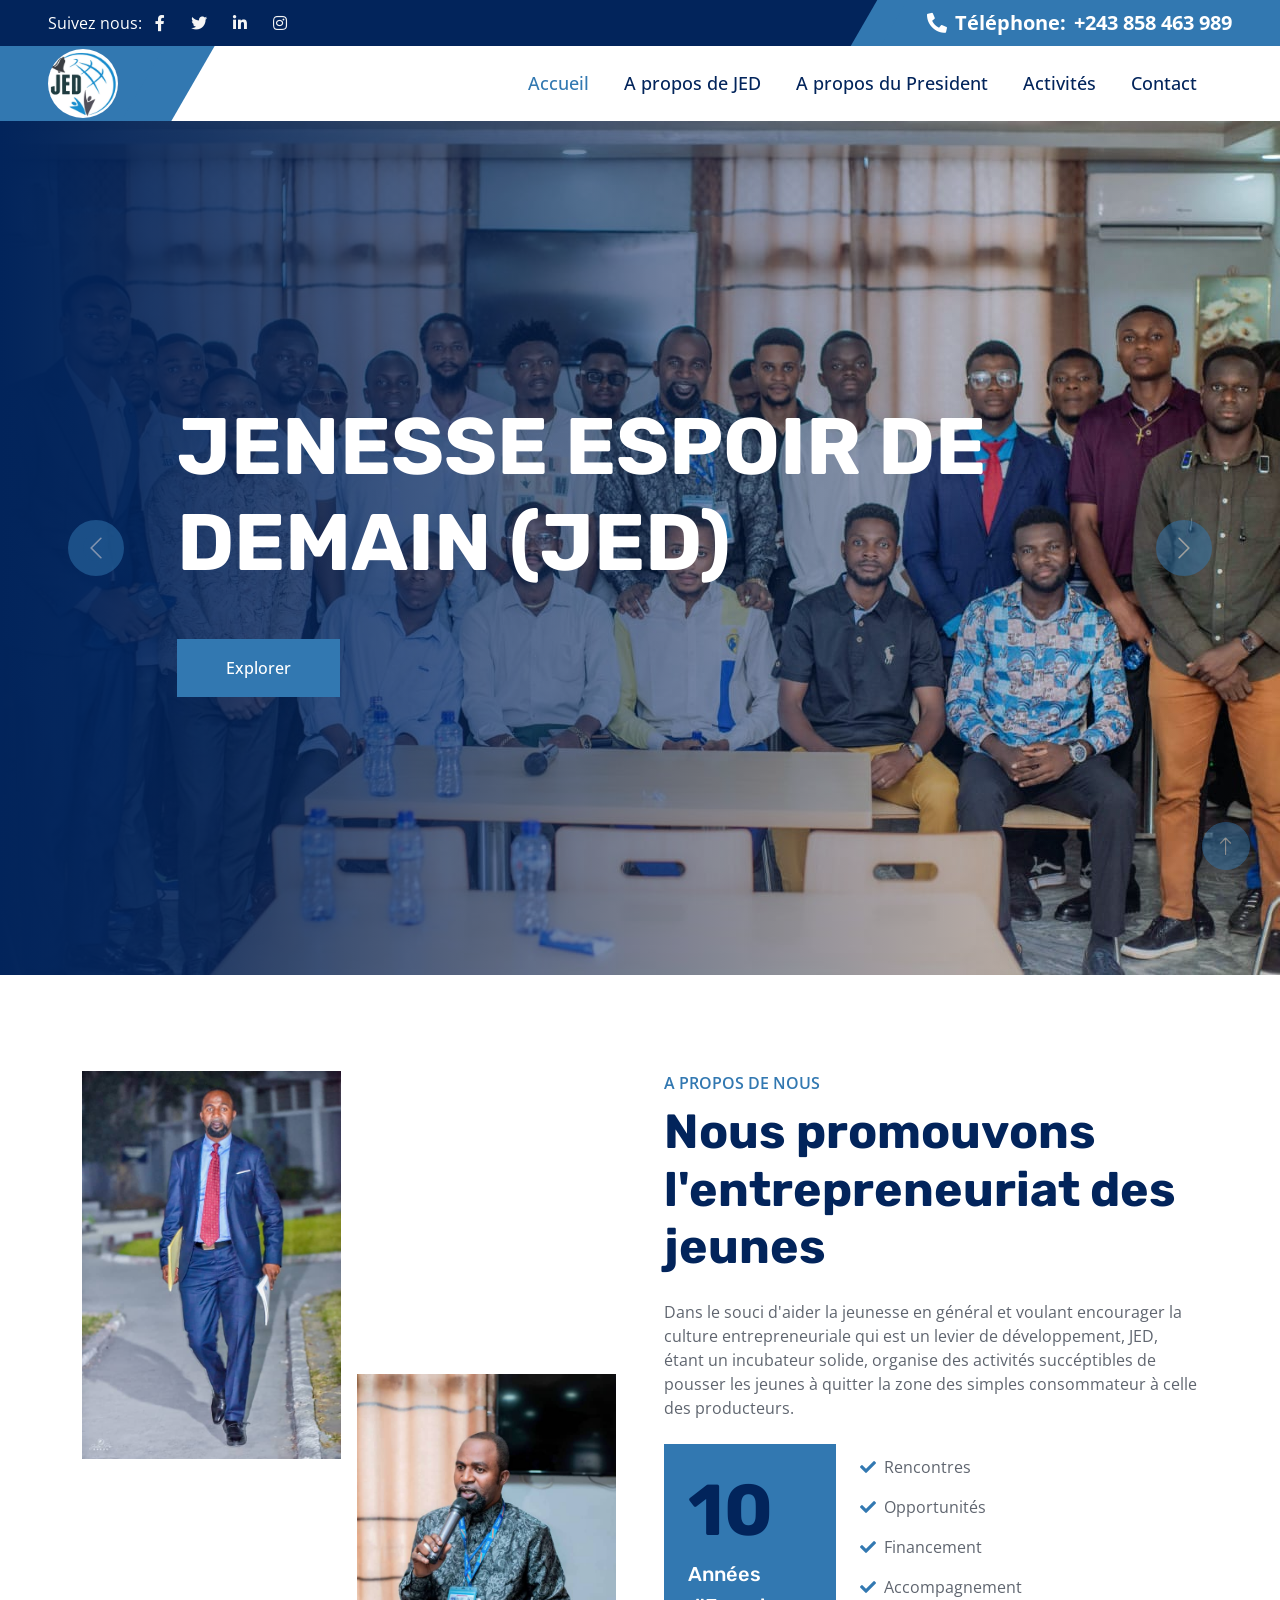
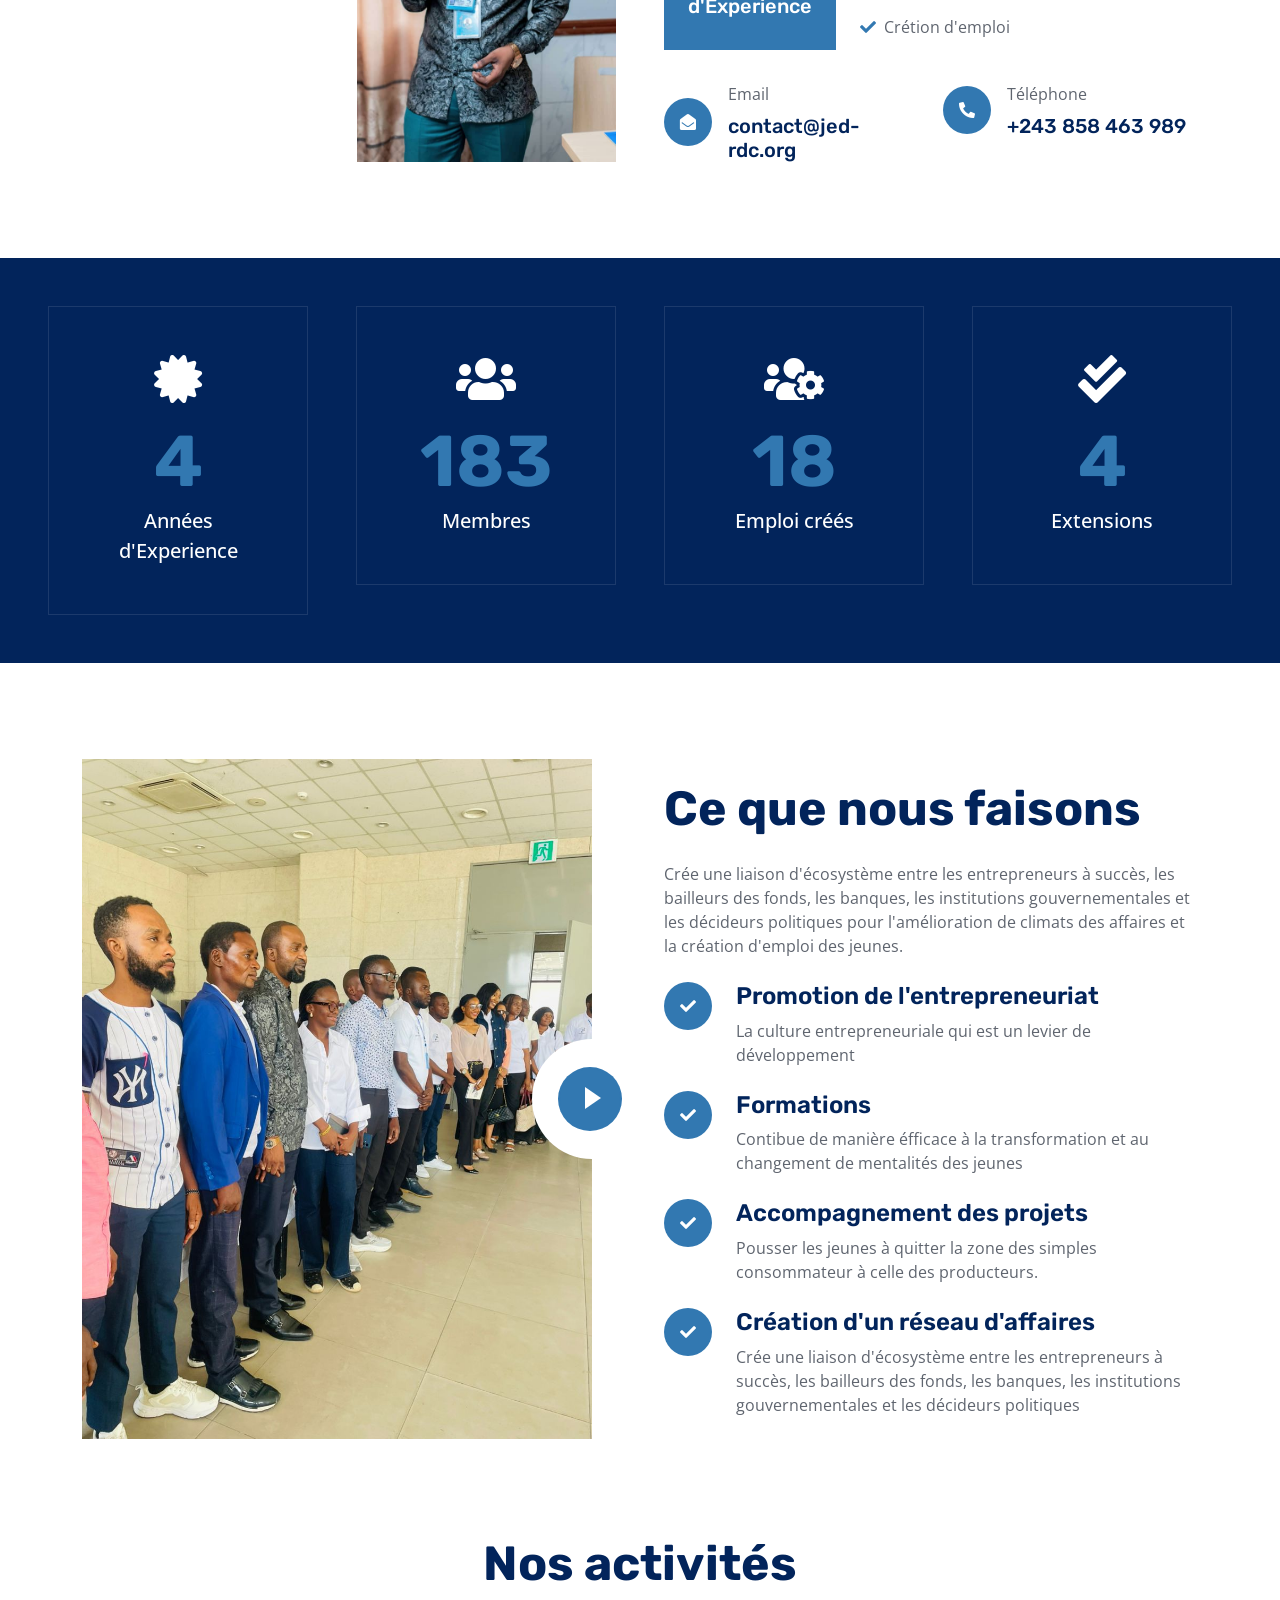
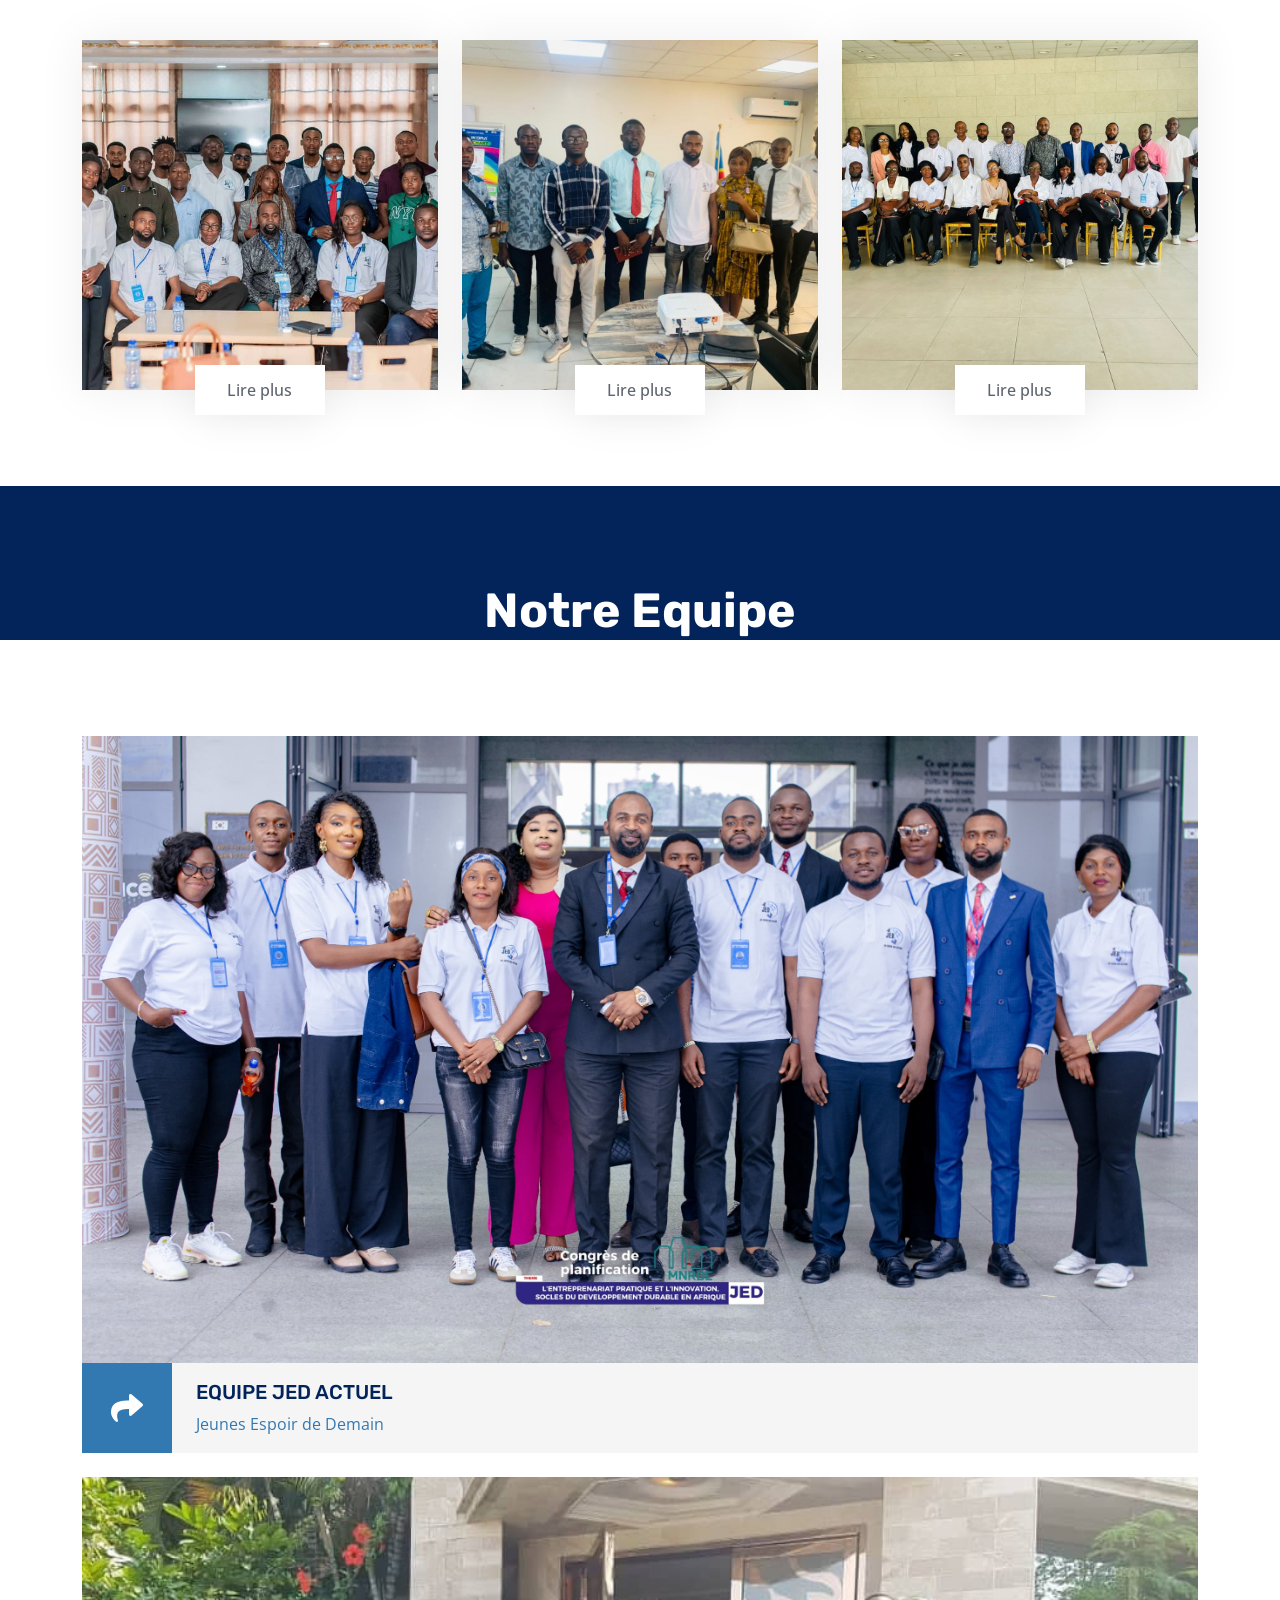
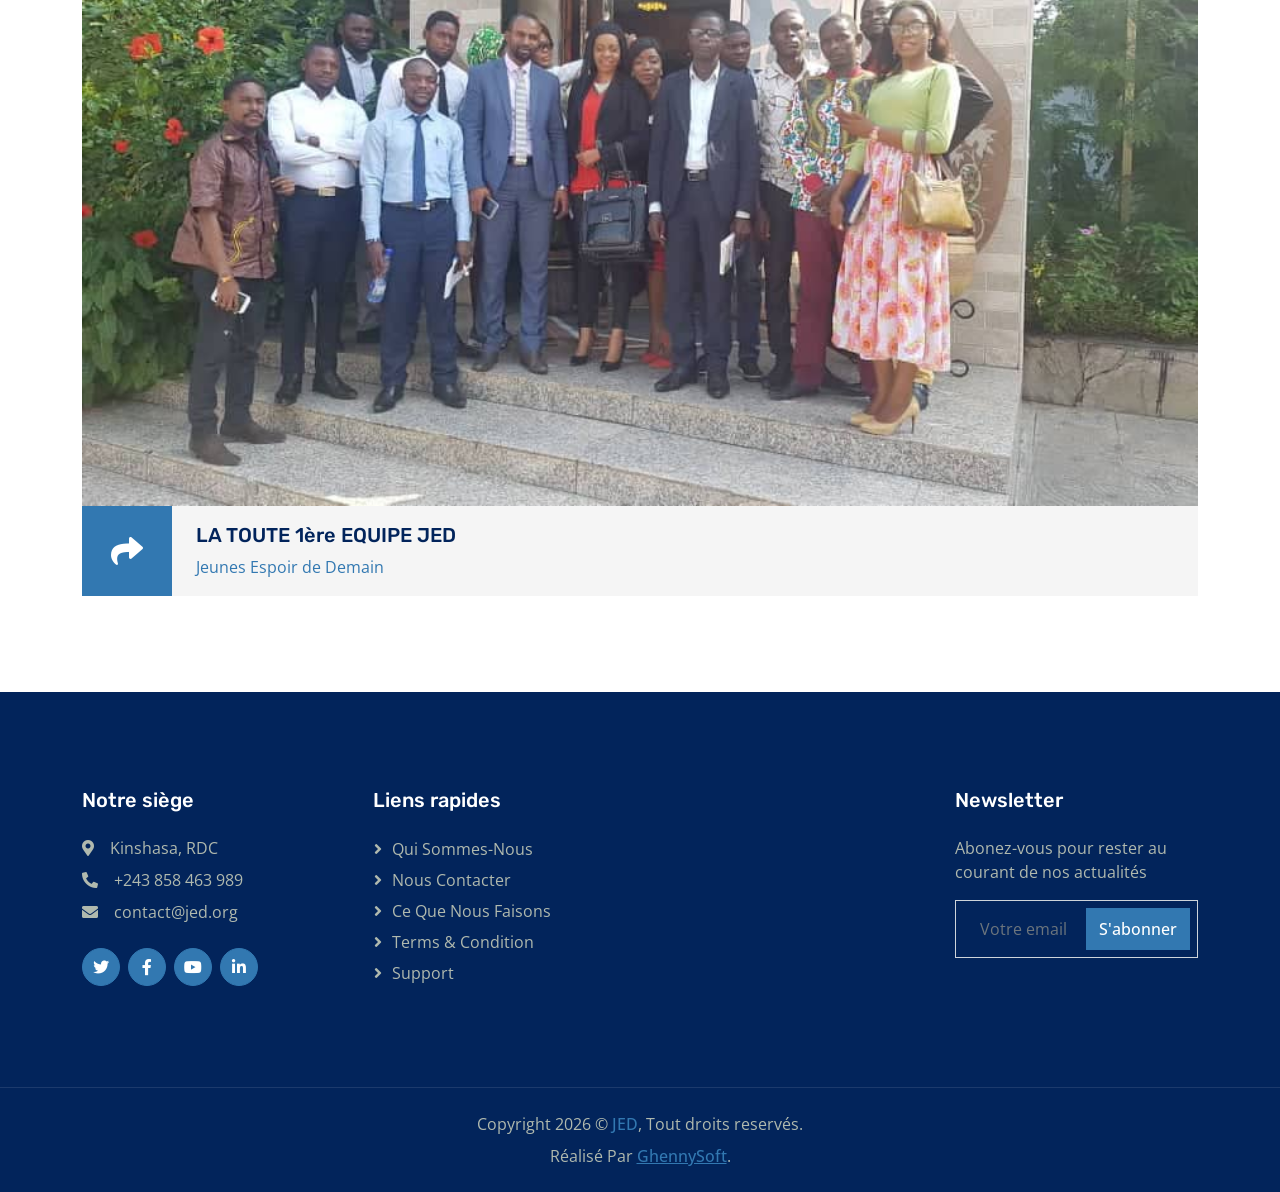
<file: index.html>
<!DOCTYPE html>
<html lang="en">

<head>
    <meta charset="utf-8">
    <title>JED - Jeunes Espoir de Demain</title>
    <meta content="width=device-width, initial-scale=1.0" name="viewport">
    <meta content="" name="keywords">
    <meta content="" name="description">

    <!-- Favicon -->
    <link href="img/logo.png" rel="icon">

    <!-- Google Web Fonts -->
    <link rel="preconnect" href="https://fonts.googleapis.com">
    <link rel="preconnect" href="https://fonts.gstatic.com" crossorigin>
    <link
        href="https://fonts.googleapis.com/css2?family=Open+Sans:wght@400;500;600&family=Rubik:wght@500;600;700&display=swap"
        rel="stylesheet">

    <!-- Icon Font Stylesheet -->
    <link href="https://cdnjs.cloudflare.com/ajax/libs/font-awesome/5.10.0/css/all.min.css" rel="stylesheet">
    <link href="https://cdn.jsdelivr.net/npm/bootstrap-icons@1.4.1/font/bootstrap-icons.css" rel="stylesheet">

    <!-- Libraries Stylesheet -->
    <link href="lib/animate/animate.min.css" rel="stylesheet">
    <link href="lib/owlcarousel/assets/owl.carousel.min.css" rel="stylesheet">

    <!-- Customized Bootstrap Stylesheet -->
    <link href="css/bootstrap.min.css" rel="stylesheet">

    <!-- Template Stylesheet -->
    <link href="css/style.css" rel="stylesheet">
</head>

<body>

    <!-- Topbar Start -->
    <div class="container-fluid bg-dark px-0">
        <div class="row g-0 d-none d-lg-flex">
            <div class="col-lg-6 ps-5 text-start">
                <div class="h-100 d-inline-flex align-items-center text-white">
                    <span>Suivez nous:</span>
                    <a class="btn btn-link text-light" href=""><i class="fab fa-facebook-f"></i></a>
                    <a class="btn btn-link text-light" href=""><i class="fab fa-twitter"></i></a>
                    <a class="btn btn-link text-light" href=""><i class="fab fa-linkedin-in"></i></a>
                    <a class="btn btn-link text-light" href=""><i class="fab fa-instagram"></i></a>
                </div>
            </div>
            <div class="col-lg-6 text-end">
                <div class="h-100 topbar-right d-inline-flex align-items-center text-white py-2 px-5">
                    <span class="fs-5 fw-bold me-2"><i class="fa fa-phone-alt me-2"></i>Téléphone:</span>
                    <span class="fs-5 fw-bold">+243 858 463 989</span> 
                </div>
            </div>
        </div>
    </div>
    <!-- Topbar End -->


    <!-- Navbar Start -->
    <nav class="navbar navbar-expand-lg bg-white navbar-light sticky-top py-0 pe-5">
        <a href="index.html" class="navbar-brand ps-5 me-0">
            <img src="img/logo.png" alt="logo JED" style="width: 70px; border-radius: 50%;">
        </a>
        <button type="button" class="navbar-toggler me-0" data-bs-toggle="collapse" data-bs-target="#navbarCollapse">
            <span class="navbar-toggler-icon"></span>
        </button>
        <div class="collapse navbar-collapse" id="navbarCollapse">
            <div class="navbar-nav ms-auto p-4 p-lg-0">
                <a href="index.html" class="nav-item nav-link active">Accueil</a>
                <a href="about.html" class="nav-item nav-link">A propos de JED</a>
                <a href="president.html" class="nav-item nav-link">A propos du President</a>
                <a href="activity.html" class="nav-item nav-link">Activités</a>
                <a href="contact.html" class="nav-item nav-link">Contact</a>
                </div>
            </div>
        </div>
    </nav>
    <!-- Navbar End -->


    <!-- Carousel Start -->
    <div class="container-fluid px-0 mb-5">
        <div id="header-carousel" class="carousel slide" data-bs-ride="carousel">
            <div class="carousel-inner">
                <div class="carousel-item active">
                    <img class="w-100" src="img/matadi2.jpg" alt="Image">
                    <div class="carousel-caption">
                        <div class="container">
                            <div class="row justify-content-center">
                                <div class="col-lg-10 text-start">
                                    <!-- <p class="fs-5 fw-medium text-primary text-uppercase animated slideInRight">25 Years
                                        of Working Experience</p> -->
                                    <h1 class="display-1 text-white mb-5 animated slideInRight">
                                        JENESSE ESPOIR DE DEMAIN (JED)
                                    </h1>
                                    <a href="" class="btn btn-primary py-3 px-5 animated slideInRight">Explorer</a>
                                </div>
                            </div>
                        </div>
                    </div>
                </div>
                <div class="carousel-item">
                    <img class="w-100" src="img/reunion3.jpg" alt="Image">
                    <div class="carousel-caption">
                        <div class="container">
                            <div class="row justify-content-center">
                                <div class="col-lg-10 text-start">
                                    <!-- <p class="fs-5 fw-medium text-primary text-uppercase animated slideInRight">25 Years
                                        of Working Experience</p> -->
                                    <h1 class="display-1 text-white mb-5 animated slideInRight">
                                        JENESSE ESPOIR DE DEMAIN (JED)
                                    </h1>
                                    <a href="" class="btn btn-primary py-3 px-5 animated slideInRight">Explorer</a>
                                </div>
                            </div>
                        </div>
                    </div>
                </div>
            </div>
            <button class="carousel-control-prev" type="button" data-bs-target="#header-carousel" data-bs-slide="prev">
                <span class="carousel-control-prev-icon" aria-hidden="true"></span>
                <span class="visually-hidden">Previous</span>
            </button>
            <button class="carousel-control-next" type="button" data-bs-target="#header-carousel" data-bs-slide="next">
                <span class="carousel-control-next-icon" aria-hidden="true"></span>
                <span class="visually-hidden">Next</span>
            </button>
        </div>
    </div>
    <!-- Carousel End -->


    <!-- About Start -->
    <div class="container-xxl py-5">
        <div class="container">
            <div class="row g-5">
                <div class="col-lg-6">
                    <div class="row gx-3 h-100">
                        <div class="col-6 align-self-start wow fadeInUp" data-wow-delay="0.1s">
                            <img class="img-fluid" src="img/president2.jpg">
                        </div>
                        <div class="col-6 align-self-end wow fadeInDown" data-wow-delay="0.1s">
                            <img class="img-fluid" src="img/president.jpg">
                        </div>
                    </div>
                </div>
                <div class="col-lg-6 wow fadeIn" data-wow-delay="0.5s">
                    <p class="fw-medium text-uppercase text-primary mb-2">A propos de nous</p>
                    <h1 class="display-5 mb-4">Nous promouvons l'entrepreneuriat des jeunes</h1>
                    <p class="mb-4">
                        Dans le souci d'aider la jeunesse en général et voulant encourager la culture entrepreneuriale 
                        qui est un levier de développement, JED, étant un incubateur solide, organise des activités 
                        succéptibles de pousser les jeunes à quitter la zone des simples consommateur à celle des producteurs.
                    </p>
                    <div class="d-flex align-items-center mb-4">
                        <div class="flex-shrink-0 bg-primary p-4">
                            <h1 class="display-2">10</h1>
                            <h5 class="text-white">Années</h5>
                            <h5 class="text-white">d'Experience</h5>
                        </div>
                        <div class="ms-4">
                            <p><i class="fa fa-check text-primary me-2"></i>Rencontres</p>
                            <p><i class="fa fa-check text-primary me-2"></i>Opportunités</p>
                            <p><i class="fa fa-check text-primary me-2"></i>Financement</p>
                            <p><i class="fa fa-check text-primary me-2"></i>Accompagnement</p>
                            <p class="mb-0"><i class="fa fa-check text-primary me-2"></i>Crétion d'emploi</p>
                        </div>
                    </div>
                    <div class="row pt-2">
                        <div class="col-sm-6">
                            <div class="d-flex align-items-center">
                                <div class="flex-shrink-0 btn-lg-square rounded-circle bg-primary">
                                    <i class="fa fa-envelope-open text-white"></i>
                                </div>
                                <div class="ms-3">
                                    <p class="mb-2">Email</p>
                                    <h5 class="mb-0">contact@jed-rdc.org</h5>
                                </div>
                            </div>
                        </div>
                        <div class="col-sm-6">
                            <div class="d-flex align-items-center">
                                <div class="flex-shrink-0 btn-lg-square rounded-circle bg-primary">
                                    <i class="fa fa-phone-alt text-white"></i>
                                </div>
                                <div class="ms-3">
                                    <p class="mb-2">Téléphone</p>
                                    <h5 class="mb-0">+243 858 463 989</h5>
                                </div>
                            </div>
                        </div>
                    </div>
                </div>
            </div>
        </div>
    </div>
    <!-- About End -->


    <!-- Facts Start -->
    <div class="container-fluid facts my-5 p-5">
        <div class="row g-5">
            <div class="col-md-6 col-xl-3 wow fadeIn" data-wow-delay="0.1s">
                <div class="text-center border p-5">
                    <i class="fa fa-certificate fa-3x text-white mb-3"></i>
                    <h1 class="display-2 text-primary mb-0" data-toggle="counter-up">10</h1>
                    <span class="fs-5 fw-semi-bold text-white">Années d'Experience</span>
                </div>
            </div>
            <div class="col-md-6 col-xl-3 wow fadeIn" data-wow-delay="0.3s">
                <div class="text-center border p-5">
                    <i class="fa fa-users fa-3x text-white mb-3"></i>
                    <h1 class="display-2 text-primary mb-0" data-toggle="counter-up">+500</h1>
                    <span class="fs-5 fw-semi-bold text-white">Membres</span>
                </div>
            </div>
            <div class="col-md-6 col-xl-3 wow fadeIn" data-wow-delay="0.5s">
                <div class="text-center border p-5">
                    <i class="fa fa-users-cog fa-3x text-white mb-3"></i>
                    <h1 class="display-2 text-primary mb-0" data-toggle="counter-up">+50</h1>
                    <span class="fs-5 fw-semi-bold text-white">Emploi créés</span>
                </div>
            </div>
            <div class="col-md-6 col-xl-3 wow fadeIn" data-wow-delay="0.7s">
                <div class="text-center border p-5">
                    <i class="fa fa-check-double fa-3x text-white mb-3"></i>
                    <h1 class="display-2 text-primary mb-0" data-toggle="counter-up">+10</h1>
                    <span class="fs-5 fw-semi-bold text-white">Extensions</span>
                </div>
            </div>
        </div>
    </div>
    <!-- Facts End -->


    <!-- Features Start -->
    <div class="container-xxl py-5">
        <div class="container">
            <div class="row g-5 align-items-center">
                <div class="col-lg-6 wow fadeInUp" data-wow-delay="0.1s">
                    <div class="position-relative me-lg-4">
                        <img class="img-fluid w-100" src="img/reunion2.jpg" alt="">
                        <span
                            class="position-absolute top-50 start-100 translate-middle bg-white rounded-circle d-none d-lg-block"
                            style="width: 120px; height: 120px;"></span>
                        <button type="button" class="btn-play" data-bs-toggle="modal"
                            data-src="https://www.youtube.com/embed/DWRcNpR6Kdc" data-bs-target="#videoModal">
                            <span></span>
                        </button>
                    </div>
                </div>
                <div class="col-lg-6 wow fadeInUp" data-wow-delay="0.5s">
                    <!-- <p class="fw-medium text-uppercase text-primary mb-2">Ce que nous faisons!</p> -->
                    <h1 class="display-5 mb-4">Ce que nous faisons</h1>
                    <p class="mb-4">
                        Crée une liaison d'écosystème entre les entrepreneurs à succès, les bailleurs des fonds, 
                        les banques, les institutions gouvernementales et les décideurs politiques pour 
                        l'amélioration de climats des affaires et la création d'emploi des jeunes.
                    </p>
                    <div class="row gy-4">
                        <div class="col-12">
                            <div class="d-flex">
                                <div class="flex-shrink-0 btn-lg-square rounded-circle bg-primary">
                                    <i class="fa fa-check text-white"></i>
                                </div>
                                <div class="ms-4">
                                    <h4>Promotion de l'entrepreneuriat</h4>
                                    <span>La culture entrepreneuriale qui est un levier de développement</span>
                                </div>
                            </div>
                        </div>      
                        <div class="col-12">
                            <div class="d-flex">
                                <div class="flex-shrink-0 btn-lg-square rounded-circle bg-primary">
                                    <i class="fa fa-check text-white"></i>
                                </div>
                                <div class="ms-4">
                                    <h4>Formations</h4>
                                    <span>Contibue de manière éfficace à la transformation et au changement de mentalités des jeunes</span>
                                </div>
                            </div>
                        </div>      
                        <div class="col-12">
                            <div class="d-flex">
                                <div class="flex-shrink-0 btn-lg-square rounded-circle bg-primary">
                                    <i class="fa fa-check text-white"></i>
                                </div>
                                <div class="ms-4">
                                    <h4>Accompagnement des projets</h4>
                                    <span>Pousser les jeunes à quitter la zone des simples consommateur à celle des producteurs.</span>
                                </div>
                            </div>
                        </div>
                        <div class="col-12">
                            <div class="d-flex">
                                <div class="flex-shrink-0 btn-lg-square rounded-circle bg-primary">
                                    <i class="fa fa-check text-white"></i>
                                </div>
                                <div class="ms-4">
                                    <h4>Création d'un réseau d'affaires</h4>
                                    <span>Crée une liaison d'écosystème entre les entrepreneurs à succès, les bailleurs des fonds, les banques, les institutions gouvernementales et les décideurs politiques</span>
                                </div>
                            </div>
                        </div>
                    </div>
                </div>
            </div>
        </div>
    </div>
    <!-- Features End -->


    <!-- Video Modal Start -->
    <!-- <div class="modal modal-video fade" id="videoModal" tabindex="-1" aria-labelledby="exampleModalLabel"
        aria-hidden="true">
        <div class="modal-dialog">
            <div class="modal-content rounded-0">
                <div class="modal-header">
                    <h3 class="modal-title" id="exampleModalLabel">Youtube Video</h3>
                    <button type="button" class="btn-close" data-bs-dismiss="modal" aria-label="Close"></button>
                </div>
                <div class="modal-body">
                    <div class="ratio ratio-16x9">
                        <iframe class="embed-responsive-item" src="" id="video" allowfullscreen
                            allowscriptaccess="always" allow="autoplay"></iframe>
                    </div>
                </div>
            </div>
        </div>
    </div> -->
    <!-- Video Modal End -->


    <!-- Service Start -->
    <div class="container-xxl py-5">
        <div class="container">
            <div class="text-center mx-auto pb-4 wow fadeInUp" data-wow-delay="0.1s" style="max-width: 600px;">
                <!-- <p class="fw-medium text-uppercase text-primary mb-2">Nos activités</p> -->
                <h1 class="display-5 mb-4">Nos activités</h1>
            </div>
            <div class="row gy-5 gx-4">
                <div class="col-md-6 col-lg-4 wow fadeInUp" data-wow-delay="0.1s">
                    <div class="service-item">
                        <img class="img-fluid" src="img/matadi1.jpg" alt="">
                        <div class="service-detail">
                            <div class="service-text">
                                <p class="text-white mb-0">Reunion de prise de contact avec la jeunesse du kongo central /  Marseille.</p>
                            </div>
                        </div>
                        <a class="btn btn-light" href="activity.html">Lire plus</a>
                    </div>
                </div>
                <div class="col-md-6 col-lg-4 wow fadeInUp" data-wow-delay="0.1s">
                    <div class="service-item">
                        <img class="img-fluid" src="img/formation1.jpg" alt="">
                        <div class="service-detail">
                            <div class="service-text">
                                <p class="text-white mb-0">Formation sur la gestion financière par Equity BCDC.</p>
                            </div>
                        </div>
                        <a class="btn btn-light" href="activity.html">Lire plus</a>
                    </div>
                </div>
                <div class="col-md-6 col-lg-4 wow fadeInUp" data-wow-delay="0.1s">
                    <div class="service-item">
                        <img class="img-fluid" src="img/reunion1.jpg" alt="">
                        <div class="service-detail">
                            <div class="service-text">
                                <p class="text-white mb-0">Réunion d'identification de tous les membres de JED</p>
                            </div>
                        </div>
                        <a class="btn btn-light" href="activity.html">Lire plus</a>
                    </div>
                </div>
            </div>
        </div>
    </div>
    <!-- Service End -->


    <!-- Project Start -->
    <div class="container-fluid bg-dark pt-5 my-5 px-0">
        <div class="text-center mx-auto mt-5 wow fadeIn" data-wow-delay="0.1s" style="max-width: 600px;">
            <h1 class="display-5 text-white mb-5">Notre Equipe</h1>
            <!-- <h4 class="fw-medium text-primary pb-2">Ci-dessous les membres qui composent l'équipe directrice de JED</h4> -->
        </div>
        <!-- <div class="owl-carousel project-carousel wow fadeIn" data-wow-delay="0.1s">
            <a class="project-item" href="">
                <img class="img-fluid" src="img/project-1.jpg" alt="">
                <div class="project-title">
                    <h5 class="text-primary mb-0">Auto Engineering</h5>
                </div>
            </a>
            <a class="project-item" href="">
                <img class="img-fluid" src="img/project-2.jpg" alt="">
                <div class="project-title">
                    <h5 class="text-primary mb-0">Civil Engineering</h5>
                </div>
            </a>
            <a class="project-item" href="">
                <img class="img-fluid" src="img/project-3.jpg" alt="">
                <div class="project-title">
                    <h5 class="text-primary mb-0">Gas Engineering</h5>
                </div>
            </a>
            <a class="project-item" href="">
                <img class="img-fluid" src="img/project-4.jpg" alt="">
                <div class="project-title">
                    <h5 class="text-primary mb-0">Power Engineering</h5>
                </div>
            </a>
            <a class="project-item" href="">
                <img class="img-fluid" src="img/project-5.jpg" alt="">
                <div class="project-title">
                    <h5 class="text-primary mb-0">Energy Engineering</h5>
                </div>
            </a>
            <a class="project-item" href="">
                <img class="img-fluid" src="img/project-6.jpg" alt="">
                <div class="project-title">
                    <h5 class="text-primary mb-0">Water Engineering</h5>
                </div>
            </a>
        </div> -->
    </div>
    <!-- Project End -->


    <!-- Team Start -->
    <div class="container-xxl py-5">
        <div class="container">
            <!-- <div class="text-center mx-auto wow fadeInUp" data-wow-delay="0.1s" style="max-width: 600px;">
                <p class="fw-medium text-uppercase text-primary mb-2">Our Team</p>
                <h1 class="display-5 mb-5">Dedicated Team Members</h1>
            </div> -->
            <div class="row g-4">
                <div class="col-12 wow fadeInUp" data-wow-delay="0.1s">
                    <div class="team-item">
                        <img class="img-fluid" src="img/img21.jpg" alt="Equipe JED">
                        <div class="d-flex">
                            <div class="flex-shrink-0 btn-square bg-primary" style="width: 90px; height: 90px;">
                                <i class="fa fa-2x fa-share text-white"></i>
                            </div>
                            <div class="position-relative overflow-hidden bg-light d-flex flex-column justify-content-center w-100 ps-4"
                                style="height: 90px;">
                                <h5>EQUIPE JED ACTUEL</h5>
                                <span class="text-primary">Jeunes Espoir de Demain</span>
                                <div class="team-social">
                                    <a class="btn btn-square btn-dark rounded-circle mx-1" href=""><i
                                            class="fab fa-facebook-f"></i></a>
                                    <a class="btn btn-square btn-dark rounded-circle mx-1" href=""><i
                                            class="fab fa-twitter"></i></a>
                                    <a class="btn btn-square btn-dark rounded-circle mx-1" href=""><i
                                            class="fab fa-instagram"></i></a>
                                </div>
                            </div>
                        </div>
                    </div>
                </div>
                <div class="col-12 wow fadeInUp" data-wow-delay="0.1s">
                    <div class="team-item">
                        <img class="img-fluid w-100" src="img/first.jpg" alt="Equipe JED">
                        <div class="d-flex">
                            <div class="flex-shrink-0 btn-square bg-primary" style="width: 90px; height: 90px;">
                                <i class="fa fa-2x fa-share text-white"></i>
                            </div>
                            <div class="position-relative overflow-hidden bg-light d-flex flex-column justify-content-center w-100 ps-4"
                                style="height: 90px;">
                                <h5>LA TOUTE 1ère EQUIPE JED</h5>
                                <span class="text-primary">Jeunes Espoir de Demain</span>
                                <div class="team-social">
                                    <a class="btn btn-square btn-dark rounded-circle mx-1" href=""><i
                                            class="fab fa-facebook-f"></i></a>
                                    <a class="btn btn-square btn-dark rounded-circle mx-1" href=""><i
                                            class="fab fa-twitter"></i></a>
                                    <a class="btn btn-square btn-dark rounded-circle mx-1" href=""><i
                                            class="fab fa-instagram"></i></a>
                                </div>
                            </div>
                        </div>
                    </div>
                </div>
            </div>
        </div>
    </div>
    <!-- Team End -->


    <!-- Testimonial Start -->
    <!-- <div class="container-xxl py-5">
        <div class="container">
            <div class="text-center mx-auto wow fadeInUp" data-wow-delay="0.1s" style="max-width: 600px;">
                <p class="fw-medium text-uppercase text-primary mb-2">Testimonial</p>
                <h1 class="display-5 mb-5">What Our Clients Say!</h1>
            </div>
            <div class="owl-carousel testimonial-carousel wow fadeInUp" data-wow-delay="0.1s">
                <div class="testimonial-item text-center">
                    <div class="testimonial-img position-relative">
                        <img class="img-fluid rounded-circle mx-auto mb-5" src="img/testimonial-1.jpg">
                        <div class="btn-square bg-primary rounded-circle">
                            <i class="fa fa-quote-left text-white"></i>
                        </div>
                    </div>
                    <div class="testimonial-text text-center rounded p-4">
                        <p>Clita clita tempor justo dolor ipsum amet kasd amet duo justo duo duo labore sed sed. Magna
                            ut diam sit et amet stet eos sed clita erat magna elitr erat sit sit erat at rebum justo sea
                            clita.</p>
                        <h5 class="mb-1">Client Name</h5>
                        <span class="fst-italic">Profession</span>
                    </div>
                </div>
                <div class="testimonial-item text-center">
                    <div class="testimonial-img position-relative">
                        <img class="img-fluid rounded-circle mx-auto mb-5" src="img/testimonial-2.jpg">
                        <div class="btn-square bg-primary rounded-circle">
                            <i class="fa fa-quote-left text-white"></i>
                        </div>
                    </div>
                    <div class="testimonial-text text-center rounded p-4">
                        <p>Clita clita tempor justo dolor ipsum amet kasd amet duo justo duo duo labore sed sed. Magna
                            ut diam sit et amet stet eos sed clita erat magna elitr erat sit sit erat at rebum justo sea
                            clita.</p>
                        <h5 class="mb-1">Client Name</h5>
                        <span class="fst-italic">Profession</span>
                    </div>
                </div>
                <div class="testimonial-item text-center">
                    <div class="testimonial-img position-relative">
                        <img class="img-fluid rounded-circle mx-auto mb-5" src="img/testimonial-3.jpg">
                        <div class="btn-square bg-primary rounded-circle">
                            <i class="fa fa-quote-left text-white"></i>
                        </div>
                    </div>
                    <div class="testimonial-text text-center rounded p-4">
                        <p>Clita clita tempor justo dolor ipsum amet kasd amet duo justo duo duo labore sed sed. Magna
                            ut diam sit et amet stet eos sed clita erat magna elitr erat sit sit erat at rebum justo sea
                            clita.</p>
                        <h5 class="mb-1">Client Name</h5>
                        <span class="fst-italic">Profession</span>
                    </div>
                </div>
            </div>
        </div>
    </div> -->
    <!-- Testimonial End -->


    <!-- Footer Start -->
    <div class="container-fluid bg-dark footer mt-5 py-5 wow fadeIn" data-wow-delay="0.1s">
        <div class="container py-5">
            <div class="row g-5">
                <div class="col-lg-3 col-md-6">
                    <h5 class="text-white mb-4">Notre siège</h5>
                    <p class="mb-2"><i class="fa fa-map-marker-alt me-3"></i>Kinshasa, RDC</p>
                    <p class="mb-2"><i class="fa fa-phone-alt me-3"></i>+243 858 463 989</p>
                    <p class="mb-2"><i class="fa fa-envelope me-3"></i>contact@jed.org</p>
                    <div class="d-flex pt-3">
                        <a class="btn btn-square btn-primary rounded-circle me-2" href=""><i
                                class="fab fa-twitter"></i></a>
                        <a class="btn btn-square btn-primary rounded-circle me-2" href=""><i
                                class="fab fa-facebook-f"></i></a>
                        <a class="btn btn-square btn-primary rounded-circle me-2" href=""><i
                                class="fab fa-youtube"></i></a>
                        <a class="btn btn-square btn-primary rounded-circle me-2" href=""><i
                                class="fab fa-linkedin-in"></i></a>
                    </div>
                </div>
                <div class="col-lg-3 col-md-6">
                    <h5 class="text-white mb-4">Liens rapides</h5>
                    <a class="btn btn-link" href="">Qui sommes-nous</a>
                    <a class="btn btn-link" href="">Nous contacter</a>
                    <a class="btn btn-link" href="">Ce que nous faisons</a>
                    <a class="btn btn-link" href="">Terms & Condition</a>
                    <a class="btn btn-link" href="">Support</a>
                </div>
                <div class="col-lg-3 col-md-6">
                    <!-- <h5 class="text-white mb-4">Heures de travail</h5>
                    <p class="mb-1">Monday - Friday</p>
                    <h6 class="text-light">09:00 am - 07:00 pm</h6>
                    <p class="mb-1">Saturday</p>
                    <h6 class="text-light">09:00 am - 12:00 pm</h6>
                    <p class="mb-1">Sunday</p>
                    <h6 class="text-light">Closed</h6> -->
                </div>
                <div class="col-lg-3 col-md-6">
                    <h5 class="text-white mb-4">Newsletter</h5>
                    <p>Abonez-vous pour rester au courant de nos actualités</p>
                    <div class="position-relative w-100">
                        <input class="form-control bg-transparent w-100 py-3 ps-4 pe-5" type="text"
                            placeholder="Votre email">
                        <button type="button"
                            class="btn btn-primary py-2 position-absolute top-0 end-0 mt-2 me-2">S'abonner</button>
                    </div>
                </div>
            </div>
        </div>
    </div>
    <!-- Footer End -->


    <!-- Copyright Start -->
    <div class="container-fluid copyright bg-dark py-4">
        <div class="container text-center">
            <p class="mb-2">Copyright 2026 &copy; <a class="fw-semi-bold" href="#">JED</a>, Tout droits reservés.
            </p>
            <!--/*** This template is free as long as you keep the footer author’s credit link/attribution link/backlink. If you'd like to use the template without the footer author’s credit link/attribution link/backlink, you can purchase the Credit Removal License from "https://htmlcodex.com/credit-removal". Thank you for your support. ***/-->
            <p class="mb-0">Réalisé Par <a class="fw-semi-bold" href="https://ghennysoft.com"><u>GhennySoft</u></a>.</p>
        </div>
    </div>
    <!-- Copyright End -->


    <!-- Back to Top -->
    <a href="#" class="btn btn-lg btn-primary btn-lg-square rounded-circle back-to-top"><i
            class="bi bi-arrow-up"></i></a>


    <!-- JavaScript Libraries -->
    <script src="https://code.jquery.com/jquery-3.4.1.min.js"></script>
    <script src="https://cdn.jsdelivr.net/npm/bootstrap@5.0.0/dist/js/bootstrap.bundle.min.js"></script>
    <script src="lib/wow/wow.min.js"></script>
    <script src="lib/easing/easing.min.js"></script>
    <script src="lib/waypoints/waypoints.min.js"></script>
    <script src="lib/owlcarousel/owl.carousel.min.js"></script>
    <script src="lib/counterup/counterup.min.js"></script>

    <!-- Template Javascript -->
    <script src="js/main.js"></script>
</body>

</html>
</file>
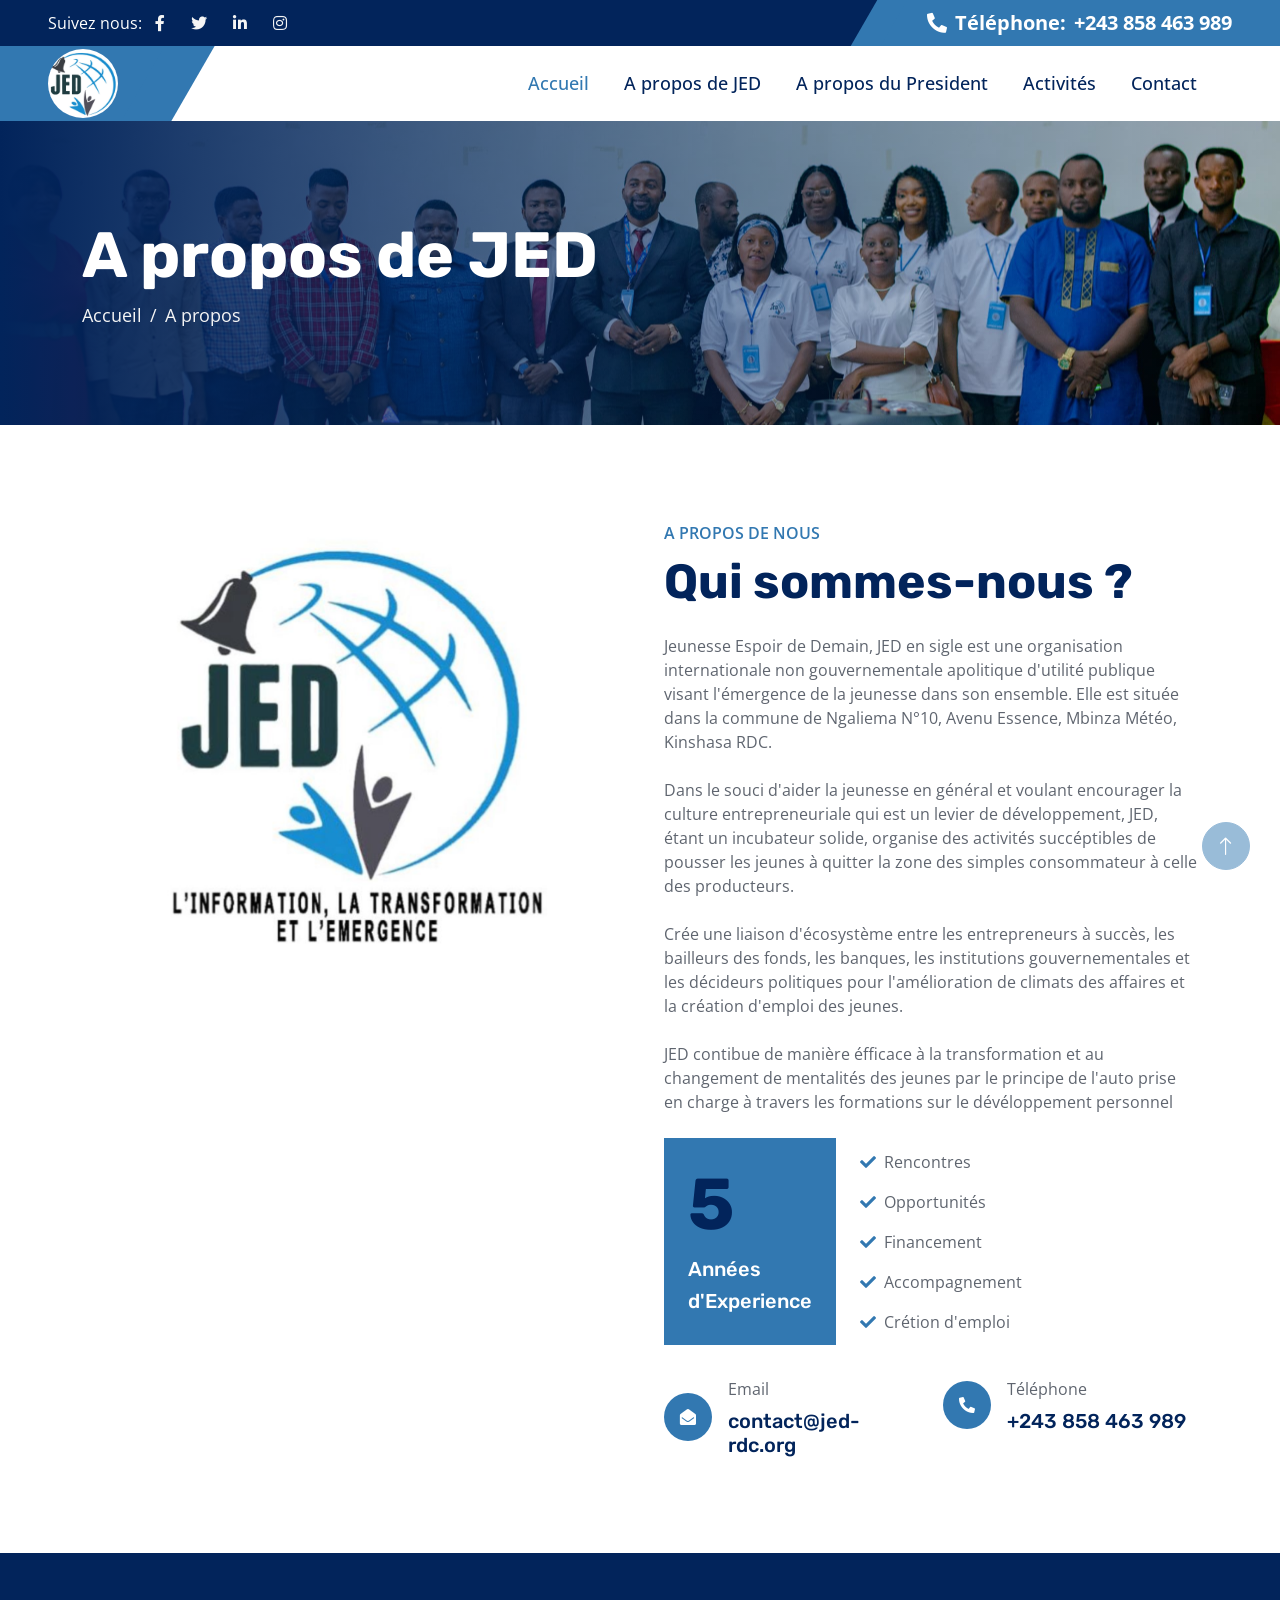
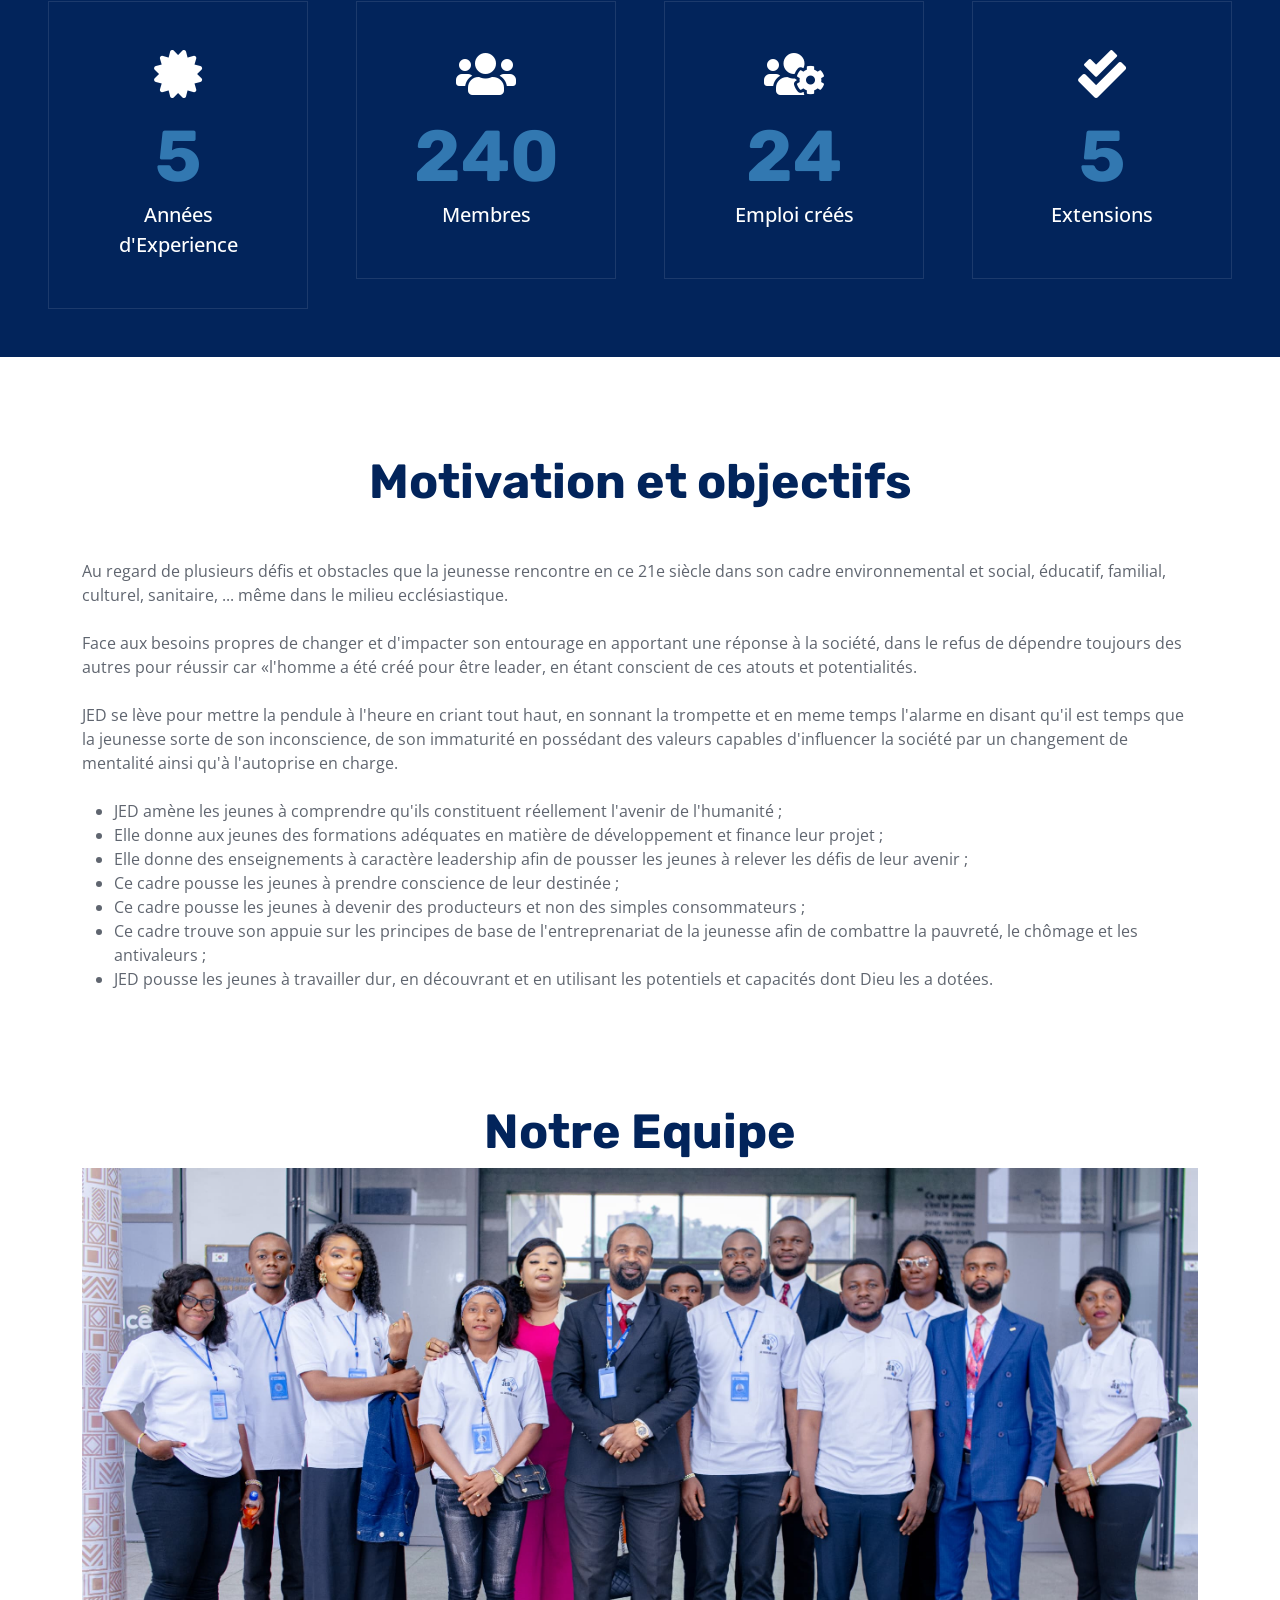
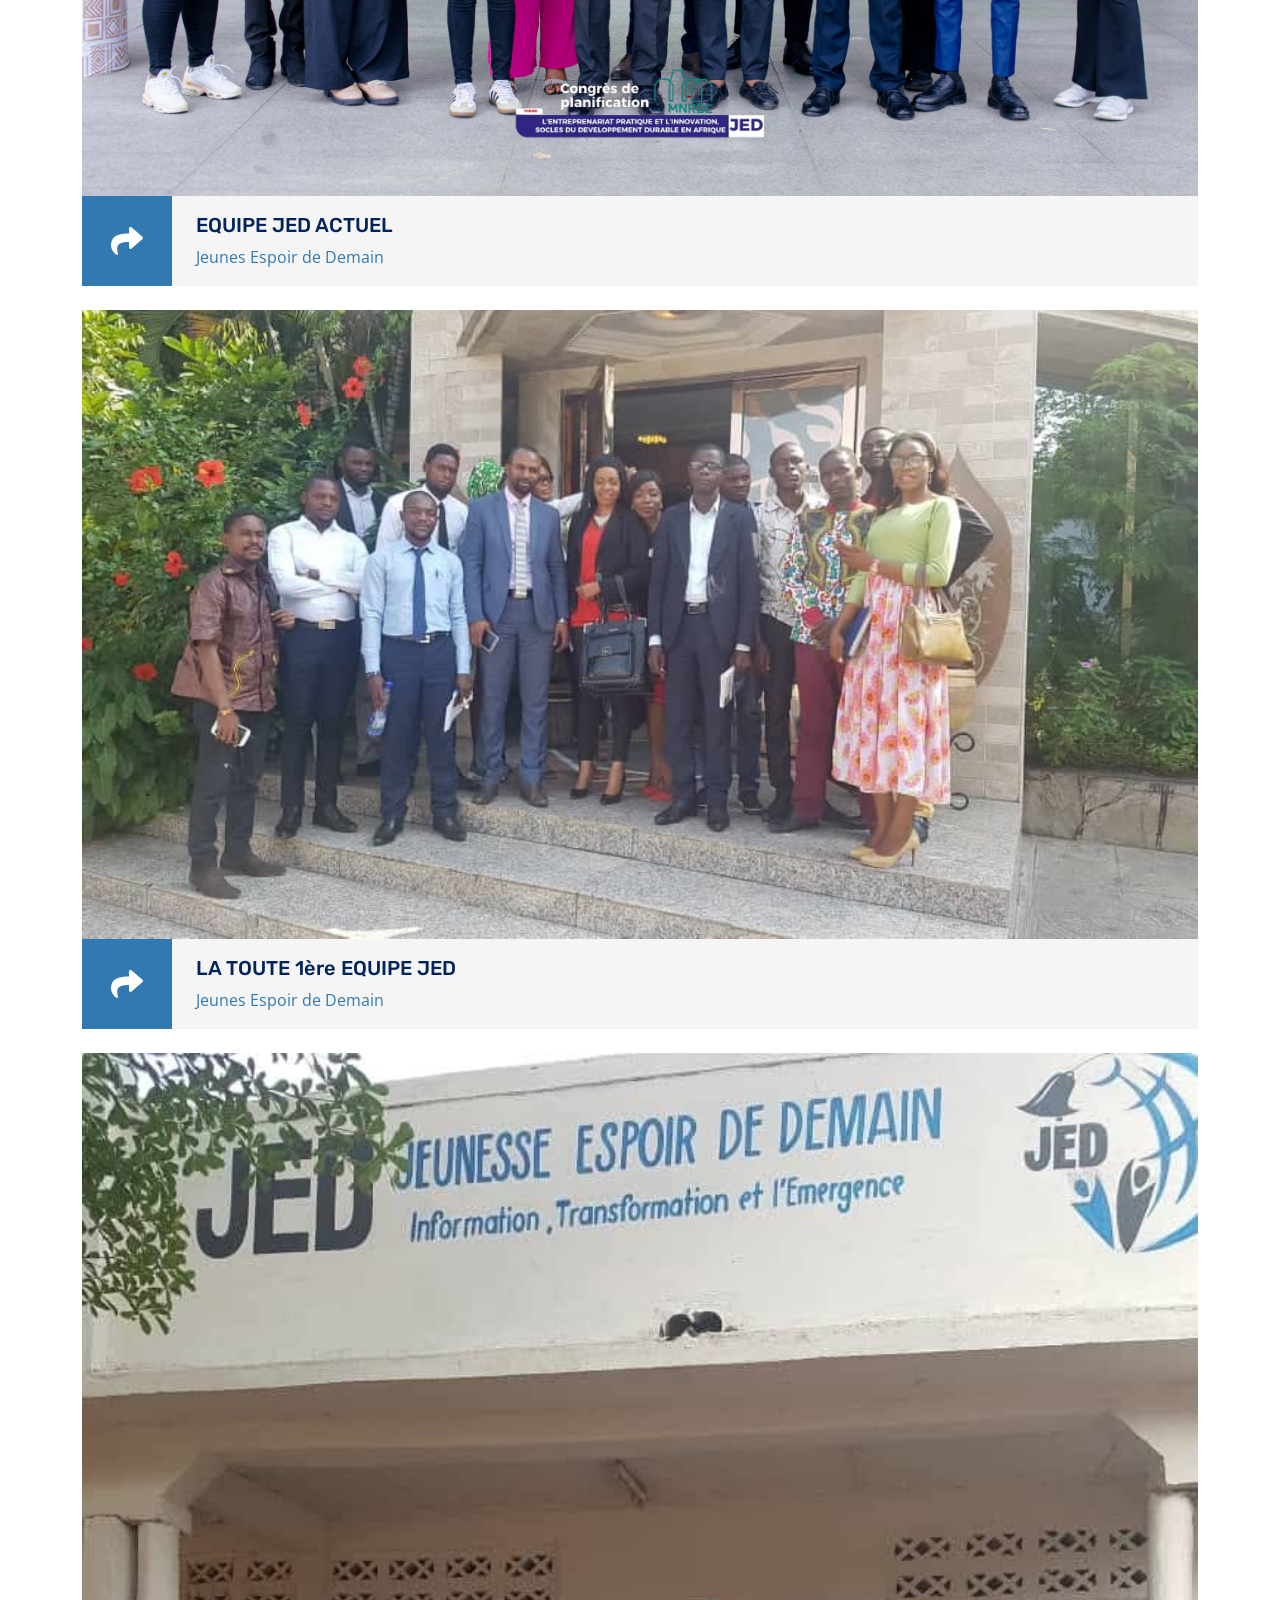
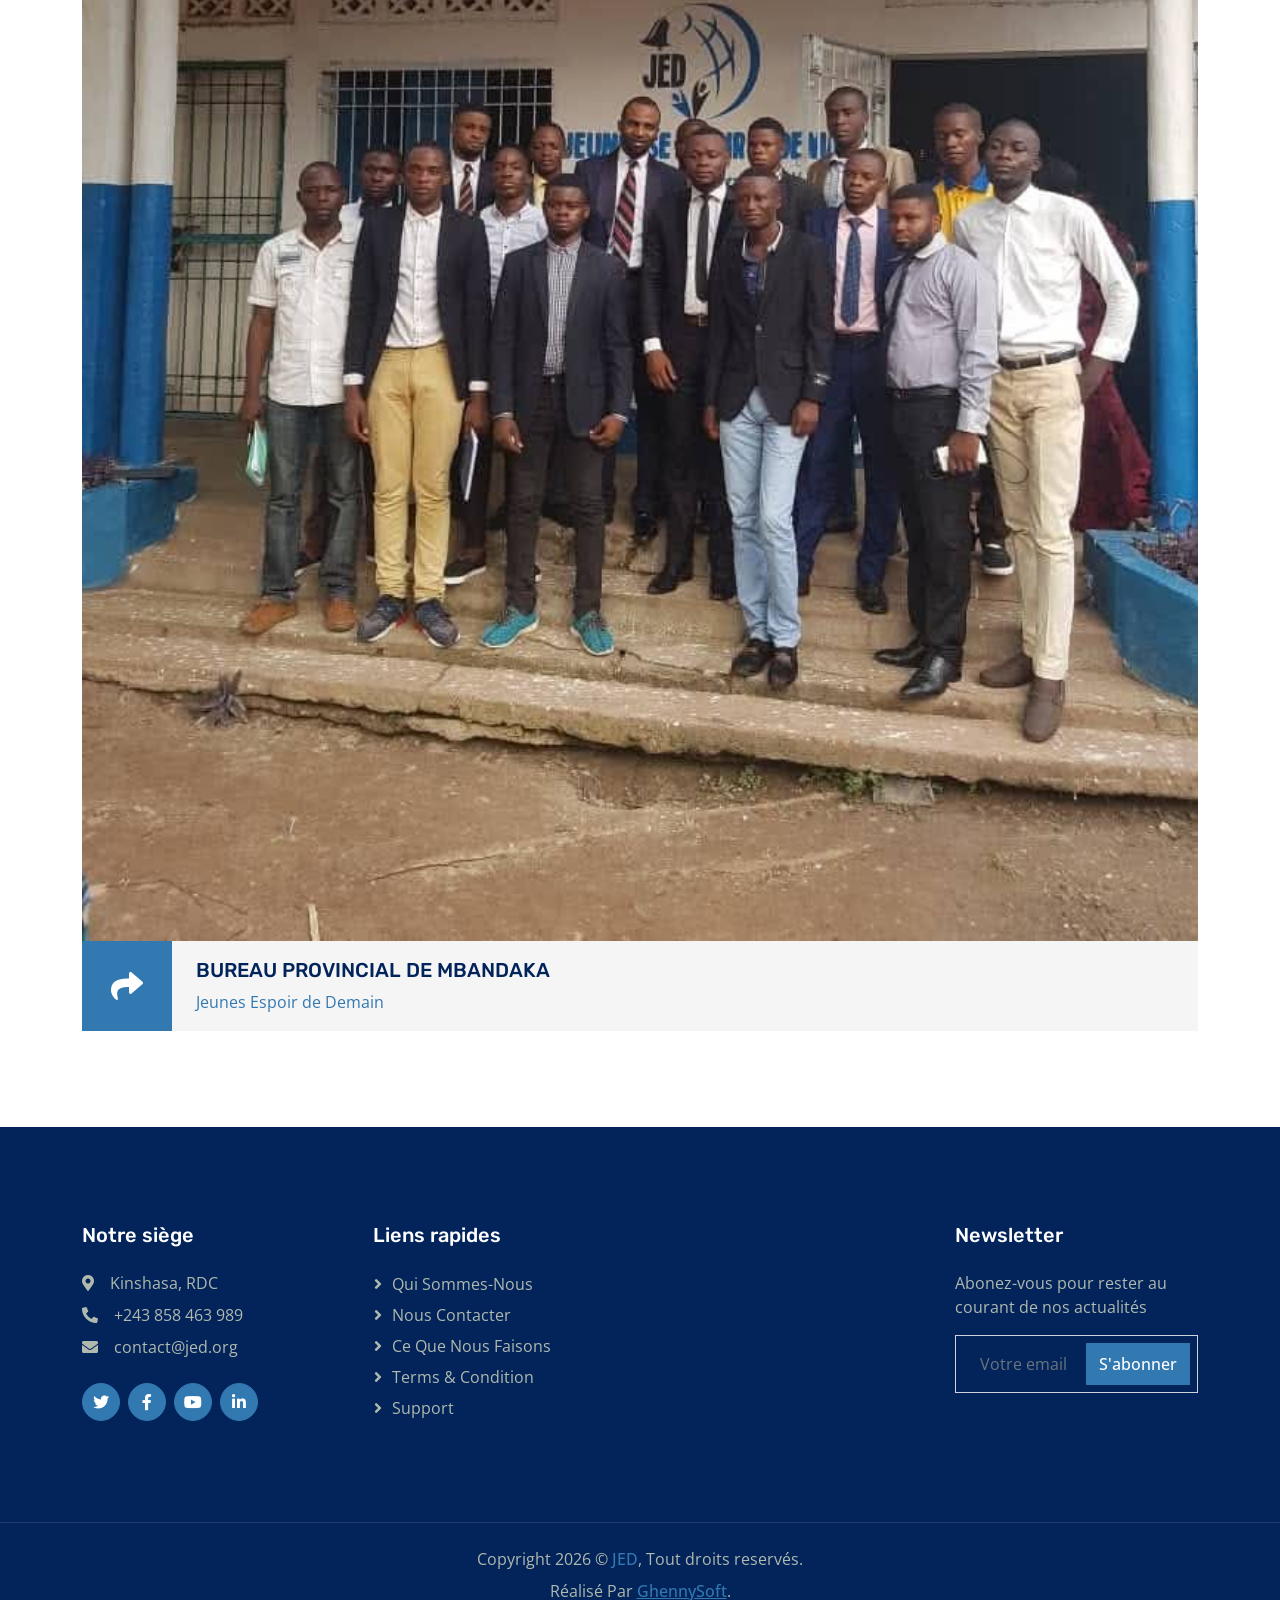
<file: about.html>
<!DOCTYPE html>
<html lang="en">

<head>
    <meta charset="utf-8">
    <title>JED - Jeunes Espoir de Demain</title>
    <meta content="width=device-width, initial-scale=1.0" name="viewport">
    <meta content="" name="keywords">
    <meta content="" name="description">

    <!-- Favicon -->
    <link href="img/logo.png" rel="icon">

    <!-- Google Web Fonts -->
    <link rel="preconnect" href="https://fonts.googleapis.com">
    <link rel="preconnect" href="https://fonts.gstatic.com" crossorigin>
    <link
        href="https://fonts.googleapis.com/css2?family=Open+Sans:wght@400;500;600&family=Rubik:wght@500;600;700&display=swap"
        rel="stylesheet">

    <!-- Icon Font Stylesheet -->
    <link href="https://cdnjs.cloudflare.com/ajax/libs/font-awesome/5.10.0/css/all.min.css" rel="stylesheet">
    <link href="https://cdn.jsdelivr.net/npm/bootstrap-icons@1.4.1/font/bootstrap-icons.css" rel="stylesheet">

    <!-- Libraries Stylesheet -->
    <link href="lib/animate/animate.min.css" rel="stylesheet">
    <link href="lib/owlcarousel/assets/owl.carousel.min.css" rel="stylesheet">

    <!-- Customized Bootstrap Stylesheet -->
    <link href="css/bootstrap.min.css" rel="stylesheet">

    <!-- Template Stylesheet -->
    <link href="css/style.css" rel="stylesheet">
</head>

<body>
    <!-- Spinner Start -->
    <!-- <div id="spinner"
        class="show bg-white position-fixed translate-middle w-100 vh-100 top-50 start-50 d-flex align-items-center justify-content-center">
        <div class="spinner-border text-primary" role="status" style="width: 3rem; height: 3rem;"></div>
    </div> -->
    <!-- Spinner End -->


    <!-- Topbar Start -->
    <div class="container-fluid bg-dark px-0">
        <div class="row g-0 d-none d-lg-flex">
            <div class="col-lg-6 ps-5 text-start">
                <div class="h-100 d-inline-flex align-items-center text-white">
                    <span>Suivez nous:</span>
                    <a class="btn btn-link text-light" href=""><i class="fab fa-facebook-f"></i></a>
                    <a class="btn btn-link text-light" href=""><i class="fab fa-twitter"></i></a>
                    <a class="btn btn-link text-light" href=""><i class="fab fa-linkedin-in"></i></a>
                    <a class="btn btn-link text-light" href=""><i class="fab fa-instagram"></i></a>
                </div>
            </div>
            <div class="col-lg-6 text-end">
                <div class="h-100 topbar-right d-inline-flex align-items-center text-white py-2 px-5">
                    <span class="fs-5 fw-bold me-2"><i class="fa fa-phone-alt me-2"></i>Téléphone:</span>
                    <span class="fs-5 fw-bold">+243 858 463 989</span>
                </div>
            </div>
        </div>
    </div>
    <!-- Topbar End -->


    <!-- Navbar Start -->
    <nav class="navbar navbar-expand-lg bg-white navbar-light sticky-top py-0 pe-5">
        <a href="index.html" class="navbar-brand ps-5 me-0">
            <img src="img/logo.png" alt="logo JED" style="width: 70px; border-radius: 50%;">
        </a>
        <button type="button" class="navbar-toggler me-0" data-bs-toggle="collapse" data-bs-target="#navbarCollapse">
            <span class="navbar-toggler-icon"></span>
        </button>
        <div class="collapse navbar-collapse" id="navbarCollapse">
            <div class="navbar-nav ms-auto p-4 p-lg-0">
                <a href="index.html" class="nav-item nav-link active">Accueil</a>
                <a href="about.html" class="nav-item nav-link">A propos de JED</a>
                <a href="president.html" class="nav-item nav-link">A propos du President</a>
                <a href="activity.html" class="nav-item nav-link">Activités</a>
                <a href="contact.html" class="nav-item nav-link">Contact</a>
                </div>
            </div>
        </div>
    </nav>
    <!-- Navbar End -->


    <!-- Page Header Start -->
    <div class="container-fluid page-header py-5 mb-5 wow fadeIn" data-wow-delay="0.1s">
        <div class="container py-5">
            <h1 class="display-3 text-white animated slideInRight">A propos de JED</h1>
            <nav aria-label="breadcrumb">
                <ol class="breadcrumb animated slideInRight mb-0">
                    <li class="breadcrumb-item"><a href="#">Accueil</a></li>
                    <li class="breadcrumb-item active" aria-current="page">A propos</li>
                </ol>
            </nav>
        </div>
    </div>
    <!-- Page Header End -->


    <!-- About Start -->
    <div class="container-xxl py-5">
        <div class="container">
            <div class="row g-5">
                <div class="col-lg-6">
                    <div class="row gx-3 h-100">
                        <div class="col-12 align-self-start wow fadeInUp" data-wow-delay="0.1s">
                            <img class="img-fluid" src="img/logo2.png">
                        </div>
                        <!-- <div class="col-6 align-self-end wow fadeInDown" data-wow-delay="0.1s">
                            <img class="img-fluid" src="img/matadi2.jpg ">
                        </div> -->
                    </div>
                </div>
                <div class="col-lg-6 wow fadeIn" data-wow-delay="0.5s">
                    <p class="fw-medium text-uppercase text-primary mb-2">A propos de nous</p>
                    <h1 class="display-5 mb-4">Qui sommes-nous ?</h1>
                    <p class="mb-4">
                        Jeunesse Espoir de Demain, JED en sigle est une organisation internationale non gouvernementale apolitique d'utilité publique
                        visant l'émergence de la jeunesse dans son ensemble. Elle est située dans la commune de
                        Ngaliema N°10, Avenu Essence, Mbinza Météo, Kinshasa RDC.
                    </p>
                    <p class="mb-4">
                        Dans le souci d'aider la jeunesse en général et voulant
                        encourager la culture entrepreneuriale qui est un levier de développement, 
                        JED, étant un incubateur solide, organise des activités succéptibles de pousser 
                        les jeunes à quitter la zone des simples consommateur à celle des producteurs.
                    </p>
                    <p class="mb-4">
                        Crée une liaison d'écosystème entre les entrepreneurs à succès, les bailleurs des fonds, les banques, les institutions gouvernementales et les décideurs politiques pour l'amélioration de climats des affaires et la création d'emploi des jeunes.
                    </p>
                    <p class="mb-4">
                        JED contibue de manière éfficace à la transformation et au changement de mentalités des jeunes par le principe de l'auto prise en charge à travers les formations sur le dévéloppement personnel
                    </p>
                    <div class="d-flex align-items-center mb-4">
                        <div class="flex-shrink-0 bg-primary p-4">
                            <h1 class="display-2">5</h1>
                            <h5 class="text-white">Années</h5>
                            <h5 class="text-white">d'Experience</h5>
                        </div>
                        <div class="ms-4">
                            <p><i class="fa fa-check text-primary me-2"></i>Rencontres</p>
                            <p><i class="fa fa-check text-primary me-2"></i>Opportunités</p>
                            <p><i class="fa fa-check text-primary me-2"></i>Financement</p>
                            <p><i class="fa fa-check text-primary me-2"></i>Accompagnement</p>
                            <p class="mb-0"><i class="fa fa-check text-primary me-2"></i>Crétion d'emploi</p>
                        </div>
                    </div>
                    <div class="row pt-2">
                        <div class="col-sm-6">
                            <div class="d-flex align-items-center">
                                <div class="flex-shrink-0 btn-lg-square rounded-circle bg-primary">
                                    <i class="fa fa-envelope-open text-white"></i>
                                </div>
                                <div class="ms-3">
                                    <p class="mb-2">Email</p>
                                    <h5 class="mb-0">contact@jed-rdc.org</h5>
                                </div>
                            </div>
                        </div>
                        <div class="col-sm-6">
                            <div class="d-flex align-items-center">
                                <div class="flex-shrink-0 btn-lg-square rounded-circle bg-primary">
                                    <i class="fa fa-phone-alt text-white"></i>
                                </div>
                                <div class="ms-3">
                                    <p class="mb-2">Téléphone</p>
                                    <h5 class="mb-0">+243 858 463 989</h5>
                                </div>
                            </div>
                        </div>
                    </div>
                </div>
            </div>
        </div>
    </div>
    <!-- About End -->


    <!-- Facts Start -->
    <div class="container-fluid facts my-5 p-5">
        <div class="row g-5">
            <div class="col-md-6 col-xl-3 wow fadeIn" data-wow-delay="0.1s">
                <div class="text-center border p-5">
                    <i class="fa fa-certificate fa-3x text-white mb-3"></i>
                    <h1 class="display-2 text-primary mb-0" data-toggle="counter-up">10</h1>
                    <span class="fs-5 fw-semi-bold text-white">Années d'Experience</span>
                </div>
            </div>
            <div class="col-md-6 col-xl-3 wow fadeIn" data-wow-delay="0.3s">
                <div class="text-center border p-5">
                    <i class="fa fa-users fa-3x text-white mb-3"></i>
                    <h1 class="display-2 text-primary mb-0" data-toggle="counter-up">+500</h1>
                    <span class="fs-5 fw-semi-bold text-white">Membres</span>
                </div>
            </div>
            <div class="col-md-6 col-xl-3 wow fadeIn" data-wow-delay="0.5s">
                <div class="text-center border p-5">
                    <i class="fa fa-users-cog fa-3x text-white mb-3"></i>
                    <h1 class="display-2 text-primary mb-0" data-toggle="counter-up">+50</h1>
                    <span class="fs-5 fw-semi-bold text-white">Emploi créés</span>
                </div>
            </div>
            <div class="col-md-6 col-xl-3 wow fadeIn" data-wow-delay="0.7s">
                <div class="text-center border p-5">
                    <i class="fa fa-check-double fa-3x text-white mb-3"></i>
                    <h1 class="display-2 text-primary mb-0" data-toggle="counter-up">+10</h1>
                    <span class="fs-5 fw-semi-bold text-white">Extensions</span>
                </div>
            </div>
        </div>
    </div>
    <!-- Facts End -->


    <!-- Goal Start -->
    <div class="container-xxl py-5">
        <div class="container">
            <div class="text-center mx-auto wow fadeInUp" data-wow-delay="0.1s" style="max-width: 600px;">
                <!-- <p class="fw-medium text-uppercase text-primary mb-2">Our Team</p> -->
                <h1 class="display-5 mb-5">Motivation et objectifs</h1>
            </div>
            <div class="">
                <p class="mb-4">
                    Au regard de plusieurs défis et obstacles que la jeunesse rencontre en ce 21e siècle dans son cadre environnemental
                    et social, éducatif, familial, culturel, sanitaire, ... même dans le milieu ecclésiastique.
                </p>
                <p class="mb-4">
                    Face aux besoins propres de changer et d'impacter son entourage en apportant une réponse à la société, dans le
                    refus de dépendre toujours des autres pour réussir car «l'homme a été créé pour être leader, en étant conscient de
                    ces atouts et potentialités.
                </p>
                <p class="mb-4">
                    JED se lève pour mettre la pendule à l'heure en criant tout haut, en sonnant la trompette et en meme temps l'alarme
                    en disant qu'il est temps que la jeunesse sorte de son inconscience, de son immaturité en possédant des valeurs
                    capables d'influencer la société par un changement de mentalité ainsi qu'à l'autoprise en charge.
                </p>
                <ul>
                    <li>JED amène les jeunes à comprendre qu'ils constituent réellement l'avenir de l'humanité ;</li>
                    <li>Elle donne aux jeunes des formations adéquates en matière de développement et finance leur projet ;</li>
                    <li>Elle donne des enseignements à caractère leadership afin de pousser les jeunes à relever les défis de leur avenir ;</li>
                    <li>Ce cadre pousse les jeunes à prendre conscience de leur destinée ;</li>
                    <li>Ce cadre pousse les jeunes à devenir des producteurs et non des simples consommateurs ;</li>
                    <li>Ce cadre trouve son appuie sur les principes de base de l'entreprenariat de la jeunesse afin de combattre la pauvreté, le chômage et les antivaleurs ;</li>
                    <li>JED pousse les jeunes à travailler dur, en découvrant et en utilisant les potentiels et capacités dont Dieu les a dotées.</li>
                </ul>
            </div>
        </div>
    </div>
    <!-- Goal End -->


    <!-- Team Start -->
    <div class="container-xxl py-5">
        <div class="container">
            <div class="text-center mx-auto wow fadeInUp" data-wow-delay="0.1s" style="max-width: 600px;">
                <h1 class="display-5">Notre Equipe</h1>
                <!-- <p class="fw-medium text-uppercase text-primary mt-2 mb-5">Ci-dessous les membres qui composent l'équipe directrice de JED</p> -->
            </div>
            <div class="row g-4">
                <div class="col-12 wow fadeInUp" data-wow-delay="0.1s">
                    <div class="team-item">
                        <img class="img-fluid" src="img/img21.jpg" alt="Equipe JED">
                        <div class="d-flex">
                            <div class="flex-shrink-0 btn-square bg-primary" style="width: 90px; height: 90px;">
                                <i class="fa fa-2x fa-share text-white"></i>
                            </div>
                            <div class="position-relative overflow-hidden bg-light d-flex flex-column justify-content-center w-100 ps-4"
                                style="height: 90px;">
                                <h5>EQUIPE JED ACTUEL</h5>
                                <span class="text-primary">Jeunes Espoir de Demain</span>
                                <div class="team-social">
                                    <a class="btn btn-square btn-dark rounded-circle mx-1" href=""><i
                                            class="fab fa-facebook-f"></i></a>
                                    <a class="btn btn-square btn-dark rounded-circle mx-1" href=""><i
                                            class="fab fa-twitter"></i></a>
                                    <a class="btn btn-square btn-dark rounded-circle mx-1" href=""><i
                                            class="fab fa-instagram"></i></a>
                                </div>
                            </div>
                        </div>
                    </div>
                </div>
                <div class="col-12 wow fadeInUp" data-wow-delay="0.1s">
                    <div class="team-item">
                        <img class="img-fluid w-100" src="img/first.jpg" alt="Equipe JED">
                        <div class="d-flex">
                            <div class="flex-shrink-0 btn-square bg-primary" style="width: 90px; height: 90px;">
                                <i class="fa fa-2x fa-share text-white"></i>
                            </div>
                            <div class="position-relative overflow-hidden bg-light d-flex flex-column justify-content-center w-100 ps-4"
                                style="height: 90px;">
                                <h5>LA TOUTE 1ère EQUIPE JED</h5>
                                <span class="text-primary">Jeunes Espoir de Demain</span>
                                <div class="team-social">
                                    <a class="btn btn-square btn-dark rounded-circle mx-1" href=""><i
                                            class="fab fa-facebook-f"></i></a>
                                    <a class="btn btn-square btn-dark rounded-circle mx-1" href=""><i
                                            class="fab fa-twitter"></i></a>
                                    <a class="btn btn-square btn-dark rounded-circle mx-1" href=""><i
                                            class="fab fa-instagram"></i></a>
                                </div>
                            </div>
                        </div>
                    </div>
                </div>
                <div class="col-12 wow fadeInUp" data-wow-delay="0.1s">
                    <div class="team-item">
                        <img class="img-fluid w-100" src="img/jed-mbandaka.jpg" alt="Equipe JED">
                        <div class="d-flex">
                            <div class="flex-shrink-0 btn-square bg-primary" style="width: 90px; height: 90px;">
                                <i class="fa fa-2x fa-share text-white"></i>
                            </div>
                            <div class="position-relative overflow-hidden bg-light d-flex flex-column justify-content-center w-100 ps-4"
                                style="height: 90px;">
                                <h5>BUREAU PROVINCIAL DE MBANDAKA</h5>
                                <span class="text-primary">Jeunes Espoir de Demain</span>
                                <div class="team-social">
                                    <a class="btn btn-square btn-dark rounded-circle mx-1" href=""><i
                                            class="fab fa-facebook-f"></i></a>
                                    <a class="btn btn-square btn-dark rounded-circle mx-1" href=""><i
                                            class="fab fa-twitter"></i></a>
                                    <a class="btn btn-square btn-dark rounded-circle mx-1" href=""><i
                                            class="fab fa-instagram"></i></a>
                                </div>
                            </div>
                        </div>
                    </div>
                </div>
            </div>
        </div>
    </div>
    <!-- Team End -->


    <!-- Video Modal Start -->
    <!-- <div class="modal modal-video fade" id="videoModal" tabindex="-1" aria-labelledby="exampleModalLabel"
        aria-hidden="true">
        <div class="modal-dialog">
            <div class="modal-content rounded-0">
                <div class="modal-header">
                    <h3 class="modal-title" id="exampleModalLabel">Youtube Video</h3>
                    <button type="button" class="btn-close" data-bs-dismiss="modal" aria-label="Close"></button>
                </div>
                <div class="modal-body">
                    <div class="ratio ratio-16x9">
                        <iframe class="embed-responsive-item" src="" id="video" allowfullscreen
                            allowscriptaccess="always" allow="autoplay"></iframe>
                    </div>
                </div>
            </div>
        </div>
    </div> -->
    <!-- Video Modal End -->


    <!-- Footer Start -->
    <div class="container-fluid bg-dark footer mt-5 py-5 wow fadeIn" data-wow-delay="0.1s">
        <div class="container py-5">
            <div class="row g-5">
                <div class="col-lg-3 col-md-6">
                    <h5 class="text-white mb-4">Notre siège</h5>
                    <p class="mb-2"><i class="fa fa-map-marker-alt me-3"></i>Kinshasa, RDC</p>
                    <p class="mb-2"><i class="fa fa-phone-alt me-3"></i>+243 858 463 989</p>
                    <p class="mb-2"><i class="fa fa-envelope me-3"></i>contact@jed.org</p>
                    <div class="d-flex pt-3">
                        <a class="btn btn-square btn-primary rounded-circle me-2" href=""><i
                                class="fab fa-twitter"></i></a>
                        <a class="btn btn-square btn-primary rounded-circle me-2" href=""><i
                                class="fab fa-facebook-f"></i></a>
                        <a class="btn btn-square btn-primary rounded-circle me-2" href=""><i
                                class="fab fa-youtube"></i></a>
                        <a class="btn btn-square btn-primary rounded-circle me-2" href=""><i
                                class="fab fa-linkedin-in"></i></a>
                    </div>
                </div>
                <div class="col-lg-3 col-md-6">
                    <h5 class="text-white mb-4">Liens rapides</h5>
                    <a class="btn btn-link" href="">Qui sommes-nous</a>
                    <a class="btn btn-link" href="">Nous contacter</a>
                    <a class="btn btn-link" href="">Ce que nous faisons</a>
                    <a class="btn btn-link" href="">Terms & Condition</a>
                    <a class="btn btn-link" href="">Support</a>
                </div>
                <div class="col-lg-3 col-md-6">
                    <!-- <h5 class="text-white mb-4">Heures de travail</h5>
                    <p class="mb-1">Monday - Friday</p>
                    <h6 class="text-light">09:00 am - 07:00 pm</h6>
                    <p class="mb-1">Saturday</p>
                    <h6 class="text-light">09:00 am - 12:00 pm</h6>
                    <p class="mb-1">Sunday</p>
                    <h6 class="text-light">Closed</h6> -->
                </div>
                <div class="col-lg-3 col-md-6">
                    <h5 class="text-white mb-4">Newsletter</h5>
                    <p>Abonez-vous pour rester au courant de nos actualités</p>
                    <div class="position-relative w-100">
                        <input class="form-control bg-transparent w-100 py-3 ps-4 pe-5" type="text"
                            placeholder="Votre email">
                        <button type="button"
                            class="btn btn-primary py-2 position-absolute top-0 end-0 mt-2 me-2">S'abonner</button>
                    </div>
                </div>
            </div>
        </div>
    </div>
    <!-- Footer End -->


    <!-- Copyright Start -->
    <div class="container-fluid copyright bg-dark py-4">
        <div class="container text-center">
            <p class="mb-2">Copyright 2026 &copy; <a class="fw-semi-bold" href="#">JED</a>, Tout droits reservés.
            </p>
            <!--/*** This template is free as long as you keep the footer author’s credit link/attribution link/backlink. If you'd like to use the template without the footer author’s credit link/attribution link/backlink, you can purchase the Credit Removal License from "https://htmlcodex.com/credit-removal". Thank you for your support. ***/-->
            <p class="mb-0">Réalisé Par <a class="fw-semi-bold" href="https://ghennysoft.com"><u>GhennySoft</u></a>.</p>
        </div>
    </div>
    <!-- Copyright End -->


    <!-- Back to Top -->
    <a href="#" class="btn btn-lg btn-primary btn-lg-square rounded-circle back-to-top"><i
            class="bi bi-arrow-up"></i></a>


    <!-- JavaScript Libraries -->
    <script src="https://code.jquery.com/jquery-3.4.1.min.js"></script>
    <script src="https://cdn.jsdelivr.net/npm/bootstrap@5.0.0/dist/js/bootstrap.bundle.min.js"></script>
    <script src="lib/wow/wow.min.js"></script>
    <script src="lib/easing/easing.min.js"></script>
    <script src="lib/waypoints/waypoints.min.js"></script>
    <script src="lib/owlcarousel/owl.carousel.min.js"></script>
    <script src="lib/counterup/counterup.min.js"></script>

    <!-- Template Javascript -->
    <script src="js/main.js"></script>
</body>

</html>
</file>
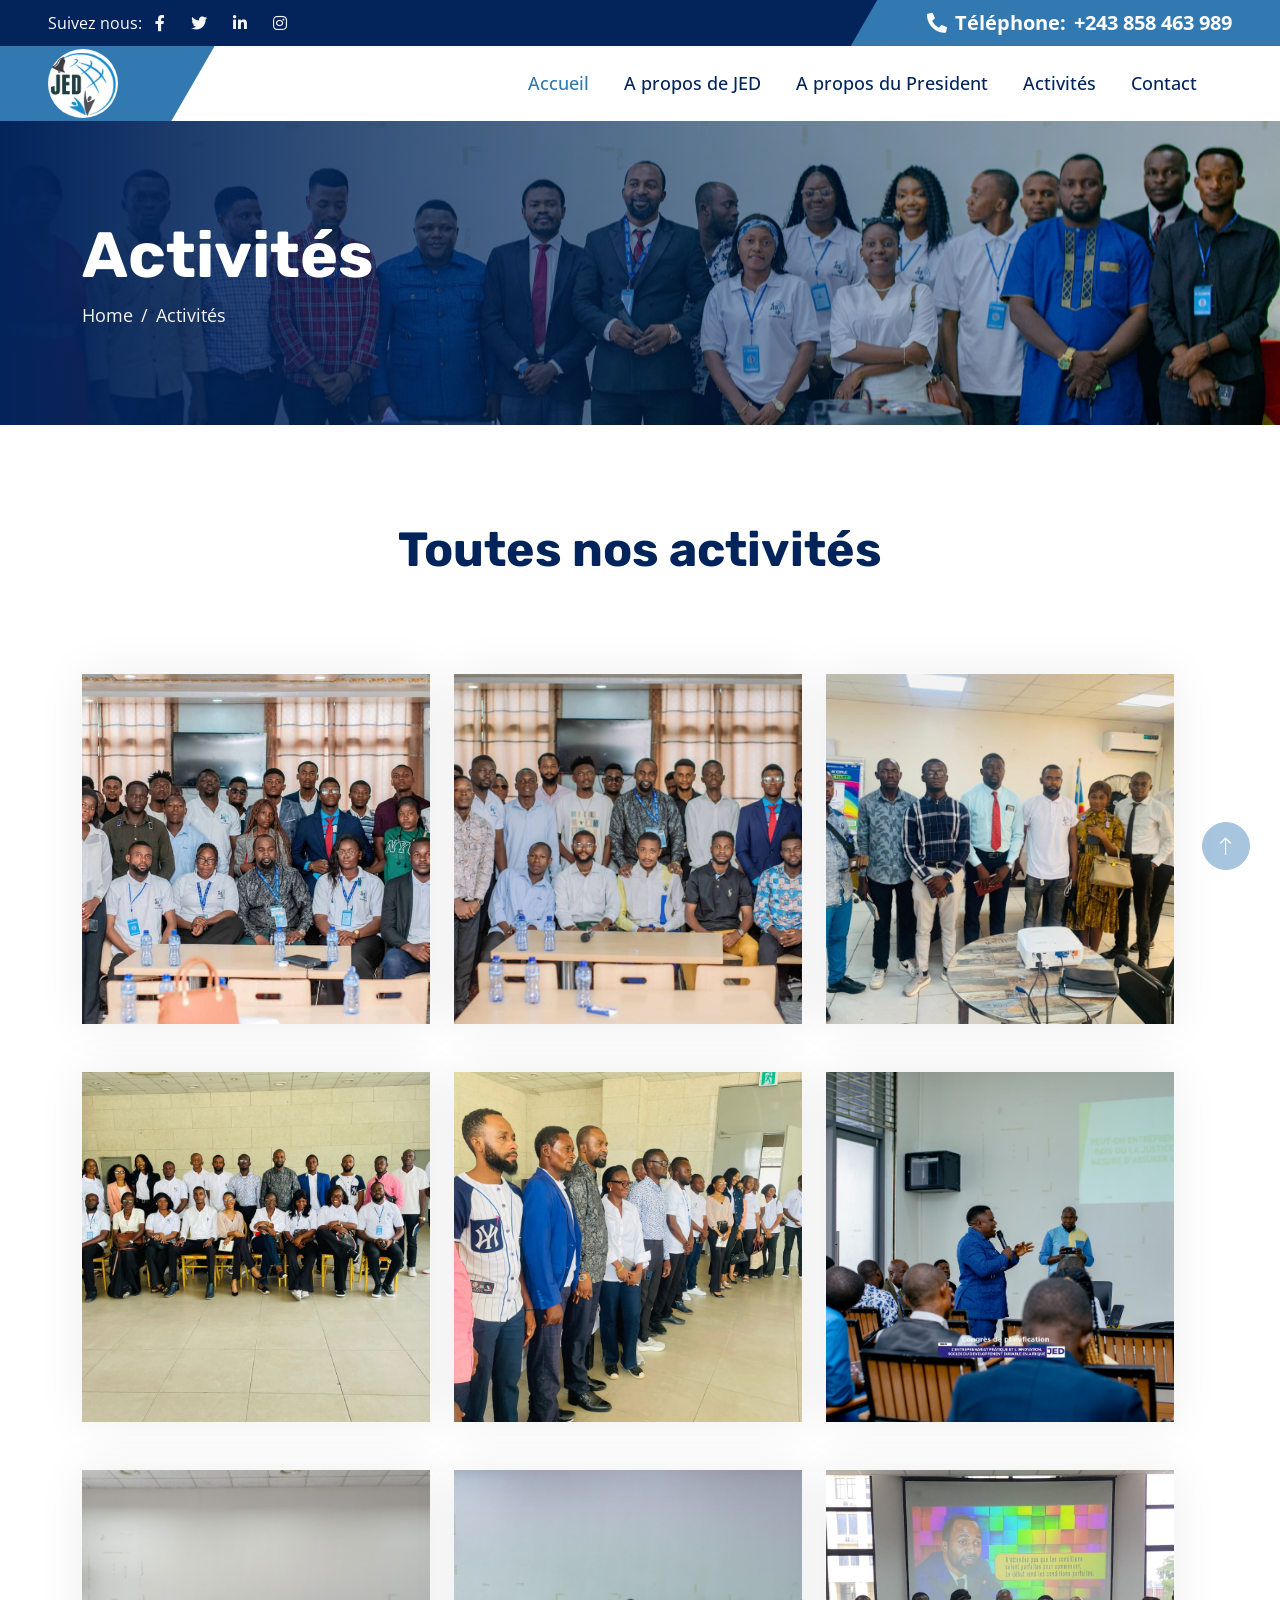
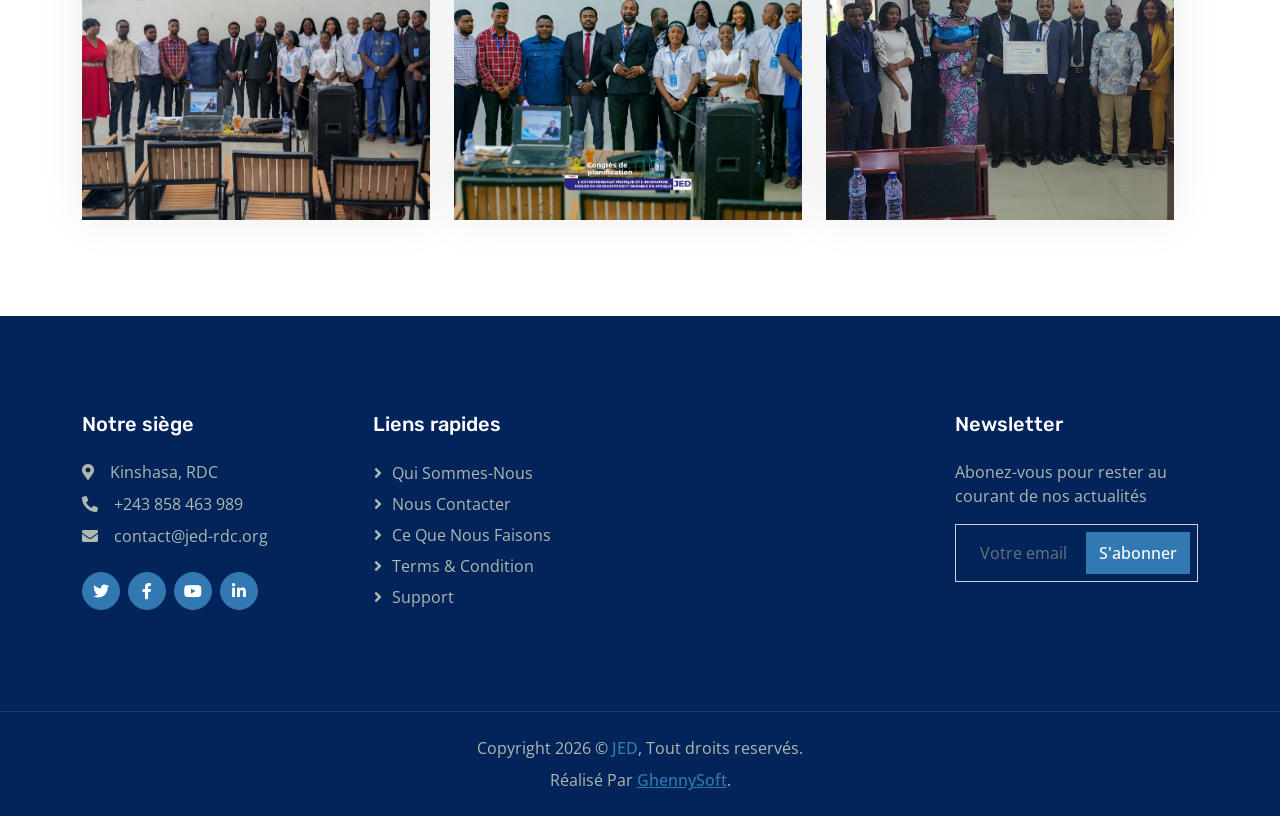
<file: activity.html>
<!DOCTYPE html>
<html lang="en">

<head>
    <meta charset="utf-8">
    <title>JED - Activités</title>
    <meta content="width=device-width, initial-scale=1.0" name="viewport">
    <meta content="" name="keywords">
    <meta content="" name="description">

    <!-- Favicon -->
    <link href="img/logo.png" rel="icon">

    <!-- Google Web Fonts -->
    <link rel="preconnect" href="https://fonts.googleapis.com">
    <link rel="preconnect" href="https://fonts.gstatic.com" crossorigin>
    <link
        href="https://fonts.googleapis.com/css2?family=Open+Sans:wght@400;500;600&family=Rubik:wght@500;600;700&display=swap"
        rel="stylesheet">

    <!-- Icon Font Stylesheet -->
    <link href="https://cdnjs.cloudflare.com/ajax/libs/font-awesome/5.10.0/css/all.min.css" rel="stylesheet">
    <link href="https://cdn.jsdelivr.net/npm/bootstrap-icons@1.4.1/font/bootstrap-icons.css" rel="stylesheet">

    <!-- Libraries Stylesheet -->
    <link href="lib/animate/animate.min.css" rel="stylesheet">
    <link href="lib/owlcarousel/assets/owl.carousel.min.css" rel="stylesheet">

    <!-- Customized Bootstrap Stylesheet -->
    <link href="css/bootstrap.min.css" rel="stylesheet">

    <!-- Template Stylesheet -->
    <link href="css/style.css" rel="stylesheet">
</head>

<body>
    
    <!-- Topbar Start -->
    <div class="container-fluid bg-dark px-0">
        <div class="row g-0 d-none d-lg-flex">
            <div class="col-lg-6 ps-5 text-start">
                <div class="h-100 d-inline-flex align-items-center text-white">
                    <span>Suivez nous:</span>
                    <a class="btn btn-link text-light" href=""><i class="fab fa-facebook-f"></i></a>
                    <a class="btn btn-link text-light" href=""><i class="fab fa-twitter"></i></a>
                    <a class="btn btn-link text-light" href=""><i class="fab fa-linkedin-in"></i></a>
                    <a class="btn btn-link text-light" href=""><i class="fab fa-instagram"></i></a>
                </div>
            </div>
            <div class="col-lg-6 text-end">
                <div class="h-100 topbar-right d-inline-flex align-items-center text-white py-2 px-5">
                    <span class="fs-5 fw-bold me-2"><i class="fa fa-phone-alt me-2"></i>Téléphone:</span>
                    <span class="fs-5 fw-bold">+243 858 463 989</span>
                </div>
            </div>
        </div>
    </div>
    <!-- Topbar End -->


    <!-- Navbar Start -->
    <nav class="navbar navbar-expand-lg bg-white navbar-light sticky-top py-0 pe-5">
        <a href="index.html" class="navbar-brand ps-5 me-0">
            <img src="img/logo.png" alt="logo JED" style="width: 70px; border-radius: 50%;">
        </a>
        <button type="button" class="navbar-toggler me-0" data-bs-toggle="collapse" data-bs-target="#navbarCollapse">
            <span class="navbar-toggler-icon"></span>
        </button>
        <div class="collapse navbar-collapse" id="navbarCollapse">
            <div class="navbar-nav ms-auto p-4 p-lg-0">
                <a href="index.html" class="nav-item nav-link active">Accueil</a>
                <a href="about.html" class="nav-item nav-link">A propos de JED</a>
                <a href="president.html" class="nav-item nav-link">A propos du President</a>
                <a href="activity.html" class="nav-item nav-link">Activités</a>
                <a href="contact.html" class="nav-item nav-link">Contact</a>
                </div>
            </div>
        </div>
    </nav>
    <!-- Navbar End -->


    <!-- Page Header Start -->
    <div class="container-fluid page-header py-5 mb-5 wow fadeIn" data-wow-delay="0.1s">
        <div class="container py-5">
            <h1 class="display-3 text-white animated slideInRight">Activités</h1>
            <nav aria-label="breadcrumb">
                <ol class="breadcrumb animated slideInRight mb-0">
                    <li class="breadcrumb-item"><a href="#">Home</a></li>
                    <li class="breadcrumb-item active" aria-current="page">Activités</li>
                </ol>
            </nav>
        </div>
    </div>
    <!-- Page Header End -->


    <!-- Service Start -->
    <div class="container-xxl py-5">
        <div class="container">
            <div class="text-center mx-auto pb-4 wow fadeInUp" data-wow-delay="0.1s" style="max-width: 600px;">
                <!-- <p class="fw-medium text-uppercase text-primary mb-2">Tous nos évènements</p> -->
                <h1 class="display-5 mb-4">Toutes nos activités</h1>
            </div>
            <div class="row gy-5 gx-4">
                <div class="row gy-5 gx-4">
                <div class="col-md-6 col-lg-4 wow fadeInUp" data-wow-delay="0.1s">
                    <div class="service-item">
                        <img class="img-fluid" src="img/matadi1.jpg" alt="">
                        <div class="service-detail">
                            <div class="service-text">
                                <p class="text-white mb-0">Rencontre JED Matadi avec les jeunes entrepreneurs.</p>
                            </div>
                        </div>
                    </div>
                </div>
                <div class="col-md-6 col-lg-4 wow fadeInUp" data-wow-delay="0.1s">
                    <div class="service-item">
                        <img class="img-fluid" src="img/matadi2.jpg" alt="">
                        <div class="service-detail">
                            <div class="service-text">
                                <p class="text-white mb-0">Rencontre JED Matadi avec les jeunes entrepreneurs.</p>
                            </div>
                        </div>
                    </div>
                </div>
                <div class="col-md-6 col-lg-4 wow fadeInUp" data-wow-delay="0.1s">
                    <div class="service-item">
                        <img class="img-fluid" src="img/formation1.jpg" alt="">
                        <div class="service-detail">
                            <div class="service-text">
                                <p class="text-white mb-0">Formation sur la gestion financière par Equity BCDC.</p>
                            </div>
                        </div>
                    </div>
                </div>
                <div class="col-md-6 col-lg-4 wow fadeInUp" data-wow-delay="0.1s">
                    <div class="service-item">
                        <img class="img-fluid" src="img/reunion1.jpg" alt="">
                        <div class="service-detail">
                            <div class="service-text">
                                <p class="text-white mb-0">Réunion d'identification de tous les membres de JED</p>
                            </div>
                        </div>
                    </div>
                </div>
                <div class="col-md-6 col-lg-4 wow fadeInUp" data-wow-delay="0.1s">
                    <div class="service-item">
                        <img class="img-fluid" src="img/reunion2.jpg" alt="">
                        <div class="service-detail">
                            <div class="service-text">
                                <p class="text-white mb-0">Réunion d'identification de tous les membres de JED</p>
                            </div>
                        </div>
                    </div>
                </div>
                <div class="col-md-6 col-lg-4 wow fadeInUp" data-wow-delay="0.1s">
                    <div class="service-item">
                        <img class="img-fluid" src="img/congres.jpg" alt="">
                        <div class="service-detail">
                            <div class="service-text">
                                <p class="text-white mb-0">Congrès de planification: l'entrepreneuriat pratique 
                                    et l'innovation, socle du dévéloppement durable en Afrique
                                </p>
                            </div>
                        </div>
                    </div>
                </div>
                <div class="col-md-6 col-lg-4 wow fadeInUp" data-wow-delay="0.1s">
                    <div class="service-item">
                        <img class="img-fluid" src="img/congres2.jpg" alt="">
                        <div class="service-detail">
                            <div class="service-text">
                                <p class="text-white mb-0">Congrès de planification: l'entrepreneuriat pratique 
                                    et l'innovation, socle du dévéloppement durable en Afrique
                                </p>
                            </div>
                        </div>
                    </div>
                </div>
                <div class="col-md-6 col-lg-4 wow fadeInUp" data-wow-delay="0.1s">
                    <div class="service-item">
                        <img class="img-fluid" src="img/congres3.jpg" alt="">
                        <div class="service-detail">
                            <div class="service-text">
                                <p class="text-white mb-0">Congrès de planification: l'entrepreneuriat pratique 
                                    et l'innovation, socle du dévéloppement durable en Afrique
                                </p>
                            </div>
                        </div>
                    </div>
                </div>
                <div class="col-md-6 col-lg-4 wow fadeInUp" data-wow-delay="0.1s">
                    <div class="service-item">
                        <img class="img-fluid" src="img/congres2024.jpg" alt="">
                        <div class="service-detail">
                            <div class="service-text">
                                <p class="text-white mb-0">Congrès de la JED 2024 au Musé National de Kinshasa</p>
                            </div>
                        </div>
                    </div>
                </div>
            </div>
                <!-- <div class="col-md-6 col-lg-4 wow fadeInUp" data-wow-delay="0.5s">
                    <div class="service-item">
                        <img class="img-fluid" src="img/reunion1.jpg" alt="">
                        <div class="service-img">
                            <img class="img-fluid" src="img/reunion1.jpg" alt="">
                        </div>
                        <div class="service-detail">
                            <div class="service-title">
                                <hr class="w-25">
                                <h3 class="mb-0">Rencontre d'identification des membres</h3>
                                <hr class="w-25">
                            </div>
                            <div class="service-text">
                                <p class="text-white mb-0">Erat ipsum justo amet duo et elitr dolor, est duo duo eos
                                    lorem sed diam stet diam sed stet.</p>
                            </div>
                        </div>
                        <a class="btn btn-light" href="">Lire plus</a>
                    </div>
                </div> -->
            </div>
        </div>
    </div>
    <!-- Service End -->


    <!-- Testimonial Start -->
    <!-- <div class="container-xxl py-5">
        <div class="container">
            <div class="text-center mx-auto wow fadeInUp" data-wow-delay="0.1s" style="max-width: 600px;">
                <p class="fw-medium text-uppercase text-primary mb-2">Testimonial</p>
                <h1 class="display-5 mb-5">What Our Clients Say!</h1>
            </div>
            <div class="owl-carousel testimonial-carousel wow fadeInUp" data-wow-delay="0.1s">
                <div class="testimonial-item text-center">
                    <div class="testimonial-img position-relative">
                        <img class="img-fluid rounded-circle mx-auto mb-5" src="img/testimonial-1.jpg">
                        <div class="btn-square bg-primary rounded-circle">
                            <i class="fa fa-quote-left text-white"></i>
                        </div>
                    </div>
                    <div class="testimonial-text text-center rounded p-4">
                        <p>Clita clita tempor justo dolor ipsum amet kasd amet duo justo duo duo labore sed sed. Magna
                            ut diam sit et amet stet eos sed clita erat magna elitr erat sit sit erat at rebum justo sea
                            clita.</p>
                        <h5 class="mb-1">Client Name</h5>
                        <span class="fst-italic">Profession</span>
                    </div>
                </div>
                <div class="testimonial-item text-center">
                    <div class="testimonial-img position-relative">
                        <img class="img-fluid rounded-circle mx-auto mb-5" src="img/testimonial-2.jpg">
                        <div class="btn-square bg-primary rounded-circle">
                            <i class="fa fa-quote-left text-white"></i>
                        </div>
                    </div>
                    <div class="testimonial-text text-center rounded p-4">
                        <p>Clita clita tempor justo dolor ipsum amet kasd amet duo justo duo duo labore sed sed. Magna
                            ut diam sit et amet stet eos sed clita erat magna elitr erat sit sit erat at rebum justo sea
                            clita.</p>
                        <h5 class="mb-1">Client Name</h5>
                        <span class="fst-italic">Profession</span>
                    </div>
                </div>
                <div class="testimonial-item text-center">
                    <div class="testimonial-img position-relative">
                        <img class="img-fluid rounded-circle mx-auto mb-5" src="img/testimonial-3.jpg">
                        <div class="btn-square bg-primary rounded-circle">
                            <i class="fa fa-quote-left text-white"></i>
                        </div>
                    </div>
                    <div class="testimonial-text text-center rounded p-4">
                        <p>Clita clita tempor justo dolor ipsum amet kasd amet duo justo duo duo labore sed sed. Magna
                            ut diam sit et amet stet eos sed clita erat magna elitr erat sit sit erat at rebum justo sea
                            clita.</p>
                        <h5 class="mb-1">Client Name</h5>
                        <span class="fst-italic">Profession</span>
                    </div>
                </div>
            </div>
        </div>
    </div> -->
    <!-- Testimonial End -->


    <!-- Footer Start -->
    <div class="container-fluid bg-dark footer mt-5 py-5 wow fadeIn" data-wow-delay="0.1s">
        <div class="container py-5">
            <div class="row g-5">
                <div class="col-lg-3 col-md-6">
                    <h5 class="text-white mb-4">Notre siège</h5>
                    <p class="mb-2"><i class="fa fa-map-marker-alt me-3"></i>Kinshasa, RDC</p>
                    <p class="mb-2"><i class="fa fa-phone-alt me-3"></i>+243 858 463 989</p>
                    <p class="mb-2"><i class="fa fa-envelope me-3"></i>contact@jed-rdc.org</p>
                    <div class="d-flex pt-3">
                        <a class="btn btn-square btn-primary rounded-circle me-2" href=""><i
                                class="fab fa-twitter"></i></a>
                        <a class="btn btn-square btn-primary rounded-circle me-2" href=""><i
                                class="fab fa-facebook-f"></i></a>
                        <a class="btn btn-square btn-primary rounded-circle me-2" href=""><i
                                class="fab fa-youtube"></i></a>
                        <a class="btn btn-square btn-primary rounded-circle me-2" href=""><i
                                class="fab fa-linkedin-in"></i></a>
                    </div>
                </div>
                <div class="col-lg-3 col-md-6">
                    <h5 class="text-white mb-4">Liens rapides</h5>
                    <a class="btn btn-link" href="">Qui sommes-nous</a>
                    <a class="btn btn-link" href="">Nous contacter</a>
                    <a class="btn btn-link" href="">Ce que nous faisons</a>
                    <a class="btn btn-link" href="">Terms & Condition</a>
                    <a class="btn btn-link" href="">Support</a>
                </div>
                <div class="col-lg-3 col-md-6">
                    <!-- <h5 class="text-white mb-4">Heures de travail</h5>
                    <p class="mb-1">Monday - Friday</p>
                    <h6 class="text-light">09:00 am - 07:00 pm</h6>
                    <p class="mb-1">Saturday</p>
                    <h6 class="text-light">09:00 am - 12:00 pm</h6>
                    <p class="mb-1">Sunday</p>
                    <h6 class="text-light">Closed</h6> -->
                </div>
                <div class="col-lg-3 col-md-6">
                    <h5 class="text-white mb-4">Newsletter</h5>
                    <p>Abonez-vous pour rester au courant de nos actualités</p>
                    <div class="position-relative w-100">
                        <input class="form-control bg-transparent w-100 py-3 ps-4 pe-5" type="text"
                            placeholder="Votre email">
                        <button type="button"
                            class="btn btn-primary py-2 position-absolute top-0 end-0 mt-2 me-2">S'abonner</button>
                    </div>
                </div>
            </div>
        </div>
    </div>
    <!-- Footer End -->


    <!-- Copyright Start -->
    <div class="container-fluid copyright bg-dark py-4">
        <div class="container text-center">
            <p class="mb-2">Copyright 2026 &copy; <a class="fw-semi-bold" href="#">JED</a>, Tout droits reservés.
            </p>
            <!--/*** This template is free as long as you keep the footer author’s credit link/attribution link/backlink. If you'd like to use the template without the footer author’s credit link/attribution link/backlink, you can purchase the Credit Removal License from "https://htmlcodex.com/credit-removal". Thank you for your support. ***/-->
            <p class="mb-0">Réalisé Par <a class="fw-semi-bold" href="https://ghennysoft.com"><u>GhennySoft</u></a>.</p>
        </div>
    </div>
    <!-- Copyright End -->


    <!-- Back to Top -->
    <a href="#" class="btn btn-lg btn-primary btn-lg-square rounded-circle back-to-top"><i
            class="bi bi-arrow-up"></i></a>


    <!-- JavaScript Libraries -->
    <script src="https://code.jquery.com/jquery-3.4.1.min.js"></script>
    <script src="https://cdn.jsdelivr.net/npm/bootstrap@5.0.0/dist/js/bootstrap.bundle.min.js"></script>
    <script src="lib/wow/wow.min.js"></script>
    <script src="lib/easing/easing.min.js"></script>
    <script src="lib/waypoints/waypoints.min.js"></script>
    <script src="lib/owlcarousel/owl.carousel.min.js"></script>
    <script src="lib/counterup/counterup.min.js"></script>

    <!-- Template Javascript -->
    <script src="js/main.js"></script>
</body>

</html>
</file>
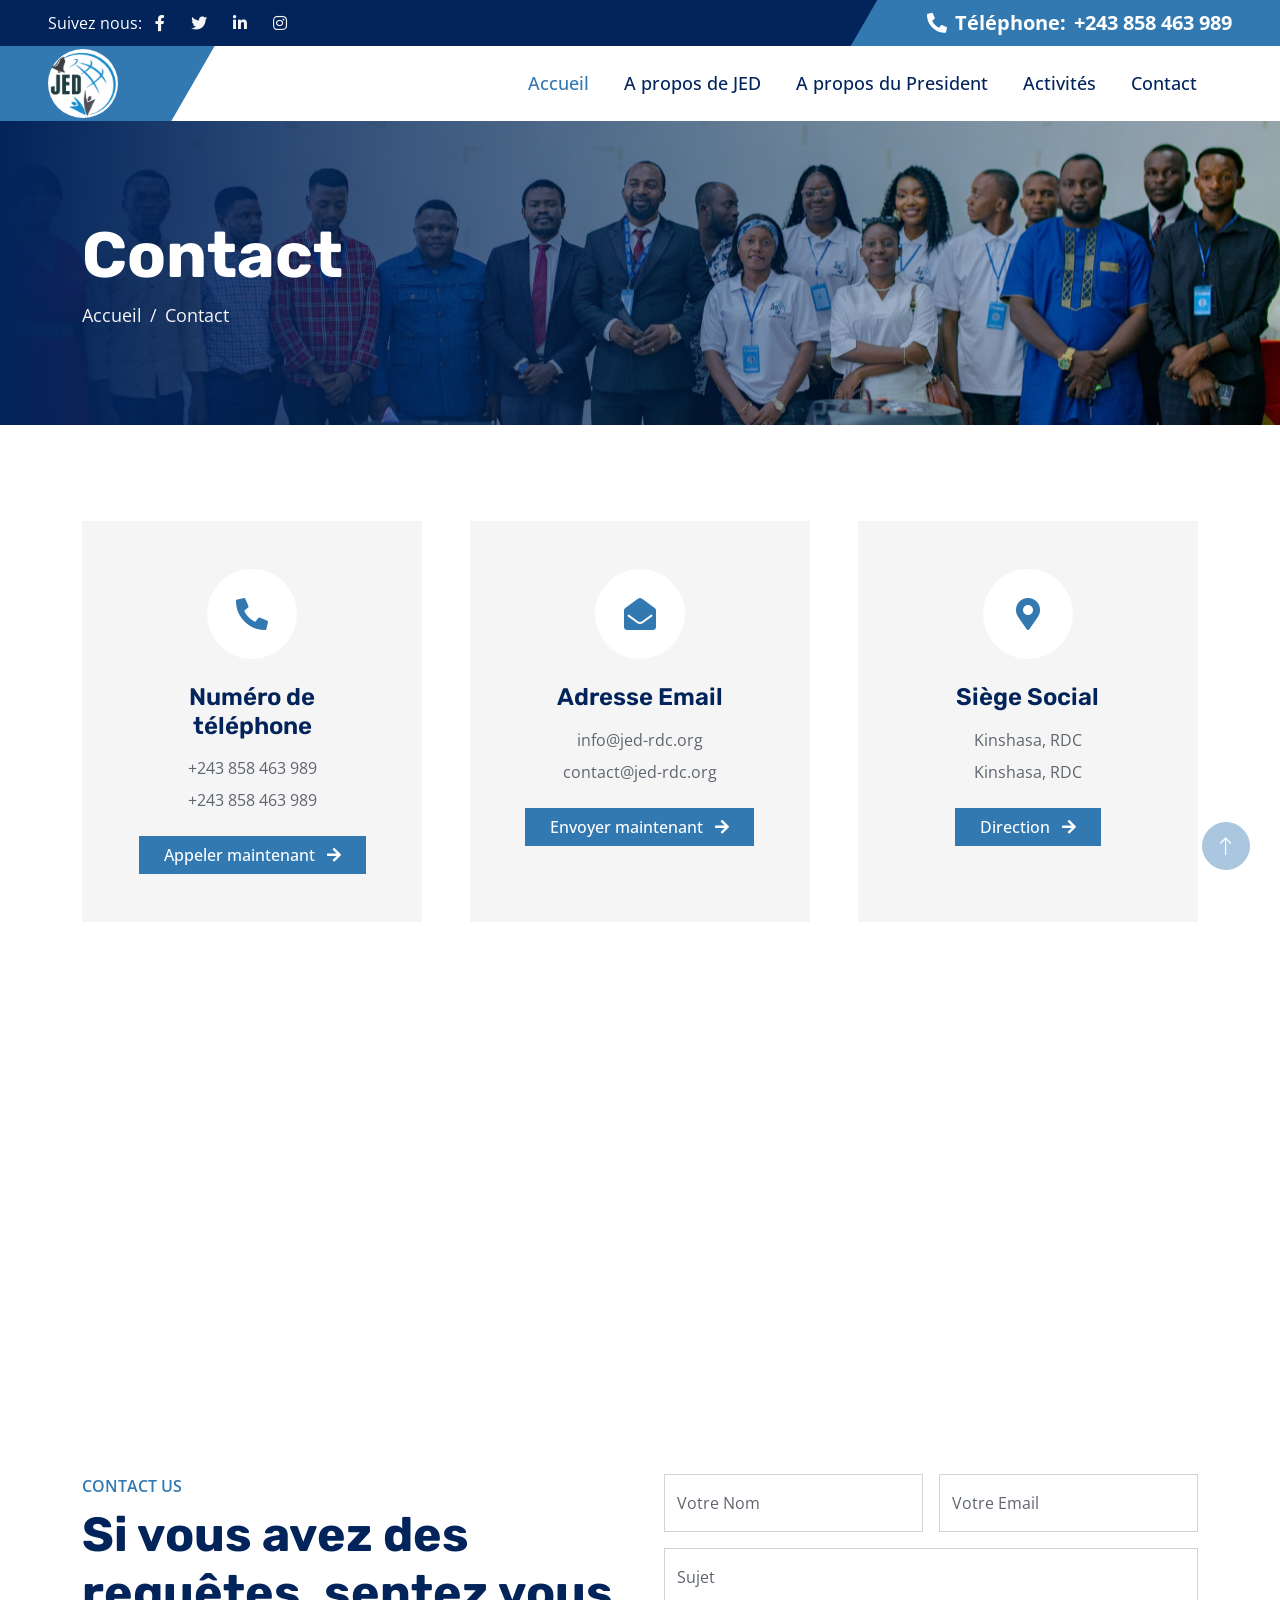
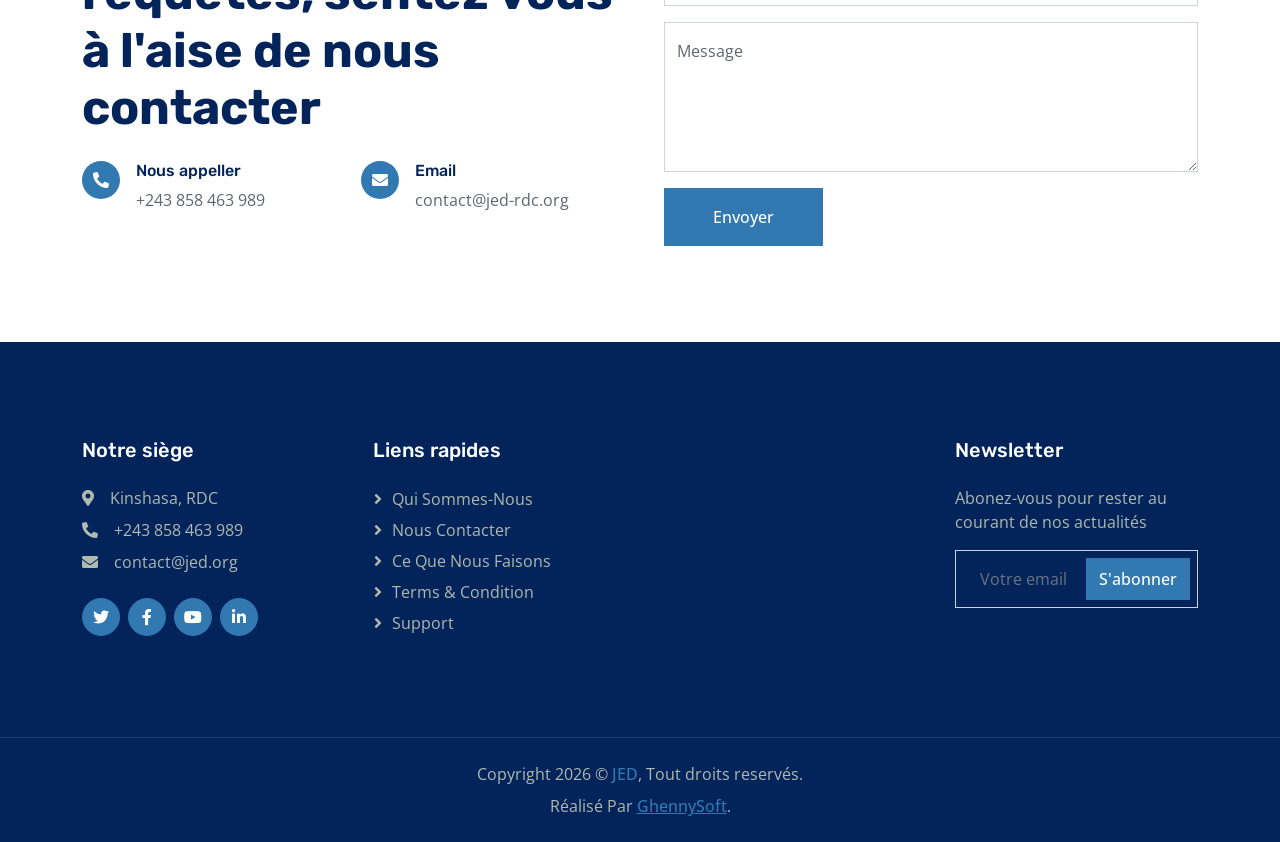
<file: contact.html>
<!DOCTYPE html>
<html lang="en">

<head>
    <meta charset="utf-8">
    <title>JED - Contact</title>
    <meta content="width=device-width, initial-scale=1.0" name="viewport">
    <meta content="" name="keywords">
    <meta content="" name="description">

    <!-- Favicon -->
    <link href="img/logo.png" rel="icon">

    <!-- Google Web Fonts -->
    <link rel="preconnect" href="https://fonts.googleapis.com">
    <link rel="preconnect" href="https://fonts.gstatic.com" crossorigin>
    <link
        href="https://fonts.googleapis.com/css2?family=Open+Sans:wght@400;500;600&family=Rubik:wght@500;600;700&display=swap"
        rel="stylesheet">

    <!-- Icon Font Stylesheet -->
    <link href="https://cdnjs.cloudflare.com/ajax/libs/font-awesome/5.10.0/css/all.min.css" rel="stylesheet">
    <link href="https://cdn.jsdelivr.net/npm/bootstrap-icons@1.4.1/font/bootstrap-icons.css" rel="stylesheet">

    <!-- Libraries Stylesheet -->
    <link href="lib/animate/animate.min.css" rel="stylesheet">
    <link href="lib/owlcarousel/assets/owl.carousel.min.css" rel="stylesheet">

    <!-- Customized Bootstrap Stylesheet -->
    <link href="css/bootstrap.min.css" rel="stylesheet">

    <!-- Template Stylesheet -->
    <link href="css/style.css" rel="stylesheet">
</head>

<body>
    
    <!-- Topbar Start -->
    <div class="container-fluid bg-dark px-0">
        <div class="row g-0 d-none d-lg-flex">
            <div class="col-lg-6 ps-5 text-start">
                <div class="h-100 d-inline-flex align-items-center text-white">
                    <span>Suivez nous:</span>
                    <a class="btn btn-link text-light" href=""><i class="fab fa-facebook-f"></i></a>
                    <a class="btn btn-link text-light" href=""><i class="fab fa-twitter"></i></a>
                    <a class="btn btn-link text-light" href=""><i class="fab fa-linkedin-in"></i></a>
                    <a class="btn btn-link text-light" href=""><i class="fab fa-instagram"></i></a>
                </div>
            </div>
            <div class="col-lg-6 text-end">
                <div class="h-100 topbar-right d-inline-flex align-items-center text-white py-2 px-5">
                    <span class="fs-5 fw-bold me-2"><i class="fa fa-phone-alt me-2"></i>Téléphone:</span>
                    <span class="fs-5 fw-bold">+243 858 463 989</span>
                </div>
            </div>
        </div>
    </div>
    <!-- Topbar End -->


    <!-- Navbar Start -->
    <nav class="navbar navbar-expand-lg bg-white navbar-light sticky-top py-0 pe-5">
        <a href="index.html" class="navbar-brand ps-5 me-0">
            <img src="img/logo.png" alt="logo JED" style="width: 70px; border-radius: 50%;">
        </a>
        <button type="button" class="navbar-toggler me-0" data-bs-toggle="collapse" data-bs-target="#navbarCollapse">
            <span class="navbar-toggler-icon"></span>
        </button>
        <div class="collapse navbar-collapse" id="navbarCollapse">
            <div class="navbar-nav ms-auto p-4 p-lg-0">
                <a href="index.html" class="nav-item nav-link active">Accueil</a>
                <a href="about.html" class="nav-item nav-link">A propos de JED</a>
                <a href="president.html" class="nav-item nav-link">A propos du President</a>
                <a href="activity.html" class="nav-item nav-link">Activités</a>
                <a href="contact.html" class="nav-item nav-link">Contact</a>
                </div>
            </div>
        </div>
    </nav>
    <!-- Navbar End -->


    <!-- Page Header Start -->
    <div class="container-fluid page-header py-5 mb-5 wow fadeIn" data-wow-delay="0.1s">
        <div class="container py-5">
            <h1 class="display-3 text-white animated slideInRight">Contact</h1>
            <nav aria-label="breadcrumb">
                <ol class="breadcrumb animated slideInRight mb-0">
                    <li class="breadcrumb-item"><a href="#">Accueil</a></li>
                    <li class="breadcrumb-item active" aria-current="page">Contact</li>
                </ol>
            </nav>
        </div>
    </div>
    <!-- Page Header End -->


    <!-- Contact Start -->
    <div class="container-xxl py-5">
        <div class="container">
            <div class="row g-5 justify-content-center mb-5">
                <div class="col-lg-4 col-md-6 wow fadeInUp" data-wow-delay="0.1s">
                    <div class="bg-light text-center h-100 p-5">
                        <div class="btn-square bg-white rounded-circle mx-auto mb-4" style="width: 90px; height: 90px;">
                            <i class="fa fa-phone-alt fa-2x text-primary"></i>
                        </div>
                        <h4 class="mb-3">Numéro de téléphone</h4>
                        <p class="mb-2">+243 858 463 989</p>
                        <p class="mb-4">+243 858 463 989</p>
                        <a class="btn btn-primary px-4" href="tel:+0123456789">Appeler maintenant <i
                                class="fa fa-arrow-right ms-2"></i></a>
                    </div>
                </div>
                <div class="col-lg-4 col-md-6 wow fadeInUp" data-wow-delay="0.3s">
                    <div class="bg-light text-center h-100 p-5">
                        <div class="btn-square bg-white rounded-circle mx-auto mb-4" style="width: 90px; height: 90px;">
                            <i class="fa fa-envelope-open fa-2x text-primary"></i>
                        </div>
                        <h4 class="mb-3">Adresse Email</h4>
                        <p class="mb-2">info@jed-rdc.org</p>
                        <p class="mb-4">contact@jed-rdc.org</p>
                        <a class="btn btn-primary px-4" href="mailto:info@jed-rdc.org">Envoyer maintenant <i
                                class="fa fa-arrow-right ms-2"></i></a>
                    </div>
                </div>
                <div class="col-lg-4 col-md-6 wow fadeInUp" data-wow-delay="0.5s">
                    <div class="bg-light text-center h-100 p-5">
                        <div class="btn-square bg-white rounded-circle mx-auto mb-4" style="width: 90px; height: 90px;">
                            <i class="fa fa-map-marker-alt fa-2x text-primary"></i>
                        </div>
                        <h4 class="mb-3">Siège Social</h4>
                        <p class="mb-2">Kinshasa, RDC</p>
                        <p class="mb-4">Kinshasa, RDC</p>
                        <a class="btn btn-primary px-4" href="https://goo.gl/maps/FsznshxgnULBGgkN9"
                            target="blank">Direction <i class="fa fa-arrow-right ms-2"></i></a>
                    </div>
                </div>
            </div>
            <div class="row mb-5">
                <div class="col-12 wow fadeInUp" data-wow-delay="0.1s">
                    <iframe class="w-100"
                        src="https://www.google.com/maps/embed?pb=!1m18!1m12!1m3!1d3001156.4288297426!2d-78.01371936852176!3d42.72876761954724!2m3!1f0!2f0!3f0!3m2!1i1024!2i768!4f13.1!3m3!1m2!1s0x4ccc4bf0f123a5a9%3A0xddcfc6c1de189567!2sNew%20York%2C%20USA!5e0!3m2!1sen!2sbd!4v1603794290143!5m2!1sen!2sbd"
                        frameborder="0" style="min-height: 450px; border:0;" allowfullscreen="" aria-hidden="false"
                        tabindex="0"></iframe>
                </div>
            </div>
            <div class="row g-5">
                <div class="col-lg-6 wow fadeInUp" data-wow-delay="0.1s">
                    <p class="fw-medium text-uppercase text-primary mb-2">Contact Us</p>
                    <h1 class="display-5 mb-4">Si vous avez des requêtes, sentez vous à l'aise de nous contacter</h1>
                    <!-- <p class="mb-4">The contact form is currently inactive. Get a functional and working contact form
                        with Ajax & PHP in a few minutes. Just copy and paste the files, add a little code and you're
                        done. <a href="https://htmlcodex.com/contact-form">Download Now</a>.</p> -->
                    <div class="row g-4">
                        <div class="col-6">
                            <div class="d-flex">
                                <div class="flex-shrink-0 btn-square bg-primary rounded-circle">
                                    <i class="fa fa-phone-alt text-white"></i>
                                </div>
                                <div class="ms-3">
                                    <h6>Nous appeller</h6>
                                    <span>+243 858 463 989</span>
                                </div>
                            </div>
                        </div>
                        <div class="col-6">
                            <div class="d-flex">
                                <div class="flex-shrink-0 btn-square bg-primary rounded-circle">
                                    <i class="fa fa-envelope text-white"></i>
                                </div>
                                <div class="ms-3">
                                    <h6>Email</h6>
                                    <span>contact@jed-rdc.org</span>
                                </div>
                            </div>
                        </div>
                    </div>
                </div>
                <div class="col-lg-6 wow fadeInUp" data-wow-delay="0.5s">
                    <form>
                        <div class="row g-3">
                            <div class="col-md-6">
                                <div class="form-floating">
                                    <input type="text" class="form-control" id="name" placeholder="Votre Nom">
                                    <label for="name">Votre Nom</label>
                                </div>
                            </div>
                            <div class="col-md-6">
                                <div class="form-floating">
                                    <input type="email" class="form-control" id="email" placeholder="Votre Email">
                                    <label for="email">Votre Email</label>
                                </div>
                            </div>
                            <div class="col-12">
                                <div class="form-floating">
                                    <input type="text" class="form-control" id="subject" placeholder="Sujet">
                                    <label for="sujet">Sujet</label>
                                </div>
                            </div>
                            <div class="col-12">
                                <div class="form-floating">
                                    <textarea class="form-control" placeholder="Laisser un message ici" id="message"
                                        style="height: 150px"></textarea>
                                    <label for="message">Message</label>
                                </div>
                            </div>
                            <div class="col-12">
                                <button class="btn btn-primary py-3 px-5" type="submit">Envoyer</button>
                            </div>
                        </div>
                    </form>
                </div>
            </div>
        </div>
    </div>
    <!-- Contact End -->


    <!-- Footer Start -->
    <div class="container-fluid bg-dark footer mt-5 py-5 wow fadeIn" data-wow-delay="0.1s">
        <div class="container py-5">
            <div class="row g-5">
                <div class="col-lg-3 col-md-6">
                    <h5 class="text-white mb-4">Notre siège</h5>
                    <p class="mb-2"><i class="fa fa-map-marker-alt me-3"></i>Kinshasa, RDC</p>
                    <p class="mb-2"><i class="fa fa-phone-alt me-3"></i>+243 858 463 989</p>
                    <p class="mb-2"><i class="fa fa-envelope me-3"></i>contact@jed.org</p>
                    <div class="d-flex pt-3">
                        <a class="btn btn-square btn-primary rounded-circle me-2" href=""><i
                                class="fab fa-twitter"></i></a>
                        <a class="btn btn-square btn-primary rounded-circle me-2" href=""><i
                                class="fab fa-facebook-f"></i></a>
                        <a class="btn btn-square btn-primary rounded-circle me-2" href=""><i
                                class="fab fa-youtube"></i></a>
                        <a class="btn btn-square btn-primary rounded-circle me-2" href=""><i
                                class="fab fa-linkedin-in"></i></a>
                    </div>
                </div>
                <div class="col-lg-3 col-md-6">
                    <h5 class="text-white mb-4">Liens rapides</h5>
                    <a class="btn btn-link" href="">Qui sommes-nous</a>
                    <a class="btn btn-link" href="">Nous contacter</a>
                    <a class="btn btn-link" href="">Ce que nous faisons</a>
                    <a class="btn btn-link" href="">Terms & Condition</a>
                    <a class="btn btn-link" href="">Support</a>
                </div>
                <div class="col-lg-3 col-md-6">
                    <!-- <h5 class="text-white mb-4">Heures de travail</h5>
                    <p class="mb-1">Monday - Friday</p>
                    <h6 class="text-light">09:00 am - 07:00 pm</h6>
                    <p class="mb-1">Saturday</p>
                    <h6 class="text-light">09:00 am - 12:00 pm</h6>
                    <p class="mb-1">Sunday</p>
                    <h6 class="text-light">Closed</h6> -->
                </div>
                <div class="col-lg-3 col-md-6">
                    <h5 class="text-white mb-4">Newsletter</h5>
                    <p>Abonez-vous pour rester au courant de nos actualités</p>
                    <div class="position-relative w-100">
                        <input class="form-control bg-transparent w-100 py-3 ps-4 pe-5" type="text"
                            placeholder="Votre email">
                        <button type="button"
                            class="btn btn-primary py-2 position-absolute top-0 end-0 mt-2 me-2">S'abonner</button>
                    </div>
                </div>
            </div>
        </div>
    </div>
    <!-- Footer End -->


    <!-- Copyright Start -->
    <div class="container-fluid copyright bg-dark py-4">
        <div class="container text-center">
            <p class="mb-2">Copyright 2026 &copy; <a class="fw-semi-bold" href="#">JED</a>, Tout droits reservés.
            </p>
            <!--/*** This template is free as long as you keep the footer author’s credit link/attribution link/backlink. If you'd like to use the template without the footer author’s credit link/attribution link/backlink, you can purchase the Credit Removal License from "https://htmlcodex.com/credit-removal". Thank you for your support. ***/-->
            <p class="mb-0">Réalisé Par <a class="fw-semi-bold" href="https://ghennysoft.com"><u>GhennySoft</u></a>.</p>
        </div>
    </div>
    <!-- Copyright End -->


    <!-- Back to Top -->
    <a href="#" class="btn btn-lg btn-primary btn-lg-square rounded-circle back-to-top"><i
            class="bi bi-arrow-up"></i></a>


    <!-- JavaScript Libraries -->
    <script src="https://code.jquery.com/jquery-3.4.1.min.js"></script>
    <script src="https://cdn.jsdelivr.net/npm/bootstrap@5.0.0/dist/js/bootstrap.bundle.min.js"></script>
    <script src="lib/wow/wow.min.js"></script>
    <script src="lib/easing/easing.min.js"></script>
    <script src="lib/waypoints/waypoints.min.js"></script>
    <script src="lib/owlcarousel/owl.carousel.min.js"></script>
    <script src="lib/counterup/counterup.min.js"></script>

    <!-- Template Javascript -->
    <script src="js/main.js"></script>
</body>

</html>
</file>
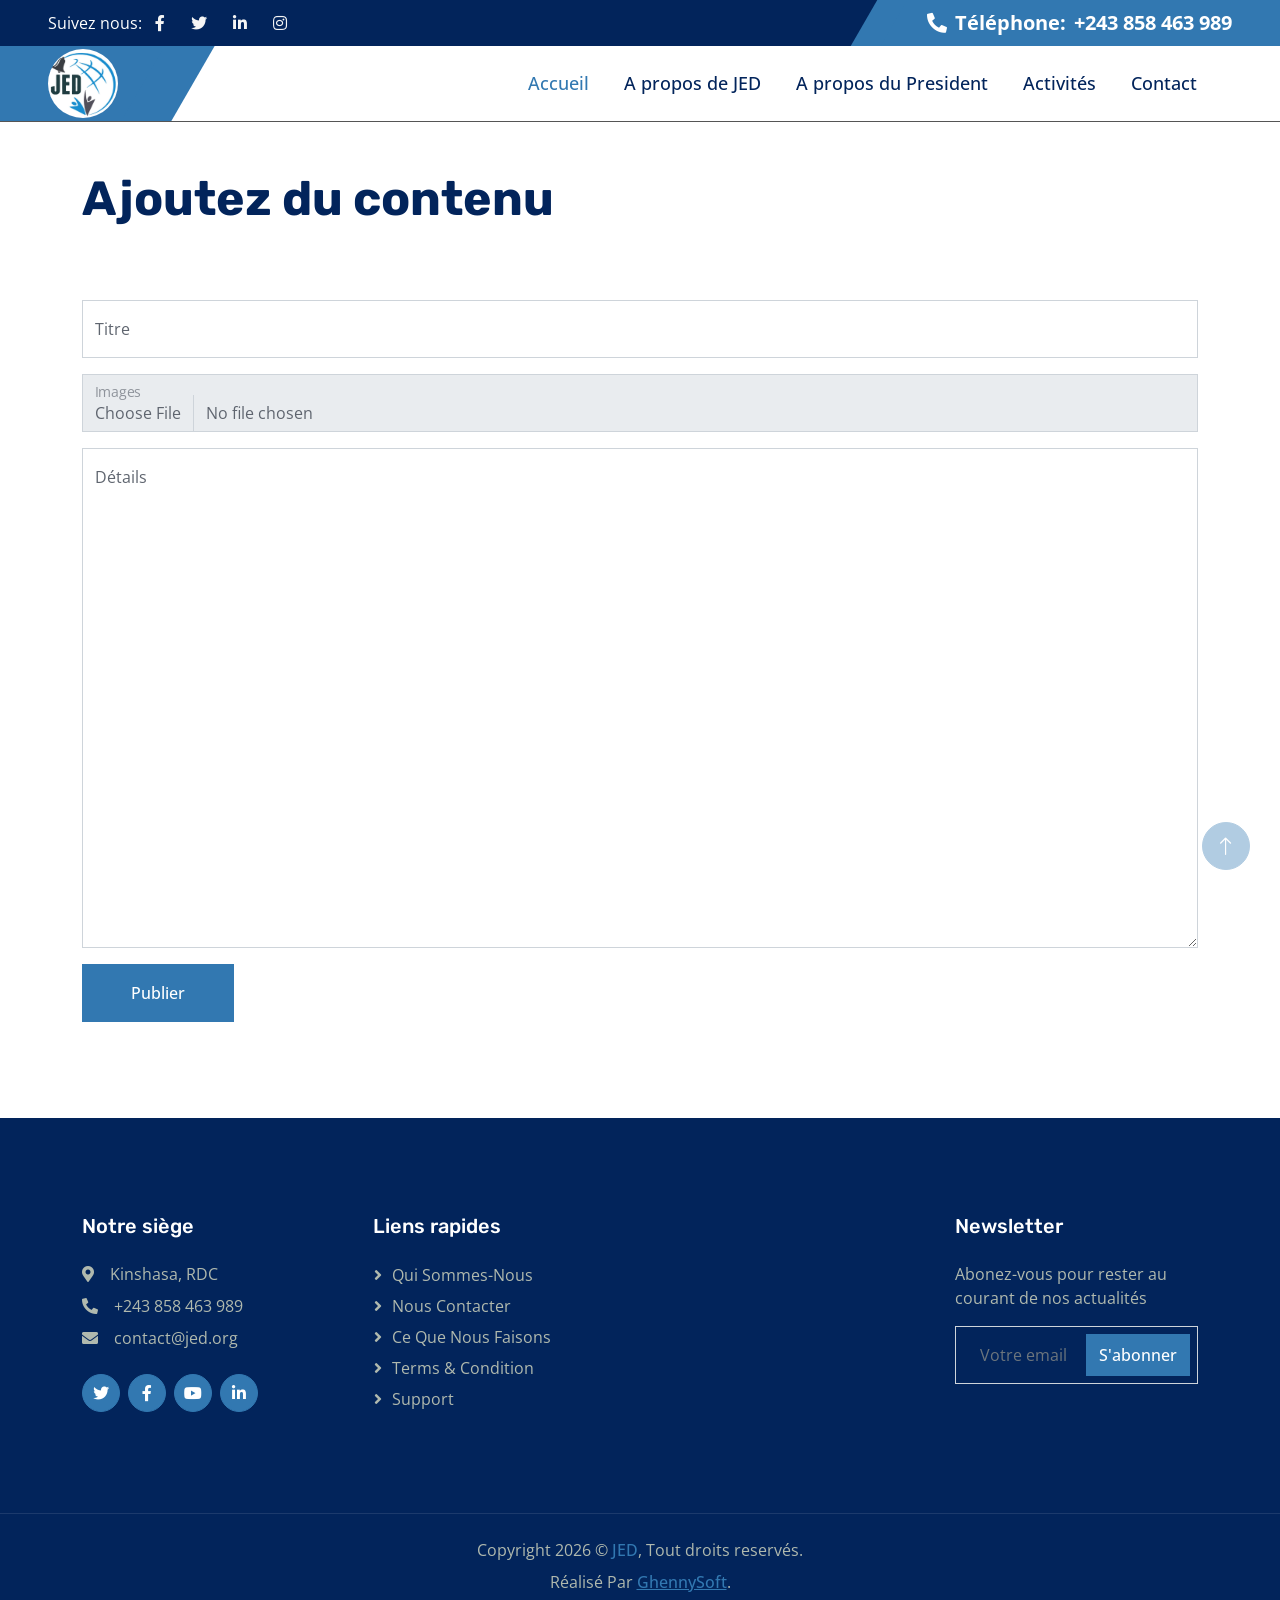
<file: form.html>
<!DOCTYPE html>
<html lang="en">

<head>
    <meta charset="utf-8">
    <title>JED - Add post</title>
    <meta content="width=device-width, initial-scale=1.0" name="viewport">
    <meta content="" name="keywords">
    <meta content="" name="description">

    <!-- Favicon -->
    <link href="img/logo.png" rel="icon">

    <!-- Google Web Fonts -->
    <link rel="preconnect" href="https://fonts.googleapis.com">
    <link rel="preconnect" href="https://fonts.gstatic.com" crossorigin>
    <link
        href="https://fonts.googleapis.com/css2?family=Open+Sans:wght@400;500;600&family=Rubik:wght@500;600;700&display=swap"
        rel="stylesheet">

    <!-- Icon Font Stylesheet -->
    <link href="https://cdnjs.cloudflare.com/ajax/libs/font-awesome/5.10.0/css/all.min.css" rel="stylesheet">
    <link href="https://cdn.jsdelivr.net/npm/bootstrap-icons@1.4.1/font/bootstrap-icons.css" rel="stylesheet">

    <!-- Libraries Stylesheet -->
    <link href="lib/animate/animate.min.css" rel="stylesheet">
    <link href="lib/owlcarousel/assets/owl.carousel.min.css" rel="stylesheet">

    <!-- Customized Bootstrap Stylesheet -->
    <link href="css/bootstrap.min.css" rel="stylesheet">

    <!-- Template Stylesheet -->
    <link href="css/style.css" rel="stylesheet">
</head>

<body>
    
    <!-- Topbar Start -->
    <div class="container-fluid bg-dark px-0">
        <div class="row g-0 d-none d-lg-flex">
            <div class="col-lg-6 ps-5 text-start">
                <div class="h-100 d-inline-flex align-items-center text-white">
                    <span>Suivez nous:</span>
                    <a class="btn btn-link text-light" href=""><i class="fab fa-facebook-f"></i></a>
                    <a class="btn btn-link text-light" href=""><i class="fab fa-twitter"></i></a>
                    <a class="btn btn-link text-light" href=""><i class="fab fa-linkedin-in"></i></a>
                    <a class="btn btn-link text-light" href=""><i class="fab fa-instagram"></i></a>
                </div>
            </div>
            <div class="col-lg-6 text-end">
                <div class="h-100 topbar-right d-inline-flex align-items-center text-white py-2 px-5">
                    <span class="fs-5 fw-bold me-2"><i class="fa fa-phone-alt me-2"></i>Téléphone:</span>
                    <span class="fs-5 fw-bold">+243 858 463 989</span>
                </div>
            </div>
        </div>
    </div>
    <!-- Topbar End -->


    <!-- Navbar Start -->
    <nav class="navbar navbar-expand-lg bg-white navbar-light sticky-top py-0 pe-5">
        <a href="index.html" class="navbar-brand ps-5 me-0">
            <img src="img/logo.png" alt="logo JED" style="width: 70px; border-radius: 50%;">
        </a>
        <button type="button" class="navbar-toggler me-0" data-bs-toggle="collapse" data-bs-target="#navbarCollapse">
            <span class="navbar-toggler-icon"></span>
        </button>
        <div class="collapse navbar-collapse" id="navbarCollapse">
            <div class="navbar-nav ms-auto p-4 p-lg-0">
                <a href="index.html" class="nav-item nav-link active">Accueil</a>
                <a href="about.html" class="nav-item nav-link">A propos de JED</a>
                <a href="president.html" class="nav-item nav-link">A propos du President</a>
                <a href="activity.html" class="nav-item nav-link">Activités</a>
                <a href="contact.html" class="nav-item nav-link">Contact</a>
                </div>
            </div>
        </div>
    </nav>
    <!-- Navbar End -->


    <!-- Contact Start -->
    <div class="container-xxl py-5" style="border-top: 1px solid #555;">
        <div class="container">
            <div class="row g-5">
                <div class="col-12 wow fadeInUp" data-wow-delay="0.1s">
                    <h1 class="display-5 mb-4">Ajoutez du contenu</h1>
                </div>
                <div class="col-12 wow fadeInUp" data-wow-delay="0.5s">
                    <form>
                        <div class="row g-3">
                            <div class="col-12">
                                <div class="form-floating">
                                    <input type="text" class="form-control" id="name" placeholder="Titre">
                                    <label for="name">Titre</label>
                                </div>
                            </div>
                            <div class="col-12">
                                <div class="form-floating">
                                    <input type="file" class="form-control" id="file" placeholder="Images">
                                    <label for="file">Images</label>
                                </div>
                            </div>
                            <div class="col-12">
                                <div class="form-floating">
                                    <textarea class="form-control" placeholder="Ecrivez les détails..." id="message"
                                        style="height: 500px"></textarea>
                                    <label for="message">Détails</label>
                                </div>
                            </div>
                            <div class="col-12">
                                <button class="btn btn-primary py-3 px-5" type="submit">Publier</button>
                            </div>
                        </div>
                    </form>
                </div>
            </div>
        </div>
    </div>
    <!-- Contact End -->


    <!-- Footer Start -->
    <div class="container-fluid bg-dark footer mt-5 py-5 wow fadeIn" data-wow-delay="0.1s">
        <div class="container py-5">
            <div class="row g-5">
                <div class="col-lg-3 col-md-6">
                    <h5 class="text-white mb-4">Notre siège</h5>
                    <p class="mb-2"><i class="fa fa-map-marker-alt me-3"></i>Kinshasa, RDC</p>
                    <p class="mb-2"><i class="fa fa-phone-alt me-3"></i>+243 858 463 989</p>
                    <p class="mb-2"><i class="fa fa-envelope me-3"></i>contact@jed.org</p>
                    <div class="d-flex pt-3">
                        <a class="btn btn-square btn-primary rounded-circle me-2" href=""><i
                                class="fab fa-twitter"></i></a>
                        <a class="btn btn-square btn-primary rounded-circle me-2" href=""><i
                                class="fab fa-facebook-f"></i></a>
                        <a class="btn btn-square btn-primary rounded-circle me-2" href=""><i
                                class="fab fa-youtube"></i></a>
                        <a class="btn btn-square btn-primary rounded-circle me-2" href=""><i
                                class="fab fa-linkedin-in"></i></a>
                    </div>
                </div>
                <div class="col-lg-3 col-md-6">
                    <h5 class="text-white mb-4">Liens rapides</h5>
                    <a class="btn btn-link" href="">Qui sommes-nous</a>
                    <a class="btn btn-link" href="">Nous contacter</a>
                    <a class="btn btn-link" href="">Ce que nous faisons</a>
                    <a class="btn btn-link" href="">Terms & Condition</a>
                    <a class="btn btn-link" href="">Support</a>
                </div>
                <div class="col-lg-3 col-md-6">
                    <!-- <h5 class="text-white mb-4">Heures de travail</h5>
                    <p class="mb-1">Monday - Friday</p>
                    <h6 class="text-light">09:00 am - 07:00 pm</h6>
                    <p class="mb-1">Saturday</p>
                    <h6 class="text-light">09:00 am - 12:00 pm</h6>
                    <p class="mb-1">Sunday</p>
                    <h6 class="text-light">Closed</h6> -->
                </div>
                <div class="col-lg-3 col-md-6">
                    <h5 class="text-white mb-4">Newsletter</h5>
                    <p>Abonez-vous pour rester au courant de nos actualités</p>
                    <div class="position-relative w-100">
                        <input class="form-control bg-transparent w-100 py-3 ps-4 pe-5" type="text"
                            placeholder="Votre email">
                        <button type="button"
                            class="btn btn-primary py-2 position-absolute top-0 end-0 mt-2 me-2">S'abonner</button>
                    </div>
                </div>
            </div>
        </div>
    </div>
    <!-- Footer End -->


    <!-- Copyright Start -->
    <div class="container-fluid copyright bg-dark py-4">
        <div class="container text-center">
            <p class="mb-2">Copyright 2026 &copy; <a class="fw-semi-bold" href="#">JED</a>, Tout droits reservés.
            </p>
            <!--/*** This template is free as long as you keep the footer author’s credit link/attribution link/backlink. If you'd like to use the template without the footer author’s credit link/attribution link/backlink, you can purchase the Credit Removal License from "https://htmlcodex.com/credit-removal". Thank you for your support. ***/-->
            <p class="mb-0">Réalisé Par <a class="fw-semi-bold" href="https://ghennysoft.com"><u>GhennySoft</u></a>.</p>
        </div>
    </div>
    <!-- Copyright End -->


    <!-- Back to Top -->
    <a href="#" class="btn btn-lg btn-primary btn-lg-square rounded-circle back-to-top"><i
            class="bi bi-arrow-up"></i></a>


    <!-- JavaScript Libraries -->
    <script src="https://code.jquery.com/jquery-3.4.1.min.js"></script>
    <script src="https://cdn.jsdelivr.net/npm/bootstrap@5.0.0/dist/js/bootstrap.bundle.min.js"></script>
    <script src="lib/wow/wow.min.js"></script>
    <script src="lib/easing/easing.min.js"></script>
    <script src="lib/waypoints/waypoints.min.js"></script>
    <script src="lib/owlcarousel/owl.carousel.min.js"></script>
    <script src="lib/counterup/counterup.min.js"></script>

    <!-- Template Javascript -->
    <script src="js/main.js"></script>
</body>

</html>
</file>
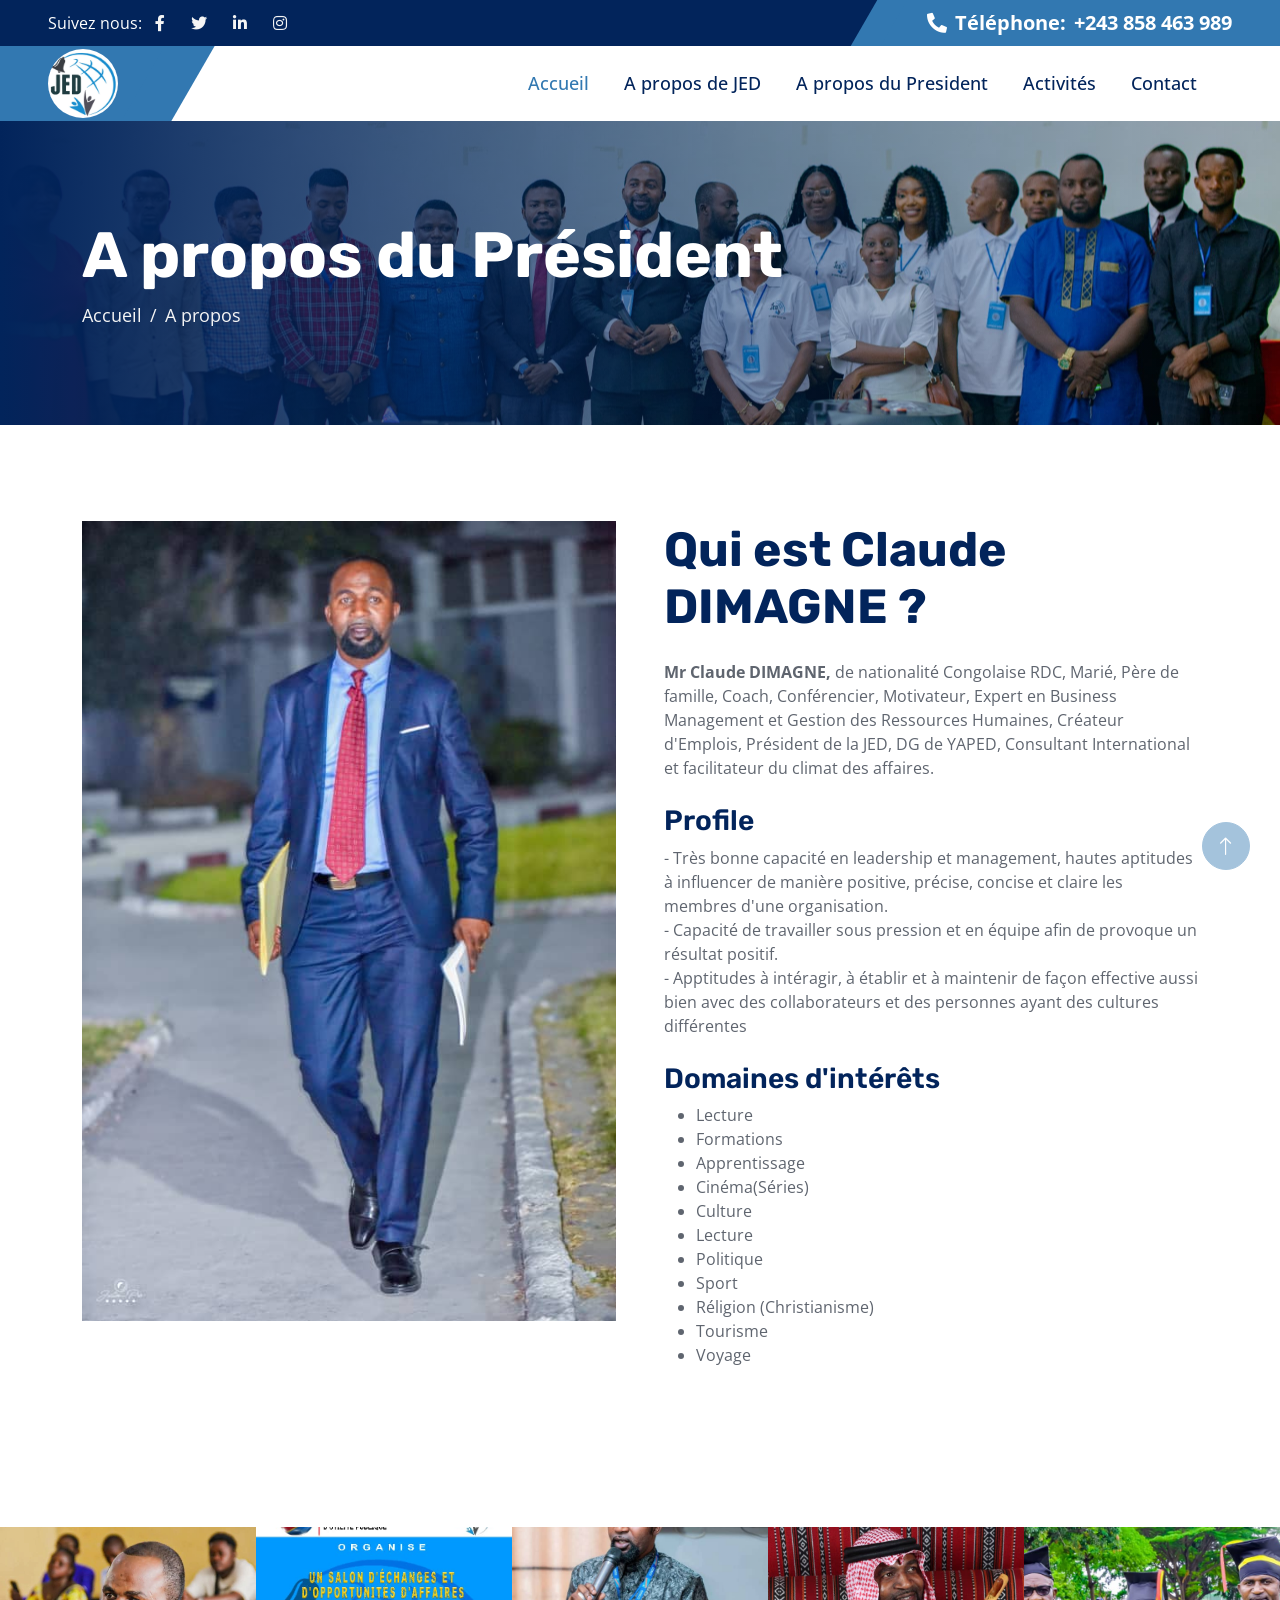
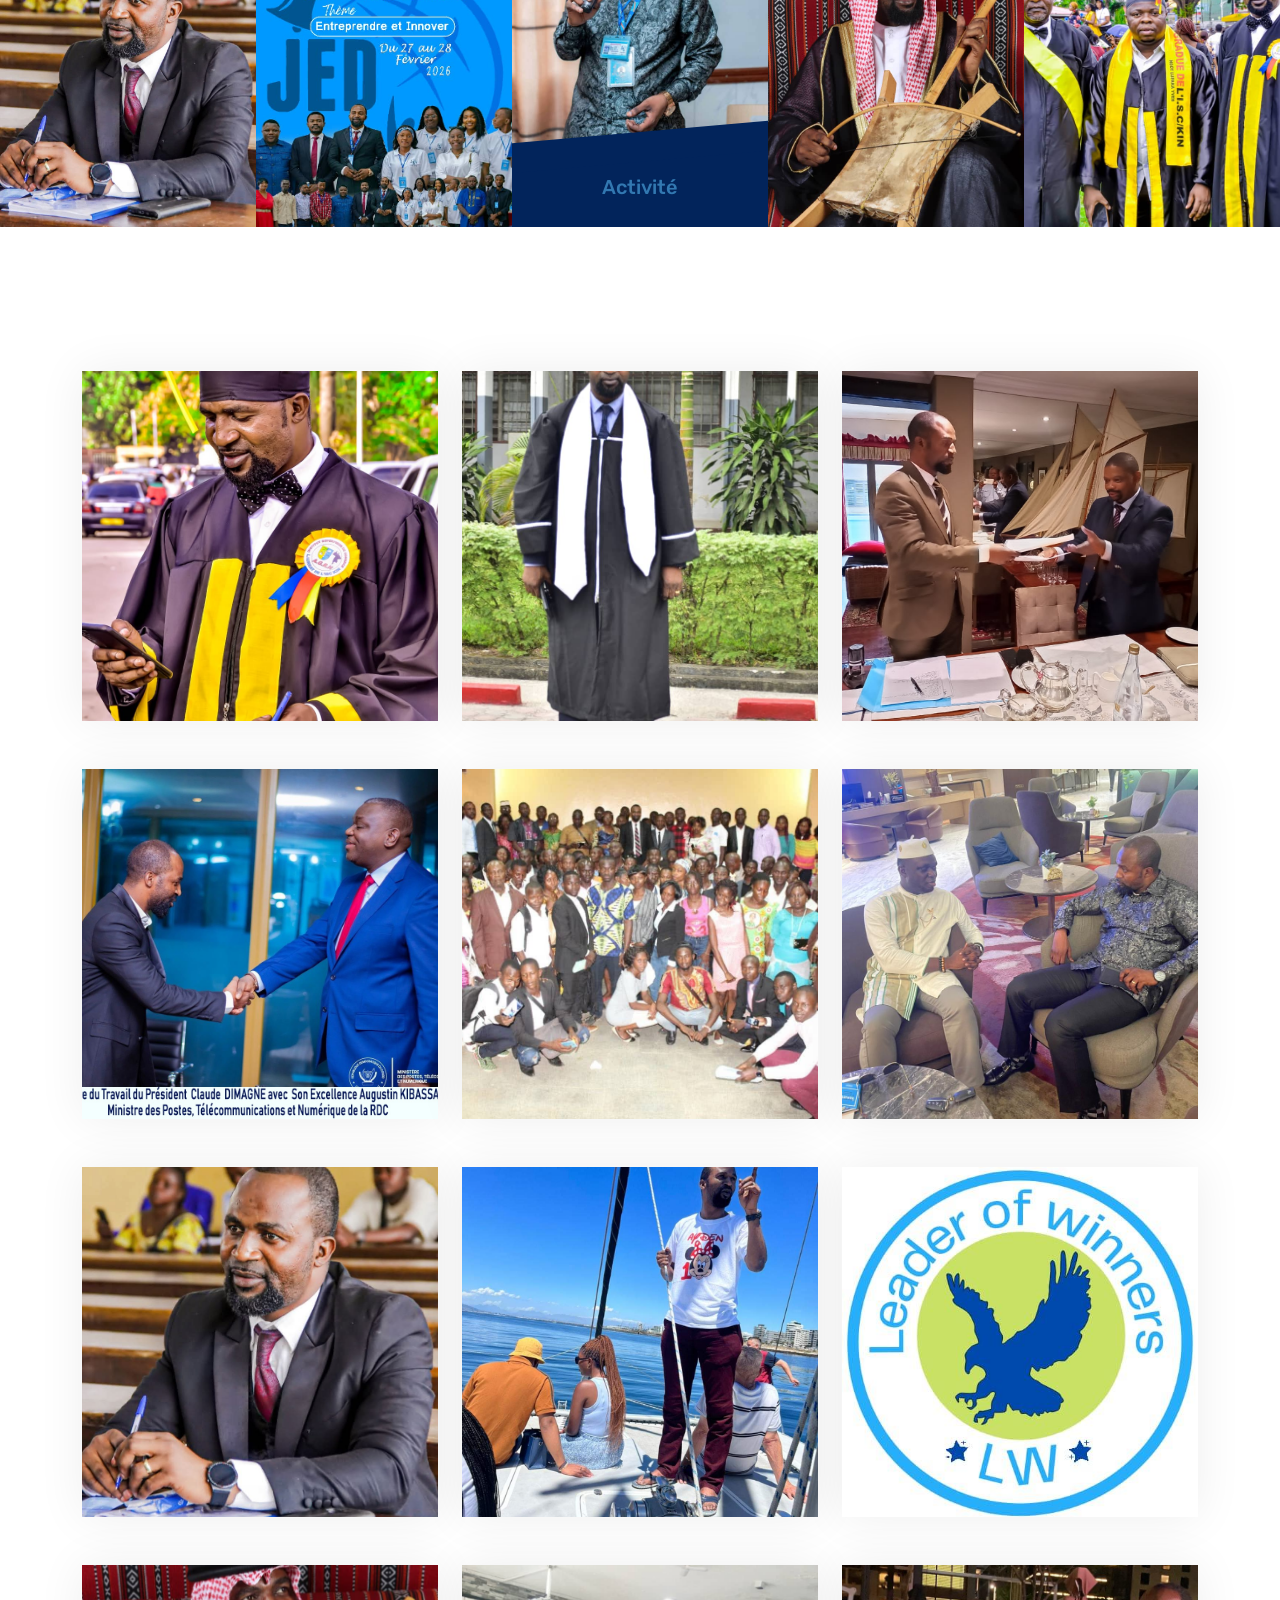
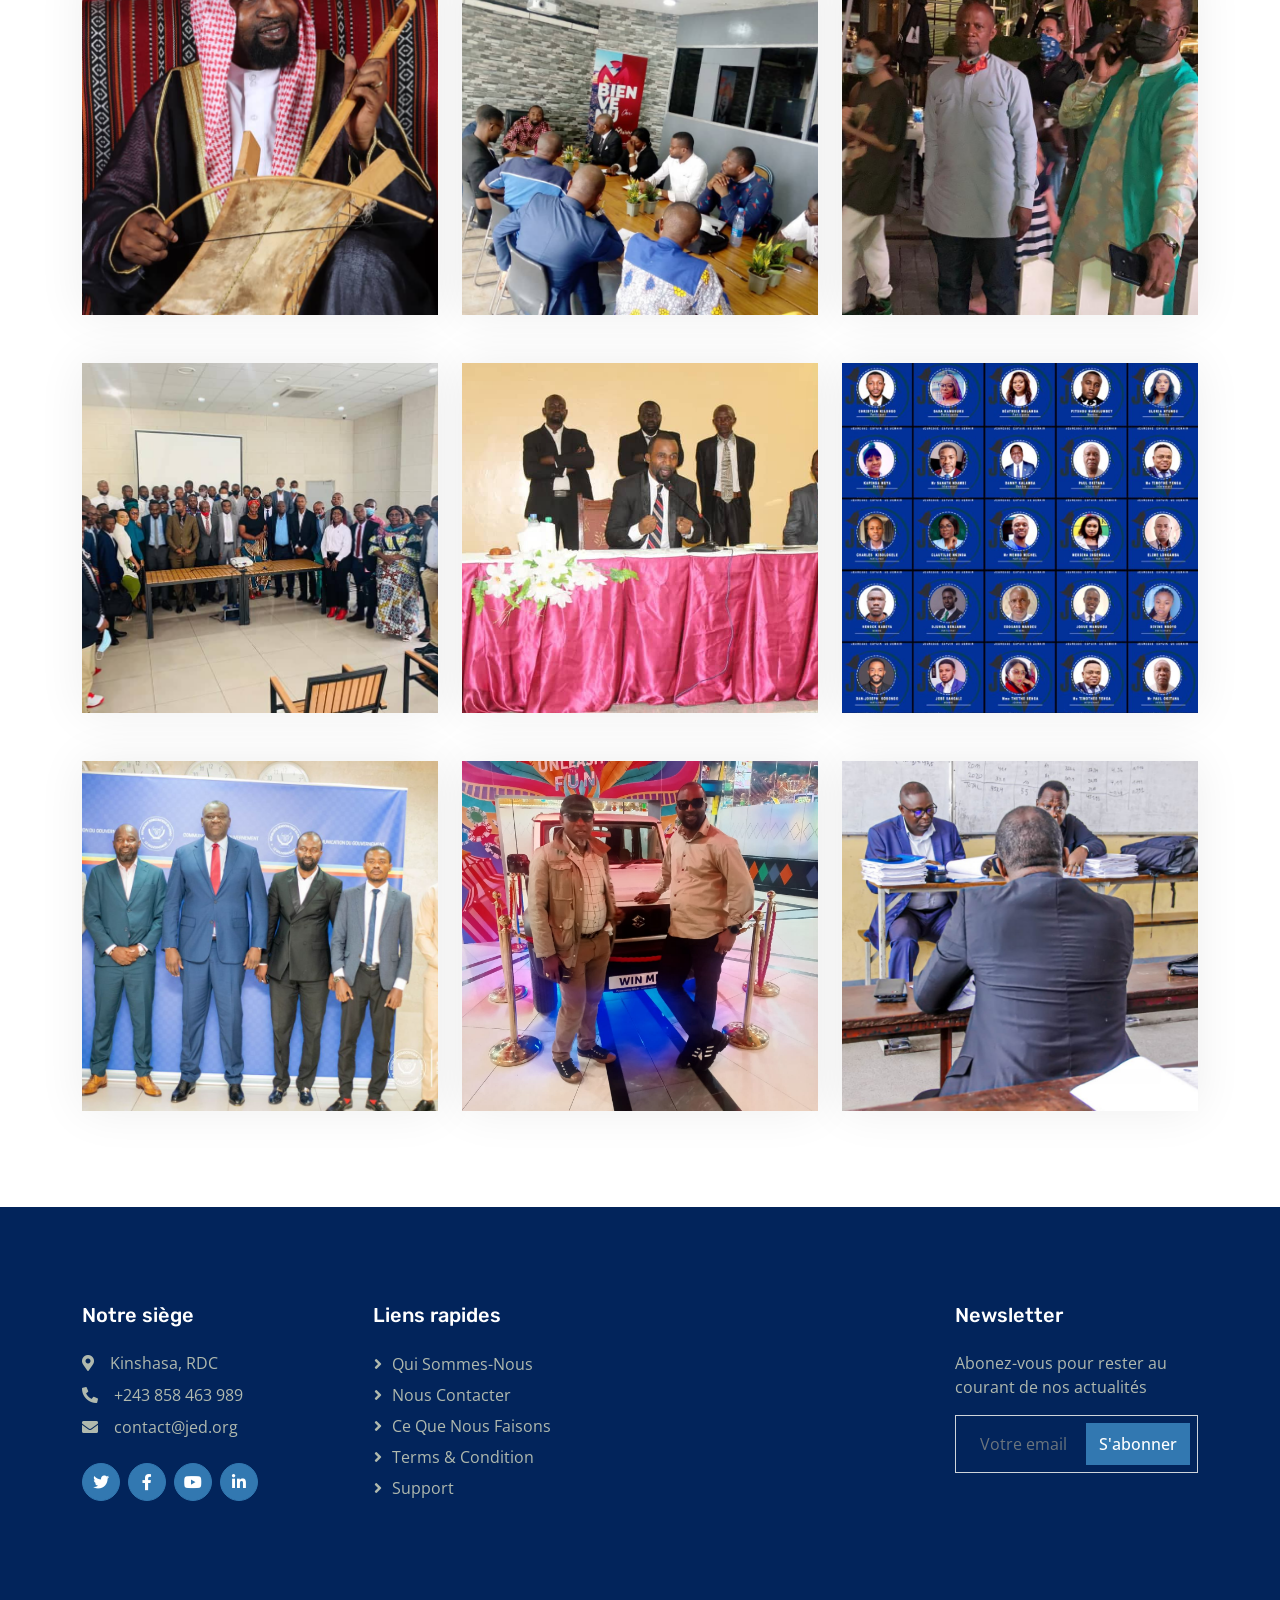
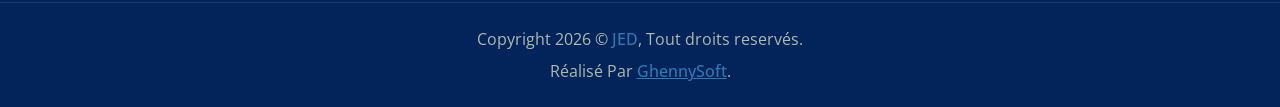
<file: president.html>
<!DOCTYPE html>
<html lang="en">

<head>
    <meta charset="utf-8">
    <title>JED - A propos du Président</title>
    <meta content="width=device-width, initial-scale=1.0" name="viewport">
    <meta content="" name="keywords">
    <meta content="" name="description">

    <!-- Favicon -->
    <link href="img/logo.png" rel="icon">

    <!-- Google Web Fonts -->
    <link rel="preconnect" href="https://fonts.googleapis.com">
    <link rel="preconnect" href="https://fonts.gstatic.com" crossorigin>
    <link
        href="https://fonts.googleapis.com/css2?family=Open+Sans:wght@400;500;600&family=Rubik:wght@500;600;700&display=swap"
        rel="stylesheet">

    <!-- Icon Font Stylesheet -->
    <link href="https://cdnjs.cloudflare.com/ajax/libs/font-awesome/5.10.0/css/all.min.css" rel="stylesheet">
    <link href="https://cdn.jsdelivr.net/npm/bootstrap-icons@1.4.1/font/bootstrap-icons.css" rel="stylesheet">

    <!-- Libraries Stylesheet -->
    <link href="lib/animate/animate.min.css" rel="stylesheet">
    <link href="lib/owlcarousel/assets/owl.carousel.min.css" rel="stylesheet">

    <!-- Customized Bootstrap Stylesheet -->
    <link href="css/bootstrap.min.css" rel="stylesheet">

    <!-- Template Stylesheet -->
    <link href="css/style.css" rel="stylesheet">
</head>

<body>

    <!-- Topbar Start -->
    <div class="container-fluid bg-dark px-0">
        <div class="row g-0 d-none d-lg-flex">
            <div class="col-lg-6 ps-5 text-start">
                <div class="h-100 d-inline-flex align-items-center text-white">
                    <span>Suivez nous:</span>
                    <a class="btn btn-link text-light" href=""><i class="fab fa-facebook-f"></i></a>
                    <a class="btn btn-link text-light" href=""><i class="fab fa-twitter"></i></a>
                    <a class="btn btn-link text-light" href=""><i class="fab fa-linkedin-in"></i></a>
                    <a class="btn btn-link text-light" href=""><i class="fab fa-instagram"></i></a>
                </div>
            </div>
            <div class="col-lg-6 text-end">
                <div class="h-100 topbar-right d-inline-flex align-items-center text-white py-2 px-5">
                    <span class="fs-5 fw-bold me-2"><i class="fa fa-phone-alt me-2"></i>Téléphone:</span>
                    <span class="fs-5 fw-bold">+243 858 463 989</span>
                </div>
            </div>
        </div>
    </div>
    <!-- Topbar End -->


    <!-- Navbar Start -->
    <nav class="navbar navbar-expand-lg bg-white navbar-light sticky-top py-0 pe-5">
        <a href="index.html" class="navbar-brand ps-5 me-0">
            <img src="img/logo.png" alt="logo JED" style="width: 70px; border-radius: 50%;">
        </a>
        <button type="button" class="navbar-toggler me-0" data-bs-toggle="collapse" data-bs-target="#navbarCollapse">
            <span class="navbar-toggler-icon"></span>
        </button>
        <div class="collapse navbar-collapse" id="navbarCollapse">
            <div class="navbar-nav ms-auto p-4 p-lg-0">
                <a href="index.html" class="nav-item nav-link active">Accueil</a>
                <a href="about.html" class="nav-item nav-link">A propos de JED</a>
                <a href="president.html" class="nav-item nav-link">A propos du President</a>
                <a href="activity.html" class="nav-item nav-link">Activités</a>
                <a href="contact.html" class="nav-item nav-link">Contact</a>
                </div>
            </div>
        </div>
    </nav>
    <!-- Navbar End -->


    <!-- Page Header Start -->
    <div class="container-fluid page-header py-5 mb-5 wow fadeIn" data-wow-delay="0.1s">
        <div class="container py-5">
            <h1 class="display-3 text-white animated slideInRight">A propos du Président</h1>
            <nav aria-label="breadcrumb">
                <ol class="breadcrumb animated slideInRight mb-0">
                    <li class="breadcrumb-item"><a href="#">Accueil</a></li>
                    <li class="breadcrumb-item active" aria-current="page">A propos</li>
                </ol>
            </nav>
        </div>
    </div>
    <!-- Page Header End -->


    <!-- About Start -->
    <div class="container-xxl py-5">
        <div class="container">
            <div class="row g-5">
                <div class="col-lg-6">
                    <div class="row gx-3 h-100">
                        <div class="col-12 align-self-start wow fadeInUp" data-wow-delay="0.1s">
                            <img class="img-fluid" src="img/president2.jpg">
                        </div>
                        <!-- <div class="col-6 align-self-end wow fadeInDown" data-wow-delay="0.1s">
                            <img class="img-fluid" src="img/matadi2.jpg ">
                        </div> -->
                    </div>
                </div>
                <div class="col-lg-6 wow fadeIn" data-wow-delay="0.5s">
                    <!-- <p class="fw-medium text-uppercase text-primary mb-2">A propos de nous</p> -->
                    <h1 class="display-5 mb-4">Qui est Claude DIMAGNE ?</h1>
                    <p class="mb-4">
                        <b>Mr Claude DIMAGNE, </b>de nationalité Congolaise RDC, Marié, Père de famille, Coach, Conférencier, Motivateur, Expert en Business Management et Gestion des Ressources Humaines, Créateur d'Emplois, Président de la JED, DG de YAPED, Consultant International et facilitateur du climat des affaires.
                    </p>
                    <p class="mb-4">
                        <h3>Profile</h3>
                        <span>- Très bonne capacité en leadership et management, hautes aptitudes à influencer de manière positive, précise, concise et claire les membres d'une organisation.</span> <br>
                        <span>- Capacité de travailler sous pression et en équipe afin de provoque un résultat positif.</span> <br>
                        <span>- Apptitudes à intéragir, à établir et à maintenir de façon effective aussi bien avec des collaborateurs et des personnes ayant des cultures différentes</span> <br>
                    </p>
                    <p class="mb-4">
                        <h3>Domaines d'intérêts</h3>
                        <ul>
                            <li>Lecture</li>
                            <li>Formations</li>
                            <li>Apprentissage</li>
                            <li>Cinéma(Séries)</li>
                            <li>Culture</li>
                            <li>Lecture</li>
                            <li>Politique</li>
                            <li>Sport</li>
                            <li>Réligion (Christianisme)</li>
                            <li>Tourisme</li>
                            <li>Voyage</li>
                        </ul>
                    </p>
                    <!-- <div class="d-flex align-items-center mb-4">
                        <div class="flex-shrink-0 bg-primary p-4">
                            <h1 class="display-2">10</h1>
                            <h5 class="text-white">Années</h5>
                            <h5 class="text-white">d'Experience</h5>
                        </div>
                        <div class="ms-4">
                            <p><i class="fa fa-check text-primary me-2"></i>Rencontres</p>
                            <p><i class="fa fa-check text-primary me-2"></i>Opportunités</p>
                            <p><i class="fa fa-check text-primary me-2"></i>Financement</p>
                            <p><i class="fa fa-check text-primary me-2"></i>Accompagnement</p>
                            <p class="mb-0"><i class="fa fa-check text-primary me-2"></i>Crétion d'emploi</p>
                        </div>
                    </div> -->
                    <!-- <div class="row pt-2">
                        <div class="col-sm-6">
                            <div class="d-flex align-items-center">
                                <div class="flex-shrink-0 btn-lg-square rounded-circle bg-primary">
                                    <i class="fa fa-envelope-open text-white"></i>
                                </div>
                                <div class="ms-3">
                                    <p class="mb-2">Email</p>
                                    <h5 class="mb-0">contact@jed-rdc.org</h5>
                                </div>
                            </div>
                        </div>
                        <div class="col-sm-6">
                            <div class="d-flex align-items-center">
                                <div class="flex-shrink-0 btn-lg-square rounded-circle bg-primary">
                                    <i class="fa fa-phone-alt text-white"></i>
                                </div>
                                <div class="ms-3">
                                    <p class="mb-2">Téléphone</p>
                                    <h5 class="mb-0">+243 858 463 989</h5>
                                </div>
                            </div>
                        </div>
                    </div> -->
                </div>
            </div>
        </div>
    </div>
    <!-- About End -->

    <div class="container-fluid py-5 my-5 px-0">
        <!-- <div class="text-center mx-auto wow fadeIn" data-wow-delay="0.1s" style="max-width: 600px;">
            <p class="fw-medium text-uppercase text-primary mb-2">Our Projects</p>
            <h1 class="display-5 mb-5">See What We Have Completed Recently</h1>
        </div> -->
        <div class="owl-carousel project-carousel bg-dark wow fadeIn" data-wow-delay="0.1s">
            <a class="project-item" href="">
                <img class="img-fluid" style="object-fit: cover; height: 300px;" src="img/president.jpg" alt="">
                <div class="project-title">
                    <h5 class="text-primary mb-0">Activité</h5>
                </div>
            </a>
            <a class="project-item" href="">
                <img class="img-fluid" style="object-fit: cover; height: 300px;" src="img/img1.jpg" alt="">
                <div class="project-title">
                    <h5 class="text-primary mb-0">Activité</h5>
                </div>
            </a>
            <a class="project-item" href="">
                <img class="img-fluid" style="object-fit: cover; height: 300px;" src="img/img2.jpg" alt="">
                <div class="project-title">
                    <h5 class="text-primary mb-0">Activité</h5>
                </div>
            </a>
            <a class="project-item" href="">
                <img class="img-fluid" style="object-fit: cover; height: 300px;" src="img/img3.jpg" alt="">
                <div class="project-title">
                    <h5 class="text-primary mb-0">Activité</h5>
                </div>
            </a>
            <a class="project-item" href="">
                <img class="img-fluid" style="object-fit: cover; height: 300px;" src="img/img4.jpg" alt="">
                <div class="project-title">
                    <h5 class="text-primary mb-0">Activité</h5>
                </div>
            </a>
            <a class="project-item" href="">
                <img class="img-fluid" style="object-fit: cover; height: 300px;" src="img/img5.jpg" alt="">
                <div class="project-title">
                    <h5 class="text-primary mb-0">Activité</h5>
                </div>
            </a>
        </div>
    </div>
    <!-- Project End -->


    <!-- Video Modal Start -->
    <!-- <div class="modal modal-video fade" id="videoModal" tabindex="-1" aria-labelledby="exampleModalLabel"
        aria-hidden="true">
        <div class="modal-dialog">
            <div class="modal-content rounded-0">
                <div class="modal-header">
                    <h3 class="modal-title" id="exampleModalLabel">Youtube Video</h3>
                    <button type="button" class="btn-close" data-bs-dismiss="modal" aria-label="Close"></button>
                </div>
                <div class="modal-body">
                    <div class="ratio ratio-16x9">
                        <iframe class="embed-responsive-item" src="" id="video" allowfullscreen
                            allowscriptaccess="always" allow="autoplay"></iframe>
                    </div>
                </div>
            </div>
        </div>
    </div> -->
    <!-- Video Modal End -->


    <!-- Service Start -->
    <div class="container-xxl py-5">
        <div class="container">
            <!-- <div class="text-center mx-auto pb-4 wow fadeInUp" data-wow-delay="0.1s" style="max-width: 600px;">
                <p class="fw-medium text-uppercase text-primary mb-2">Nos activités</p>
                <h1 class="display-5 mb-4">Nos activités</h1>
            </div> -->
            <div class="row gy-5 gx-4">
                <div class="col-md-6 col-lg-4 wow fadeInUp" data-wow-delay="0.1s">
                    <div class="service-item">
                        <img class="img-fluid" src="img/toge.jpg" alt="">
                        <div class="service-detail">
                            <div class="service-text">
                                <p class="text-white mb-0">Une expertise voulu pour l'émergence de la jeunesse congolaise en particulier, de l'Afrique et du monde.</p>
                            </div>
                        </div>
                    </div>
                </div>
                <div class="col-md-6 col-lg-4 wow fadeInUp" data-wow-delay="0.1s">
                    <div class="service-item">
                        <img class="img-fluid" src="img/graduation.jpg" alt="">
                        <div class="service-detail">
                            <div class="service-text">
                                <p class="text-white mb-0">Collation de grade d'expert en gestion des ressources humaines.</p>
                            </div>
                        </div>
                    </div>
                </div>
                <div class="col-md-6 col-lg-4 wow fadeInUp" data-wow-delay="0.1s">
                    <div class="service-item">
                        <img class="img-fluid" src="img/img3.jpg" alt="">
                        <div class="service-detail">
                            <div class="service-text">
                                <p class="text-white mb-0">Partenariat avec la chambre de commerce sud-africain.</p>
                            </div>
                        </div>
                    </div>
                </div>
                <div class="col-md-6 col-lg-4 wow fadeInUp" data-wow-delay="0.1s">
                    <div class="service-item">
                        <img class="img-fluid" src="img/img17.jpg" alt="">
                        <div class="service-detail">
                            <div class="service-text">
                                <p class="text-white mb-0">Rencontre du travail du Président Claude DIMAGNE avec son Excellence Augustin KIBASSA MALIBA
                                    Ministre des Postes, Télécommunication et Numérique en RDC
                                </p>
                            </div>
                        </div>
                    </div>
                </div>
                <div class="col-md-6 col-lg-4 wow fadeInUp" data-wow-delay="0.1s">
                    <div class="service-item">
                        <img class="img-fluid" src="img/rca.jpg" alt="">
                        <div class="service-detail">
                            <div class="service-text">
                                <p class="text-white mb-0">Mr. Claude en pleine formation avec la jeunesse de la République centre africaine (RCA)</p>
                            </div>
                        </div>
                    </div>
                </div>
                <div class="col-md-6 col-lg-4 wow fadeInUp" data-wow-delay="0.1s">
                    <div class="service-item">
                        <img class="img-fluid" src="img/hilton.jpg" alt="">
                        <div class="service-detail">
                            <div class="service-text">
                                <p class="text-white mb-0">Mr. Claude réçoit le partenaire canadien à l'hôtel Hilton de Kinshasa</p>
                            </div>
                        </div>
                    </div>
                </div>
                <div class="col-md-6 col-lg-4 wow fadeInUp" data-wow-delay="0.1s">
                    <div class="service-item">
                        <img class="img-fluid" src="img/img4.jpg" alt="">
                        <div class="service-detail">
                            <div class="service-text">
                                <p class="text-white mb-0">Devenir entrepreneur à succès avec Claude DIMAGNE</p>
                            </div>
                        </div>
                    </div>
                </div>
                <div class="col-md-6 col-lg-4 wow fadeInUp" data-wow-delay="0.1s">
                    <div class="service-item">
                        <img class="img-fluid" src="img/nelson.jpg" alt="">
                        <div class="service-detail">
                            <div class="service-text">
                                <p class="text-white mb-0">Mr. Claude DIMAGNE en visite de la prison de l'ancien président Nelson Mandela en Afrique du Sud</p>
                            </div>
                        </div>
                    </div>
                </div>
                <div class="col-md-6 col-lg-4 wow fadeInUp" data-wow-delay="0.1s">
                    <div class="service-item">
                        <img class="img-fluid" src="img/lw.jpg" alt="">
                        <div class="service-detail">
                            <div class="service-text">
                                <p class="text-white mb-0">Des grand leaders de développement</p>
                            </div>
                        </div>
                    </div>
                </div>
                <div class="col-md-6 col-lg-4 wow fadeInUp" data-wow-delay="0.1s">
                    <div class="service-item">
                        <img class="img-fluid" src="img/img1.jpg" alt="">
                        <div class="service-detail">
                            <div class="service-text">
                                <p class="text-white mb-0">Mr. Claude DIMAGNE en voyage d'Affaire à Dubai</p>
                            </div>
                        </div>
                    </div>
                </div>
                <div class="col-md-6 col-lg-4 wow fadeInUp" data-wow-delay="0.1s">
                    <div class="service-item">
                        <img class="img-fluid" src="img/avec-alain-bintu.jpg" alt="">
                        <div class="service-detail">
                            <div class="service-text">
                                <p class="text-white mb-0">En réunion avec Mr. Alain BINTU de la chambre du commerce Africaine en RDC</p>
                            </div>
                        </div>
                    </div>
                </div>
                <div class="col-md-6 col-lg-4 wow fadeInUp" data-wow-delay="0.1s">
                    <div class="service-item">
                        <img class="img-fluid" src="img/sud-af.jpg" alt="">
                        <div class="service-detail">
                            <div class="service-text">
                                <p class="text-white mb-0">Recherche des opportunités en Afriques du Sud</p>
                            </div>
                        </div>
                    </div>
                </div>
                <div class="col-md-6 col-lg-4 wow fadeInUp" data-wow-delay="0.1s">
                    <div class="service-item">
                        <img class="img-fluid" src="img/salon.jpg" alt="">
                        <div class="service-detail">
                            <div class="service-text">
                                <p class="text-white mb-0">Salon des entrepreneurs de l'Afrique centrela au Musée National de Kinshasa</p>
                            </div>
                        </div>
                    </div>
                </div>
                <div class="col-md-6 col-lg-4 wow fadeInUp" data-wow-delay="0.1s">
                    <div class="service-item">
                        <img class="img-fluid" src="img/conference-rca.jpg" alt="">
                        <div class="service-detail">
                            <div class="service-text">
                                <p class="text-white mb-0">En pleine conférence avec le conseil de la jeunesse de RCA à Bangui</p>
                            </div>
                        </div>
                    </div>
                </div>
                <div class="col-md-6 col-lg-4 wow fadeInUp" data-wow-delay="0.1s">
                    <div class="service-item">
                        <img class="img-fluid" src="img/congres-2024.jpg" alt="">
                        <div class="service-detail">
                            <div class="service-text">
                                <p class="text-white mb-0">Congrès JED 2024</p>
                            </div>
                        </div>
                    </div>
                </div>
                <div class="col-md-6 col-lg-4 wow fadeInUp" data-wow-delay="0.1s">
                    <div class="service-item">
                        <img class="img-fluid" src="img/travail.jpg" alt="">
                        <div class="service-detail">
                            <div class="service-text">
                                <p class="text-white mb-0">Scéance de travail avec Anzolo de l'Angola et SEM KIBASA</p>
                            </div>
                        </div>
                    </div>
                </div>
                <div class="col-md-6 col-lg-4 wow fadeInUp" data-wow-delay="0.1s">
                    <div class="service-item">
                        <img class="img-fluid" src="img/cordon-aime.jpg" alt="">
                        <div class="service-detail">
                            <div class="service-text">
                                <p class="text-white mb-0">Avec le cordon de l'Afrique Australe Mr Aimé Twala</p>
                            </div>
                        </div>
                    </div>
                </div>
                <div class="col-md-6 col-lg-4 wow fadeInUp" data-wow-delay="0.1s">
                    <div class="service-item">
                        <img class="img-fluid" src="img/debat-scientifique.jpg" alt="">
                        <div class="service-detail">
                            <div class="service-text">
                                <p class="text-white mb-0">En plein débat scientifique</p>
                            </div>
                        </div>
                    </div>
                </div>
            </div>
        </div>
    </div>
    <!-- Service End -->


    <!-- Footer Start -->
    <div class="container-fluid bg-dark footer mt-5 py-5 wow fadeIn" data-wow-delay="0.1s">
        <div class="container py-5">
            <div class="row g-5">
                <div class="col-lg-3 col-md-6">
                    <h5 class="text-white mb-4">Notre siège</h5>
                    <p class="mb-2"><i class="fa fa-map-marker-alt me-3"></i>Kinshasa, RDC</p>
                    <p class="mb-2"><i class="fa fa-phone-alt me-3"></i>+243 858 463 989</p>
                    <p class="mb-2"><i class="fa fa-envelope me-3"></i>contact@jed.org</p>
                    <div class="d-flex pt-3">
                        <a class="btn btn-square btn-primary rounded-circle me-2" href=""><i
                                class="fab fa-twitter"></i></a>
                        <a class="btn btn-square btn-primary rounded-circle me-2" href=""><i
                                class="fab fa-facebook-f"></i></a>
                        <a class="btn btn-square btn-primary rounded-circle me-2" href=""><i
                                class="fab fa-youtube"></i></a>
                        <a class="btn btn-square btn-primary rounded-circle me-2" href=""><i
                                class="fab fa-linkedin-in"></i></a>
                    </div>
                </div>
                <div class="col-lg-3 col-md-6">
                    <h5 class="text-white mb-4">Liens rapides</h5>
                    <a class="btn btn-link" href="">Qui sommes-nous</a>
                    <a class="btn btn-link" href="">Nous contacter</a>
                    <a class="btn btn-link" href="">Ce que nous faisons</a>
                    <a class="btn btn-link" href="">Terms & Condition</a>
                    <a class="btn btn-link" href="">Support</a>
                </div>
                <div class="col-lg-3 col-md-6">
                    <!-- <h5 class="text-white mb-4">Heures de travail</h5>
                    <p class="mb-1">Monday - Friday</p>
                    <h6 class="text-light">09:00 am - 07:00 pm</h6>
                    <p class="mb-1">Saturday</p>
                    <h6 class="text-light">09:00 am - 12:00 pm</h6>
                    <p class="mb-1">Sunday</p>
                    <h6 class="text-light">Closed</h6> -->
                </div>
                <div class="col-lg-3 col-md-6">
                    <h5 class="text-white mb-4">Newsletter</h5>
                    <p>Abonez-vous pour rester au courant de nos actualités</p>
                    <div class="position-relative w-100">
                        <input class="form-control bg-transparent w-100 py-3 ps-4 pe-5" type="text"
                            placeholder="Votre email">
                        <button type="button"
                            class="btn btn-primary py-2 position-absolute top-0 end-0 mt-2 me-2">S'abonner</button>
                    </div>
                </div>
            </div>
        </div>
    </div>
    <!-- Footer End -->


    <!-- Copyright Start -->
    <div class="container-fluid copyright bg-dark py-4">
        <div class="container text-center">
            <p class="mb-2">Copyright 2026 &copy; <a class="fw-semi-bold" href="#">JED</a>, Tout droits reservés.
            </p>
            <!--/*** This template is free as long as you keep the footer author’s credit link/attribution link/backlink. If you'd like to use the template without the footer author’s credit link/attribution link/backlink, you can purchase the Credit Removal License from "https://htmlcodex.com/credit-removal". Thank you for your support. ***/-->
            <p class="mb-0">Réalisé Par <a class="fw-semi-bold" href="https://ghennysoft.com"><u>GhennySoft</u></a>.</p>
        </div>
    </div>
    <!-- Copyright End -->


    <!-- Back to Top -->
    <a href="#" class="btn btn-lg btn-primary btn-lg-square rounded-circle back-to-top"><i
            class="bi bi-arrow-up"></i></a>


    <!-- JavaScript Libraries -->
    <script src="https://code.jquery.com/jquery-3.4.1.min.js"></script>
    <script src="https://cdn.jsdelivr.net/npm/bootstrap@5.0.0/dist/js/bootstrap.bundle.min.js"></script>
    <script src="lib/wow/wow.min.js"></script>
    <script src="lib/easing/easing.min.js"></script>
    <script src="lib/waypoints/waypoints.min.js"></script>
    <script src="lib/owlcarousel/owl.carousel.min.js"></script>
    <script src="lib/counterup/counterup.min.js"></script>

    <!-- Template Javascript -->
    <script src="js/main.js"></script>
</body>

</html>
</file>
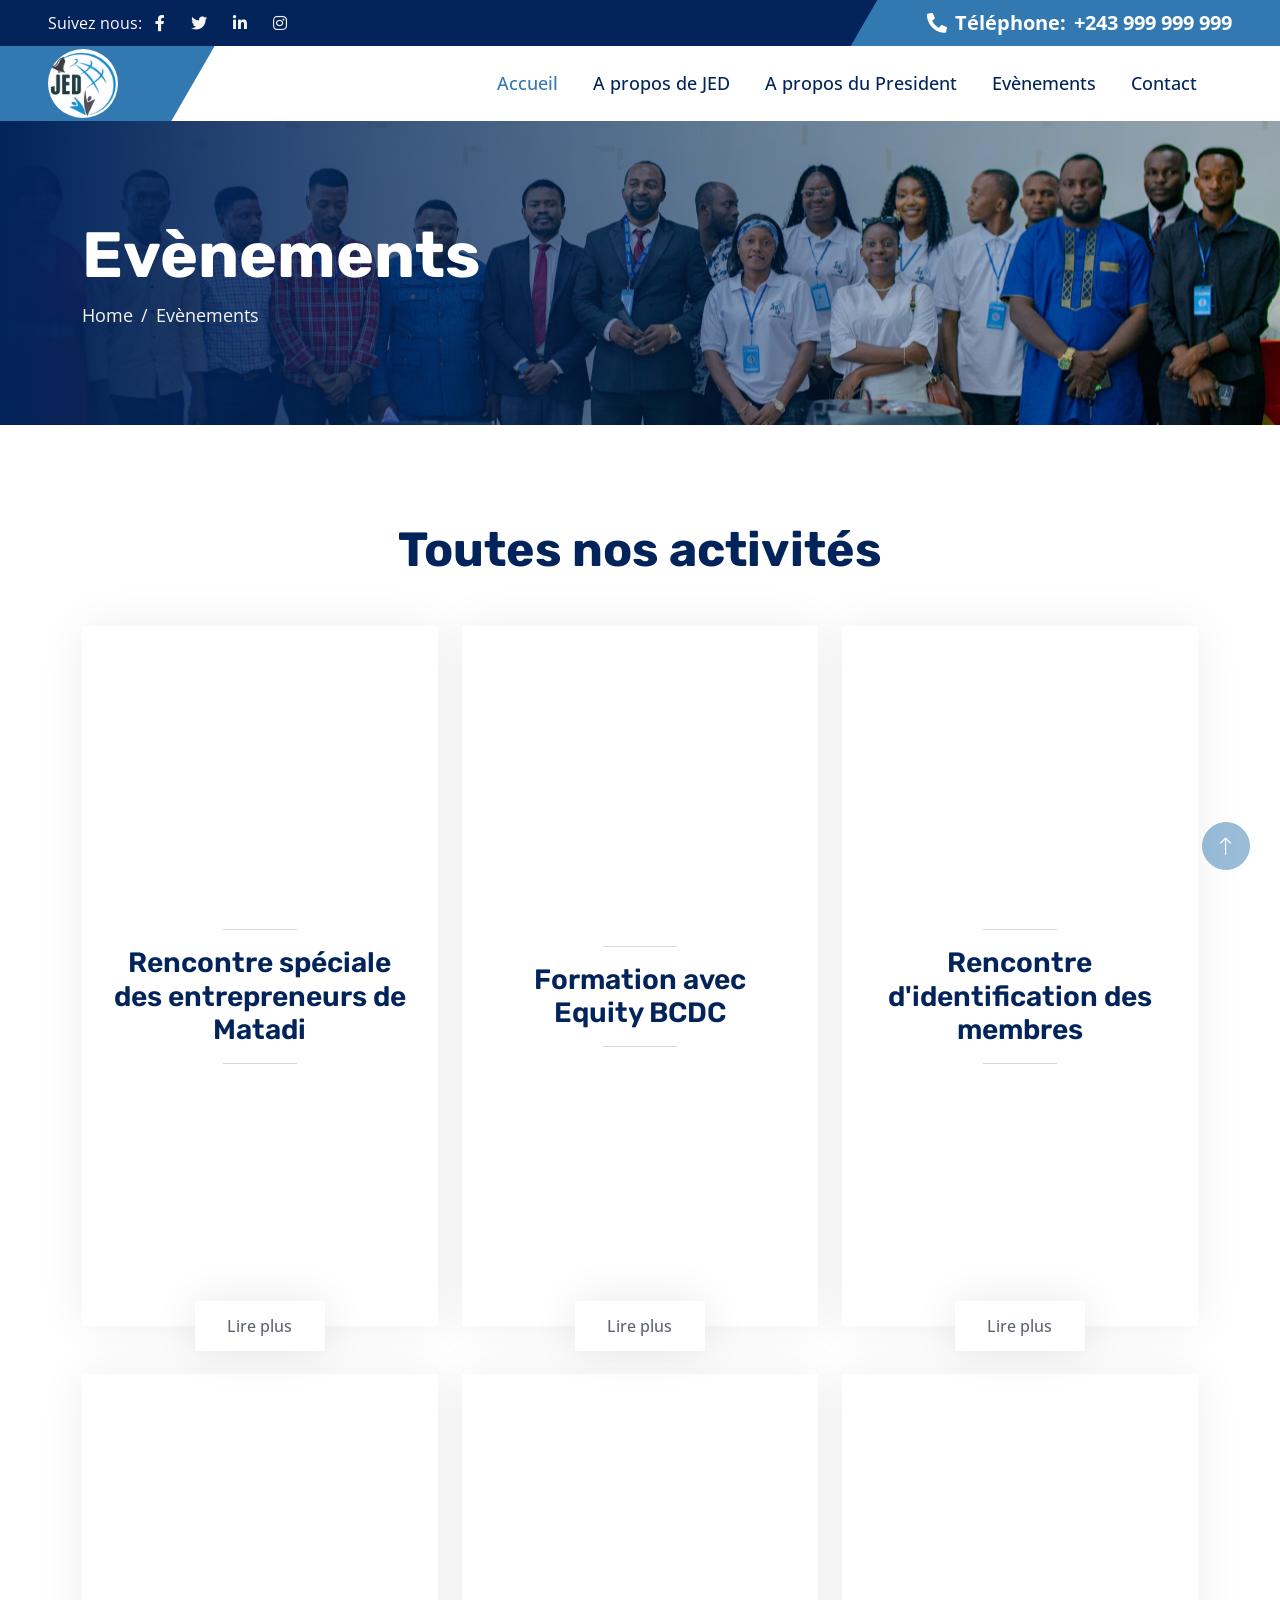
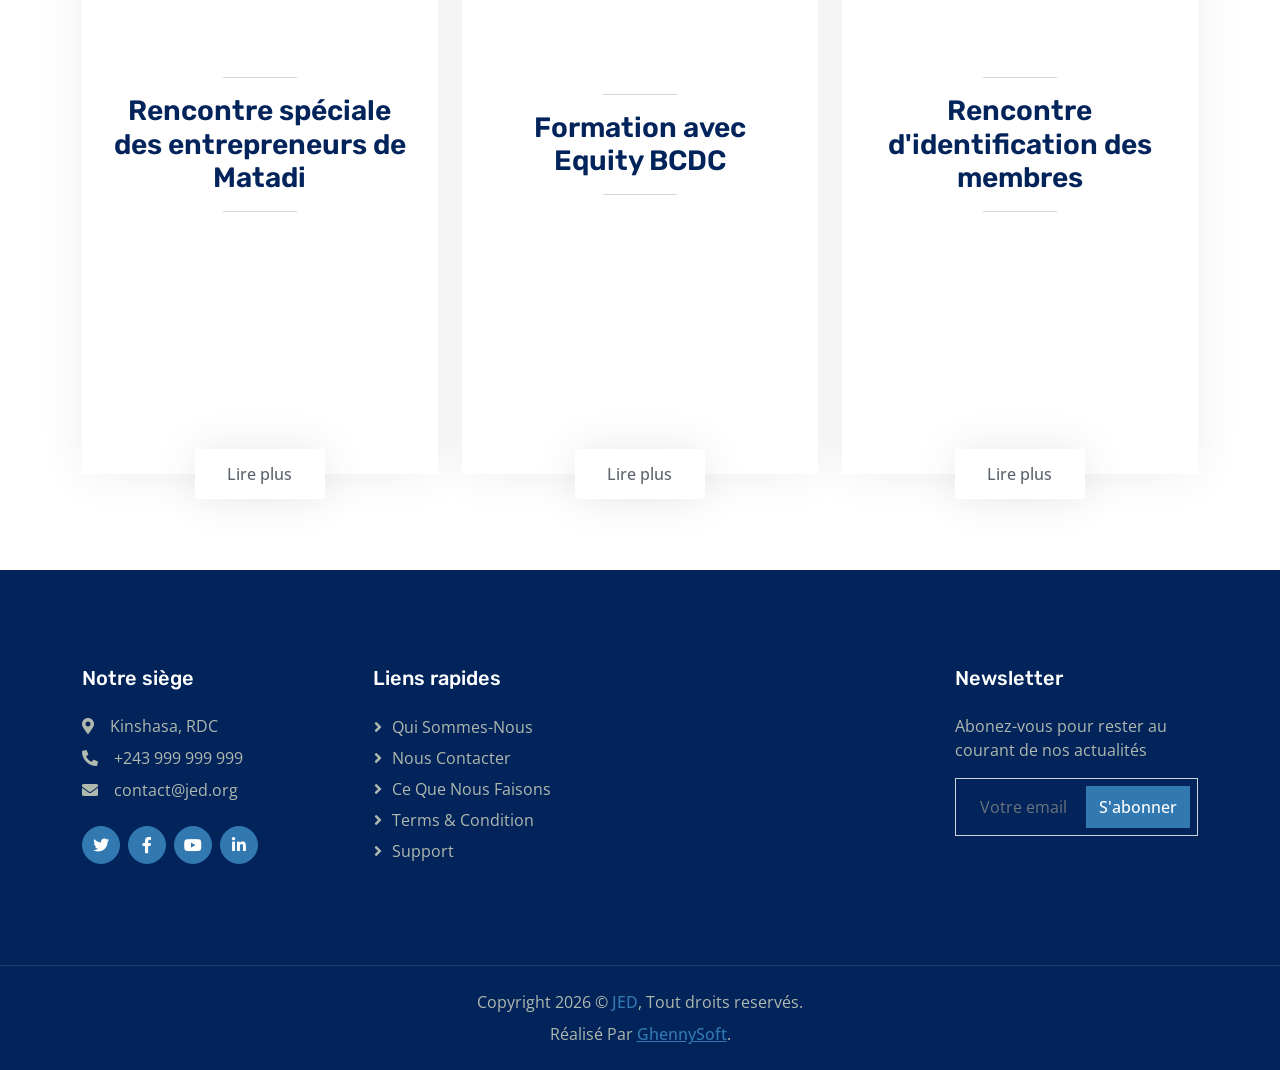
<file: service.html>
<!DOCTYPE html>
<html lang="en">

<head>
    <meta charset="utf-8">
    <title>JED - Evènements</title>
    <meta content="width=device-width, initial-scale=1.0" name="viewport">
    <meta content="" name="keywords">
    <meta content="" name="description">

    <!-- Favicon -->
    <link href="img/favicon.ico" rel="icon">

    <!-- Google Web Fonts -->
    <link rel="preconnect" href="https://fonts.googleapis.com">
    <link rel="preconnect" href="https://fonts.gstatic.com" crossorigin>
    <link
        href="https://fonts.googleapis.com/css2?family=Open+Sans:wght@400;500;600&family=Rubik:wght@500;600;700&display=swap"
        rel="stylesheet">

    <!-- Icon Font Stylesheet -->
    <link href="https://cdnjs.cloudflare.com/ajax/libs/font-awesome/5.10.0/css/all.min.css" rel="stylesheet">
    <link href="https://cdn.jsdelivr.net/npm/bootstrap-icons@1.4.1/font/bootstrap-icons.css" rel="stylesheet">

    <!-- Libraries Stylesheet -->
    <link href="lib/animate/animate.min.css" rel="stylesheet">
    <link href="lib/owlcarousel/assets/owl.carousel.min.css" rel="stylesheet">

    <!-- Customized Bootstrap Stylesheet -->
    <link href="css/bootstrap.min.css" rel="stylesheet">

    <!-- Template Stylesheet -->
    <link href="css/style.css" rel="stylesheet">
</head>

<body>
    
    <!-- Topbar Start -->
    <div class="container-fluid bg-dark px-0">
        <div class="row g-0 d-none d-lg-flex">
            <div class="col-lg-6 ps-5 text-start">
                <div class="h-100 d-inline-flex align-items-center text-white">
                    <span>Suivez nous:</span>
                    <a class="btn btn-link text-light" href=""><i class="fab fa-facebook-f"></i></a>
                    <a class="btn btn-link text-light" href=""><i class="fab fa-twitter"></i></a>
                    <a class="btn btn-link text-light" href=""><i class="fab fa-linkedin-in"></i></a>
                    <a class="btn btn-link text-light" href=""><i class="fab fa-instagram"></i></a>
                </div>
            </div>
            <div class="col-lg-6 text-end">
                <div class="h-100 topbar-right d-inline-flex align-items-center text-white py-2 px-5">
                    <span class="fs-5 fw-bold me-2"><i class="fa fa-phone-alt me-2"></i>Téléphone:</span>
                    <span class="fs-5 fw-bold">+243 999 999 999</span>
                </div>
            </div>
        </div>
    </div>
    <!-- Topbar End -->


    <!-- Navbar Start -->
    <nav class="navbar navbar-expand-lg bg-white navbar-light sticky-top py-0 pe-5">
        <a href="index.html" class="navbar-brand ps-5 me-0">
            <img src="img/logo.png" alt="logo JED" style="width: 70px; border-radius: 50%;">
        </a>
        <button type="button" class="navbar-toggler me-0" data-bs-toggle="collapse" data-bs-target="#navbarCollapse">
            <span class="navbar-toggler-icon"></span>
        </button>
        <div class="collapse navbar-collapse" id="navbarCollapse">
            <div class="navbar-nav ms-auto p-4 p-lg-0">
                <a href="index.html" class="nav-item nav-link active">Accueil</a>
                <a href="about.html" class="nav-item nav-link">A propos de JED</a>
                <a href="president.html" class="nav-item nav-link">A propos du President</a>
                <a href="service.html" class="nav-item nav-link">Evènements</a>
                <a href="contact.html" class="nav-item nav-link">Contact</a>
                </div>
            </div>
        </div>
    </nav>
    <!-- Navbar End -->


    <!-- Page Header Start -->
    <div class="container-fluid page-header py-5 mb-5 wow fadeIn" data-wow-delay="0.1s">
        <div class="container py-5">
            <h1 class="display-3 text-white animated slideInRight">Evènements</h1>
            <nav aria-label="breadcrumb">
                <ol class="breadcrumb animated slideInRight mb-0">
                    <li class="breadcrumb-item"><a href="#">Home</a></li>
                    <li class="breadcrumb-item active" aria-current="page">Evènements</li>
                </ol>
            </nav>
        </div>
    </div>
    <!-- Page Header End -->


    <!-- Service Start -->
    <div class="container-xxl py-5">
        <div class="container">
            <div class="text-center mx-auto pb-4 wow fadeInUp" data-wow-delay="0.1s" style="max-width: 600px;">
                <!-- <p class="fw-medium text-uppercase text-primary mb-2">Tous nos évènements</p> -->
                <h1 class="display-5 mb-4">Toutes nos activités</h1>
            </div>
            <div class="row gy-5 gx-4">
                <div class="col-md-6 col-lg-4 wow fadeInUp" data-wow-delay="0.1s">
                    <div class="service-item">
                        <img class="img-fluid" src="img/matadi1.jpg" alt="">
                        <div class="service-img">
                            <img class="img-fluid" src="img/matadi1.jpg" alt="">
                        </div>
                        <div class="service-detail">
                            <div class="service-title">
                                <hr class="w-25">
                                <h3 class="mb-0">Rencontre spéciale des entrepreneurs de Matadi</h3>
                                <hr class="w-25">
                            </div>
                            <div class="service-text">
                                <p class="text-white mb-0">Erat ipsum justo amet duo et elitr dolor, est duo duo eos
                                    lorem sed diam stet diam sed stet.</p>
                            </div>
                        </div>
                        <a class="btn btn-light" href="">Lire plus</a>
                    </div>
                </div>
                <div class="col-md-6 col-lg-4 wow fadeInUp" data-wow-delay="0.3s">
                    <div class="service-item">
                        <img class="img-fluid" src="img/formation1.jpg" alt="">
                        <div class="service-img">
                            <img class="img-fluid" src="img/formation1.jpg" alt="">
                        </div>
                        <div class="service-detail">
                            <div class="service-title">
                                <hr class="w-25">
                                <h3 class="mb-0">Formation avec Equity BCDC</h3>
                                <hr class="w-25">
                            </div>
                            <div class="service-text">
                                <p class="text-white mb-0">Erat ipsum justo amet duo et elitr dolor, est duo duo eos
                                    lorem sed diam stet diam sed stet.</p>
                            </div>
                        </div>
                        <a class="btn btn-light" href="">Lire plus</a>
                    </div>
                </div>
                <div class="col-md-6 col-lg-4 wow fadeInUp" data-wow-delay="0.5s">
                    <div class="service-item">
                        <img class="img-fluid" src="img/reunion1.jpg" alt="">
                        <div class="service-img">
                            <img class="img-fluid" src="img/reunion1.jpg" alt="">
                        </div>
                        <div class="service-detail">
                            <div class="service-title">
                                <hr class="w-25">
                                <h3 class="mb-0">Rencontre d'identification des membres</h3>
                                <hr class="w-25">
                            </div>
                            <div class="service-text">
                                <p class="text-white mb-0">Erat ipsum justo amet duo et elitr dolor, est duo duo eos
                                    lorem sed diam stet diam sed stet.</p>
                            </div>
                        </div>
                        <a class="btn btn-light" href="">Lire plus</a>
                    </div>
                </div>
                <div class="col-md-6 col-lg-4 wow fadeInUp" data-wow-delay="0.1s">
                    <div class="service-item">
                        <img class="img-fluid" src="img/matadi1.jpg" alt="">
                        <div class="service-img">
                            <img class="img-fluid" src="img/matadi1.jpg" alt="">
                        </div>
                        <div class="service-detail">
                            <div class="service-title">
                                <hr class="w-25">
                                <h3 class="mb-0">Rencontre spéciale des entrepreneurs de Matadi</h3>
                                <hr class="w-25">
                            </div>
                            <div class="service-text">
                                <p class="text-white mb-0">Erat ipsum justo amet duo et elitr dolor, est duo duo eos
                                    lorem sed diam stet diam sed stet.</p>
                            </div>
                        </div>
                        <a class="btn btn-light" href="">Lire plus</a>
                    </div>
                </div>
                <div class="col-md-6 col-lg-4 wow fadeInUp" data-wow-delay="0.3s">
                    <div class="service-item">
                        <img class="img-fluid" src="img/formation1.jpg" alt="">
                        <div class="service-img">
                            <img class="img-fluid" src="img/formation1.jpg" alt="">
                        </div>
                        <div class="service-detail">
                            <div class="service-title">
                                <hr class="w-25">
                                <h3 class="mb-0">Formation avec Equity BCDC</h3>
                                <hr class="w-25">
                            </div>
                            <div class="service-text">
                                <p class="text-white mb-0">Erat ipsum justo amet duo et elitr dolor, est duo duo eos
                                    lorem sed diam stet diam sed stet.</p>
                            </div>
                        </div>
                        <a class="btn btn-light" href="">Lire plus</a>
                    </div>
                </div>
                <div class="col-md-6 col-lg-4 wow fadeInUp" data-wow-delay="0.5s">
                    <div class="service-item">
                        <img class="img-fluid" src="img/reunion1.jpg" alt="">
                        <div class="service-img">
                            <img class="img-fluid" src="img/reunion1.jpg" alt="">
                        </div>
                        <div class="service-detail">
                            <div class="service-title">
                                <hr class="w-25">
                                <h3 class="mb-0">Rencontre d'identification des membres</h3>
                                <hr class="w-25">
                            </div>
                            <div class="service-text">
                                <p class="text-white mb-0">Erat ipsum justo amet duo et elitr dolor, est duo duo eos
                                    lorem sed diam stet diam sed stet.</p>
                            </div>
                        </div>
                        <a class="btn btn-light" href="">Lire plus</a>
                    </div>
                </div>
            </div>
        </div>
    </div>
    <!-- Service End -->


    <!-- Testimonial Start -->
    <!-- <div class="container-xxl py-5">
        <div class="container">
            <div class="text-center mx-auto wow fadeInUp" data-wow-delay="0.1s" style="max-width: 600px;">
                <p class="fw-medium text-uppercase text-primary mb-2">Testimonial</p>
                <h1 class="display-5 mb-5">What Our Clients Say!</h1>
            </div>
            <div class="owl-carousel testimonial-carousel wow fadeInUp" data-wow-delay="0.1s">
                <div class="testimonial-item text-center">
                    <div class="testimonial-img position-relative">
                        <img class="img-fluid rounded-circle mx-auto mb-5" src="img/testimonial-1.jpg">
                        <div class="btn-square bg-primary rounded-circle">
                            <i class="fa fa-quote-left text-white"></i>
                        </div>
                    </div>
                    <div class="testimonial-text text-center rounded p-4">
                        <p>Clita clita tempor justo dolor ipsum amet kasd amet duo justo duo duo labore sed sed. Magna
                            ut diam sit et amet stet eos sed clita erat magna elitr erat sit sit erat at rebum justo sea
                            clita.</p>
                        <h5 class="mb-1">Client Name</h5>
                        <span class="fst-italic">Profession</span>
                    </div>
                </div>
                <div class="testimonial-item text-center">
                    <div class="testimonial-img position-relative">
                        <img class="img-fluid rounded-circle mx-auto mb-5" src="img/testimonial-2.jpg">
                        <div class="btn-square bg-primary rounded-circle">
                            <i class="fa fa-quote-left text-white"></i>
                        </div>
                    </div>
                    <div class="testimonial-text text-center rounded p-4">
                        <p>Clita clita tempor justo dolor ipsum amet kasd amet duo justo duo duo labore sed sed. Magna
                            ut diam sit et amet stet eos sed clita erat magna elitr erat sit sit erat at rebum justo sea
                            clita.</p>
                        <h5 class="mb-1">Client Name</h5>
                        <span class="fst-italic">Profession</span>
                    </div>
                </div>
                <div class="testimonial-item text-center">
                    <div class="testimonial-img position-relative">
                        <img class="img-fluid rounded-circle mx-auto mb-5" src="img/testimonial-3.jpg">
                        <div class="btn-square bg-primary rounded-circle">
                            <i class="fa fa-quote-left text-white"></i>
                        </div>
                    </div>
                    <div class="testimonial-text text-center rounded p-4">
                        <p>Clita clita tempor justo dolor ipsum amet kasd amet duo justo duo duo labore sed sed. Magna
                            ut diam sit et amet stet eos sed clita erat magna elitr erat sit sit erat at rebum justo sea
                            clita.</p>
                        <h5 class="mb-1">Client Name</h5>
                        <span class="fst-italic">Profession</span>
                    </div>
                </div>
            </div>
        </div>
    </div> -->
    <!-- Testimonial End -->


    <!-- Footer Start -->
    <div class="container-fluid bg-dark footer mt-5 py-5 wow fadeIn" data-wow-delay="0.1s">
        <div class="container py-5">
            <div class="row g-5">
                <div class="col-lg-3 col-md-6">
                    <h5 class="text-white mb-4">Notre siège</h5>
                    <p class="mb-2"><i class="fa fa-map-marker-alt me-3"></i>Kinshasa, RDC</p>
                    <p class="mb-2"><i class="fa fa-phone-alt me-3"></i>+243 999 999 999</p>
                    <p class="mb-2"><i class="fa fa-envelope me-3"></i>contact@jed.org</p>
                    <div class="d-flex pt-3">
                        <a class="btn btn-square btn-primary rounded-circle me-2" href=""><i
                                class="fab fa-twitter"></i></a>
                        <a class="btn btn-square btn-primary rounded-circle me-2" href=""><i
                                class="fab fa-facebook-f"></i></a>
                        <a class="btn btn-square btn-primary rounded-circle me-2" href=""><i
                                class="fab fa-youtube"></i></a>
                        <a class="btn btn-square btn-primary rounded-circle me-2" href=""><i
                                class="fab fa-linkedin-in"></i></a>
                    </div>
                </div>
                <div class="col-lg-3 col-md-6">
                    <h5 class="text-white mb-4">Liens rapides</h5>
                    <a class="btn btn-link" href="">Qui sommes-nous</a>
                    <a class="btn btn-link" href="">Nous contacter</a>
                    <a class="btn btn-link" href="">Ce que nous faisons</a>
                    <a class="btn btn-link" href="">Terms & Condition</a>
                    <a class="btn btn-link" href="">Support</a>
                </div>
                <div class="col-lg-3 col-md-6">
                    <!-- <h5 class="text-white mb-4">Heures de travail</h5>
                    <p class="mb-1">Monday - Friday</p>
                    <h6 class="text-light">09:00 am - 07:00 pm</h6>
                    <p class="mb-1">Saturday</p>
                    <h6 class="text-light">09:00 am - 12:00 pm</h6>
                    <p class="mb-1">Sunday</p>
                    <h6 class="text-light">Closed</h6> -->
                </div>
                <div class="col-lg-3 col-md-6">
                    <h5 class="text-white mb-4">Newsletter</h5>
                    <p>Abonez-vous pour rester au courant de nos actualités</p>
                    <div class="position-relative w-100">
                        <input class="form-control bg-transparent w-100 py-3 ps-4 pe-5" type="text"
                            placeholder="Votre email">
                        <button type="button"
                            class="btn btn-primary py-2 position-absolute top-0 end-0 mt-2 me-2">S'abonner</button>
                    </div>
                </div>
            </div>
        </div>
    </div>
    <!-- Footer End -->


    <!-- Copyright Start -->
    <div class="container-fluid copyright bg-dark py-4">
        <div class="container text-center">
            <p class="mb-2">Copyright 2026 &copy; <a class="fw-semi-bold" href="#">JED</a>, Tout droits reservés.
            </p>
            <!--/*** This template is free as long as you keep the footer author’s credit link/attribution link/backlink. If you'd like to use the template without the footer author’s credit link/attribution link/backlink, you can purchase the Credit Removal License from "https://htmlcodex.com/credit-removal". Thank you for your support. ***/-->
            <p class="mb-0">Réalisé Par <a class="fw-semi-bold" href="https://ghennysoft.com"><u>GhennySoft</u></a>.</p>
        </div>
    </div>
    <!-- Copyright End -->


    <!-- Back to Top -->
    <a href="#" class="btn btn-lg btn-primary btn-lg-square rounded-circle back-to-top"><i
            class="bi bi-arrow-up"></i></a>


    <!-- JavaScript Libraries -->
    <script src="https://code.jquery.com/jquery-3.4.1.min.js"></script>
    <script src="https://cdn.jsdelivr.net/npm/bootstrap@5.0.0/dist/js/bootstrap.bundle.min.js"></script>
    <script src="lib/wow/wow.min.js"></script>
    <script src="lib/easing/easing.min.js"></script>
    <script src="lib/waypoints/waypoints.min.js"></script>
    <script src="lib/owlcarousel/owl.carousel.min.js"></script>
    <script src="lib/counterup/counterup.min.js"></script>

    <!-- Template Javascript -->
    <script src="js/main.js"></script>
</body>

</html>
</file>
<file: css/style.css>
/********** Template CSS **********/
:root {
    --primary: #3278B1;
    --secondary: #5F656F;
    --light: #F5F5F5;
    --dark: #02245B;
}

html, body {
    overflow-x: hidden;
}

.back-to-top {
    position: fixed;
    display: none;
    right: 30px;
    bottom: 30px;
    z-index: 99;
}

h1,
h2,
.h1,
.h2,
.fw-bold {
    font-weight: 700 !important;
}

h3,
h4,
.h3,
.h4,
.fw-medium {
    font-weight: 600 !important;
}

h5,
h6,
.h5,
.h6,
.fw-semi-bold {
    font-weight: 500 !important;
}


/*** Spinner ***/
#spinner {
    opacity: 0;
    visibility: hidden;
    transition: opacity .5s ease-out, visibility 0s linear .5s;
    z-index: 99999;
}

#spinner.show {
    transition: opacity .5s ease-out, visibility 0s linear 0s;
    visibility: visible;
    opacity: 1;
}


/*** Button ***/
.btn {
    transition: .5s;
    font-weight: 500;
}

.btn-primary,
.btn-outline-primary:hover {
    color: #FFFFFF;
}

.btn-square {
    width: 38px;
    height: 38px;
}

.btn-sm-square {
    width: 32px;
    height: 32px;
}

.btn-lg-square {
    width: 48px;
    height: 48px;
}

.btn-square,
.btn-sm-square,
.btn-lg-square {
    padding: 0;
    display: flex;
    align-items: center;
    justify-content: center;
    font-weight: normal;
}


.topbar-right {
    position: relative;
    background: var(--primary);
}

.topbar-right::before {
    position: absolute;
    content: "";
    width: 30px;
    height: 100%;
    top: 0;
    left: -15px;
    transform: skewX(-30deg);
    background-color: var(--primary);
}


/*** Navbar ***/
.navbar.sticky-top {
    top: -100px;
    transition: .5s;
}

.navbar .navbar-brand {
    position: relative;
    padding-right: 50px;
    height: 75px;
    display: flex;
    align-items: center;
    background: var(--primary);
}

.navbar .navbar-brand::after {
    position: absolute;
    content: "";
    width: 50px;
    height: 100%;
    top: 0;
    right: -25px;
    transform: skewX(-30deg);
    background-color: var(--primary);
}

.navbar .navbar-nav .nav-link {
    margin-right: 35px;
    padding: 20px 0;
    color: var(--dark);
    font-size: 18px;
    font-weight: 500;
    outline: none;
}

.navbar .navbar-nav .nav-link:hover,
.navbar .navbar-nav .nav-link.active {
    color: var(--primary);
}

.navbar .dropdown-toggle::after {
    border: none;
    content: "\f107";
    font-family: "Font Awesome 5 Free";
    font-weight: 900;
    vertical-align: middle;
    margin-left: 8px;
}

@media (max-width: 991.98px) {
    .navbar .navbar-nav .nav-link  {
        margin-right: 0;
        padding: 10px 0;
    }

    .navbar .navbar-nav {
        border-top: 1px solid #EEEEEE;
    }
}

@media (min-width: 992px) {
    .navbar .nav-item .dropdown-menu {
        display: block;
        border: none;
        margin-top: 0;
        top: 150%;
        opacity: 0;
        visibility: hidden;
        transition: .5s;
    }

    .navbar .nav-item:hover .dropdown-menu {
        top: 100%;
        visibility: visible;
        transition: .5s;
        opacity: 1;
    }
}


/*** Header ***/
.carousel-caption {
    top: 0;
    left: 0;
    right: 0;
    bottom: 0;
    display: flex;
    align-items: center;
    background: linear-gradient(to right, rgba(2, 36, 91, 1) 0%, rgba(2, 36, 91, 0) 100%);
    z-index: 1;
}

.carousel-control-prev,
.carousel-control-next {
    width: 15%;
}

.carousel-control-prev-icon,
.carousel-control-next-icon {
    width: 3.5rem;
    height: 3.5rem;
    background-color: var(--primary);
    border: 15px solid var(--primary);
    border-radius: 3.5rem;
}

@media (max-width: 768px) {
    #header-carousel .carousel-item {
        position: relative;
        min-height: 450px;
    }
    
    #header-carousel .carousel-item img {
        position: absolute;
        width: 100%;
        height: 100%;
        object-fit: cover;
    }
}

.page-header {
    background: linear-gradient(to right, rgba(2, 36, 91, 1) 0%, rgba(2, 36, 91, 0) 100%), url(../img/congres3.jpg) center center no-repeat;
    background-size: cover;
}

.page-header .breadcrumb-item+.breadcrumb-item::before {
    color: var(--light);
}

.page-header .breadcrumb-item,
.page-header .breadcrumb-item a {
    font-size: 18px;
    color: var(--light);
}


/*** Facts ***/
.facts {
    position: relative;
    margin: 6rem 0;
    background: var(--dark);
}

.facts .border {
    border-color: rgba(255, 255, 255, .1) !important;
}


/*** Features ***/
.btn-play {
    position: absolute;
    top: 50%;
    right: -30px;
    transform: translateY(-50%);
    display: block;
    box-sizing: content-box;
    width: 16px;
    height: 26px;
    border-radius: 100%;
    border: none;
    outline: none !important;
    padding: 18px 20px 20px 28px;
    background: var(--primary);
}

@media (max-width: 992px) {
    .btn-play {
        left: 50%;
        right: auto;
        transform: translate(-50%, -50%);
    }
}

.btn-play:before {
    content: "";
    position: absolute;
    z-index: 0;
    left: 50%;
    top: 50%;
    transform: translateX(-50%) translateY(-50%);
    display: block;
    width: 60px;
    height: 60px;
    background: var(--primary);
    border-radius: 100%;
    animation: pulse-border 1500ms ease-out infinite;
}

.btn-play:after {
    content: "";
    position: absolute;
    z-index: 1;
    left: 50%;
    top: 50%;
    transform: translateX(-50%) translateY(-50%);
    display: block;
    width: 60px;
    height: 60px;
    background: var(--primary);
    border-radius: 100%;
    transition: all 200ms;
}

.btn-play span {
    display: block;
    position: relative;
    z-index: 3;
    width: 0;
    height: 0;
    left: -1px;
    border-left: 16px solid #FFFFFF;
    border-top: 11px solid transparent;
    border-bottom: 11px solid transparent;
}

@keyframes pulse-border {
    0% {
        transform: translateX(-50%) translateY(-50%) translateZ(0) scale(1);
        opacity: 1;
    }

    100% {
        transform: translateX(-50%) translateY(-50%) translateZ(0) scale(2);
        opacity: 0;
    }
}

.modal-video .modal-dialog {
    position: relative;
    max-width: 800px;
    margin: 60px auto 0 auto;
}

.modal-video .modal-body {
    position: relative;
    padding: 0px;
}

.modal-video .close {
    position: absolute;
    width: 30px;
    height: 30px;
    right: 0px;
    top: -30px;
    z-index: 999;
    font-size: 30px;
    font-weight: normal;
    color: #FFFFFF;
    background: #000000;
    opacity: 1;
}


/*** Service ***/
.service-item {
    position: relative;
    /* margin: 65px 0 25px 0; */
    box-shadow: 0 0 45px rgba(0, 0, 0, .07);
}

.service-item img {
    width: 100%;
    height: 350px;
    object-fit: cover;
}

.service-item .service-detail {
    position: absolute;
    width: 100%;
    height: 100%;
    top: 0;
    left: 0;
    overflow: hidden;
    z-index: 1;
}

.service-item .service-title {
    position: absolute;
    padding: 65px 30px 25px 30px;
    width: 100%;
    height: 100%;
    top: 0;
    left: 0;
    display: flex;
    flex-direction: column;
    align-items: center;
    justify-content: center;
    text-align: center;
    background: #FFFFFF;
    transition: .5s;
}

.service-item:hover .service-title {
    top: -100%;
}

.service-item .service-text {
    position: absolute;
    overflow: hidden;
    padding: 65px 30px 25px 30px;
    width: 100%;
    height: 100%;
    top: 100%;
    left: 0;
    display: flex;
    align-items: center;
    text-align: center;
    background: rgba(2, 36, 91, .7);
    transition: .5s;
}

.service-item:hover .service-text {
    top: 0;
}

.service-item .service-text::before {
    position: absolute;
    content: "";
    width: 100%;
    height: 100px;
    top: -100%;
    left: 0;
    transform: skewY(-12deg);
    background: #FFFFFF;
    transition: .5s;
}

.service-item:hover .service-text::before {
    top: -55px;
}

.service-item .btn {
    position: absolute;
    width: 130px;
    height: 50px;
    left: 50%;
    bottom: -25px;
    transform: translateX(-50%);
    display: flex;
    align-items: center;
    justify-content: center;
    color: var(--secondary);
    background: #FFFFFF;
    border: none;
    box-shadow: 0 0 45px rgba(0, 0, 0, .09);
    z-index: 2;
}

.service-item .btn:hover {
    color: #FFFFFF;
    background: var(--primary);
}


/*** Project ***/
.project-carousel {
    position: relative;
    background: var(--dark);
}

.project-item {
    position: relative;
    display: block;
}

.project-item img {
    transition: .5s;
}

.project-item:hover img,
.project-carousel .owl-item.center img {
    margin-top: -60px;
}

.project-item .project-title {
    position: absolute;
    padding: 0 15px;
    width: 100%;
    height: 80px;
    bottom: -110px;
    left: 0;
    display: flex;
    align-items: center;
    justify-content: center;
    text-align: center;
    background: var(--dark);
    transition: .5s;
}

.project-item:hover .project-title,
.project-carousel .owl-item.center .project-title  {
    bottom: -60px;
}

.project-item .project-title::before {
    position: absolute;
    content: "";
    width: 100%;
    height: 30px;
    top: -15px;
    left: 0;
    transform: skewY(-5deg);
    background: var(--dark);
    transition: .5s;
}

.project-carousel .owl-nav {
    position: absolute;
    width: 100%;
    height: 45px;
    top: 50%;
    left: 0;
    transform: translateY(-50%);
    display: flex;
    justify-content: space-between;
    transition: .5s;
    opacity: 0;
    z-index: 1;
}

.project-carousel:hover .owl-nav {
    opacity: 1;
}

.project-carousel .owl-nav .owl-prev,
.project-carousel .owl-nav .owl-next {
    margin: 0 30px;
    width: 45px;
    height: 45px;
    display: flex;
    align-items: center;
    justify-content: center;
    color: #FFFFFF;
    background: var(--primary);
    border-radius: 45px;
    font-size: 22px;
    transition: .5s;
}


/*** Team ***/
.team-item .team-social {
    position: absolute;
    width: 100%;
    height: 100%;
    top: 0;
    left: -100%;
    display: flex;
    align-items: center;
    background: var(--primary);
    transition: .5s;
}

.team-item:hover .team-social {
    left: 0;
}


/*** Testimonial ***/
.testimonial-carousel::before {
    position: absolute;
    content: "";
    top: 0;
    left: 0;
    height: 100%;
    width: 0;
    background: linear-gradient(to right, rgba(255, 255, 255, 1) 0%, rgba(255, 255, 255, 0) 100%);
    z-index: 1;
}

.testimonial-carousel::after {
    position: absolute;
    content: "";
    top: 0;
    right: 0;
    height: 100%;
    width: 0;
    background: linear-gradient(to left, rgba(255, 255, 255, 1) 0%, rgba(255, 255, 255, 0) 100%);
    z-index: 1;
}

@media (min-width: 768px) {
    .testimonial-carousel::before,
    .testimonial-carousel::after {
        width: 200px;
    }
}

@media (min-width: 992px) {
    .testimonial-carousel::before,
    .testimonial-carousel::after {
        width: 300px;
    }
}

.testimonial-carousel .owl-nav {
    position: absolute;
    width: 350px;
    top: 20px;
    left: 50%;
    transform: translateX(-50%);
    display: flex;
    justify-content: space-between;
    opacity: 0;
    transition: .5s;
    z-index: 1;
}

.testimonial-carousel:hover .owl-nav {
    width: 300px;
    opacity: 1;
}

.testimonial-carousel .owl-nav .owl-prev,
.testimonial-carousel .owl-nav .owl-next {
    position: relative;
    color: var(--primary);
    font-size: 45px;
    transition: .5s;
}

.testimonial-carousel .owl-nav .owl-prev:hover,
.testimonial-carousel .owl-nav .owl-next:hover {
    color: var(--dark);
}

.testimonial-carousel .testimonial-img img {
    width: 100px;
    height: 100px;
}

.testimonial-carousel .testimonial-img .btn-square {
    position: absolute;
    bottom: -19px;
    left: 50%;
    transform: translateX(-50%);
}

.testimonial-carousel .owl-item .testimonial-text {
    margin-bottom: 30px;
    box-shadow: 0 0 45px rgba(0, 0, 0, .08);
    transform: scale(.8);
    transition: .5s;
}

.testimonial-carousel .owl-item.center .testimonial-text {
    transform: scale(1);
}


/*** Footer ***/
.footer {
    color: #B0B9AE;
}

.footer .btn.btn-link {
    display: block;
    margin-bottom: 5px;
    padding: 0;
    text-align: left;
    color: #B0B9AE;
    font-weight: normal;
    text-transform: capitalize;
    transition: .3s;
}

.footer .btn.btn-link::before {
    position: relative;
    content: "\f105";
    font-family: "Font Awesome 5 Free";
    font-weight: 900;
    margin-right: 10px;
}

.footer .btn.btn-link:hover {
    color: var(--light);
    letter-spacing: 1px;
    box-shadow: none;
}

.copyright {
    color: #B0B9AE;
    border-top: 1px solid rgba(255, 255, 255, .1);
}
</file>
